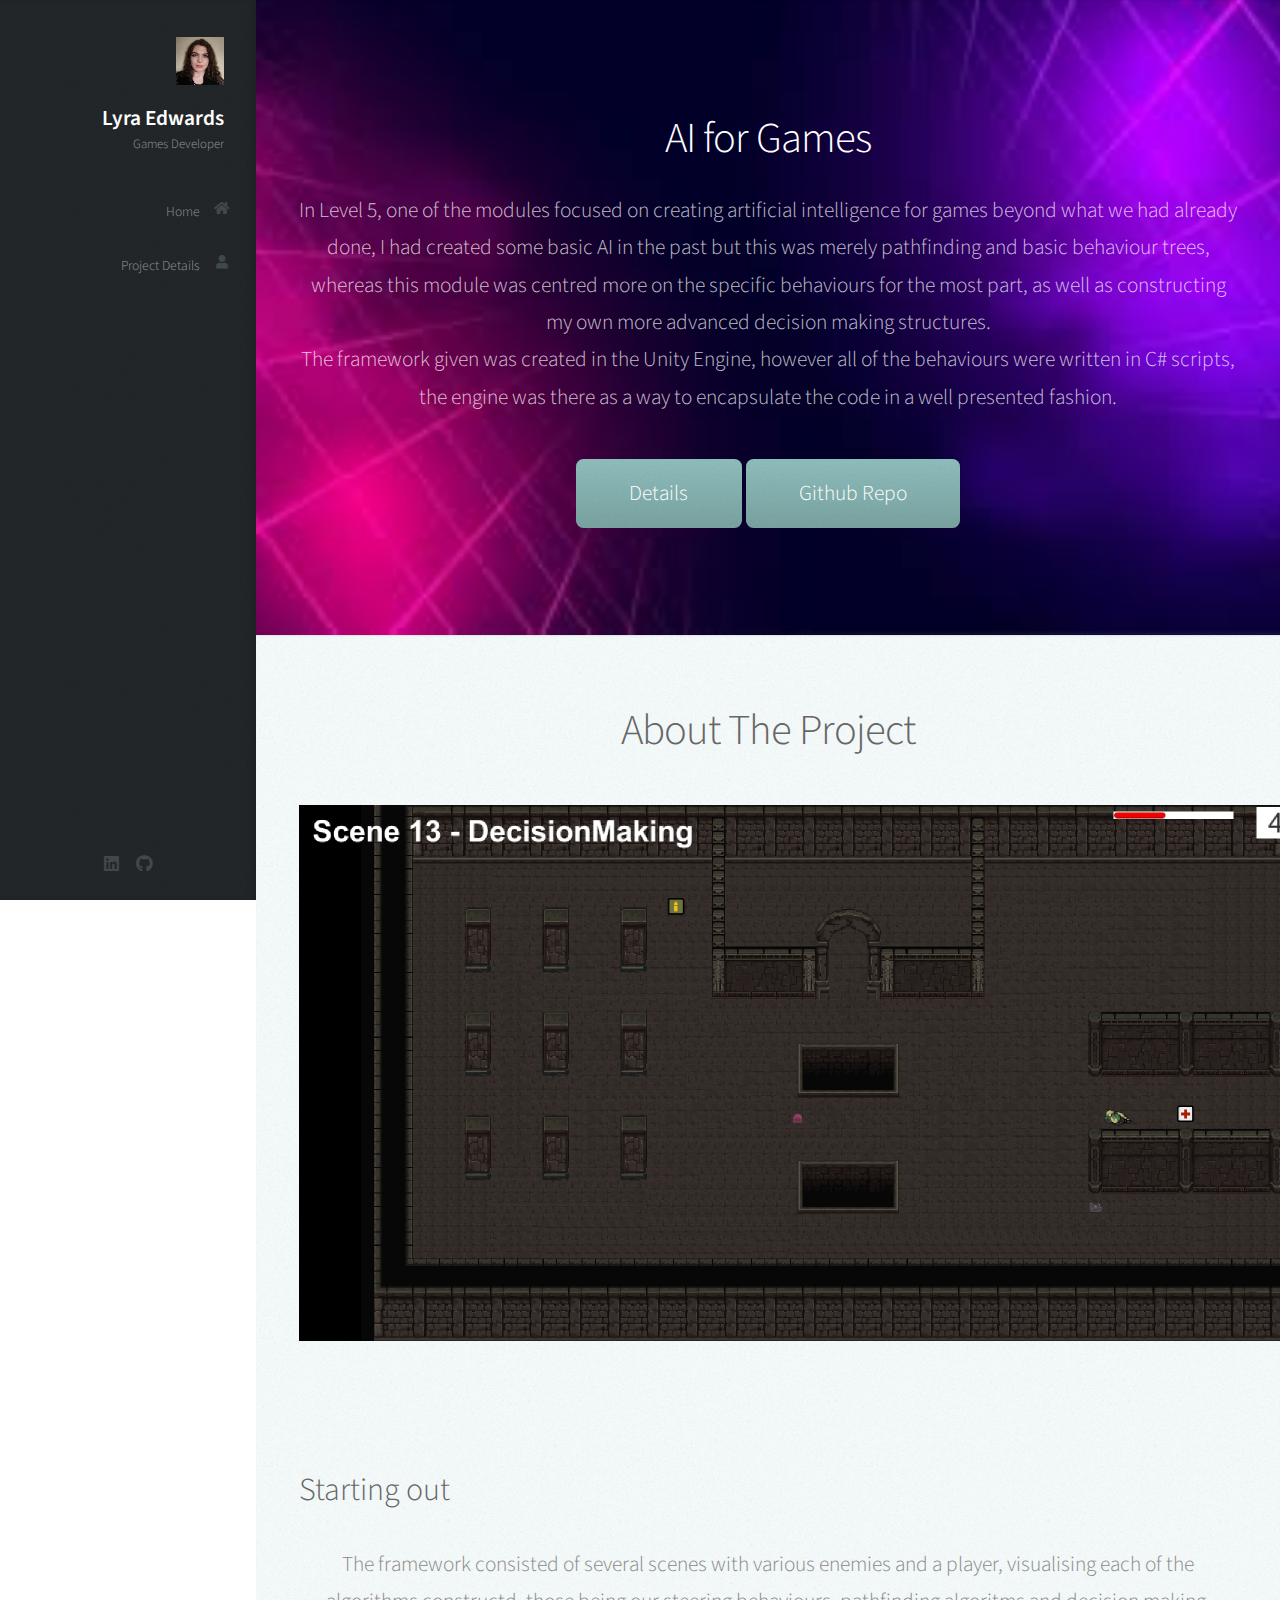
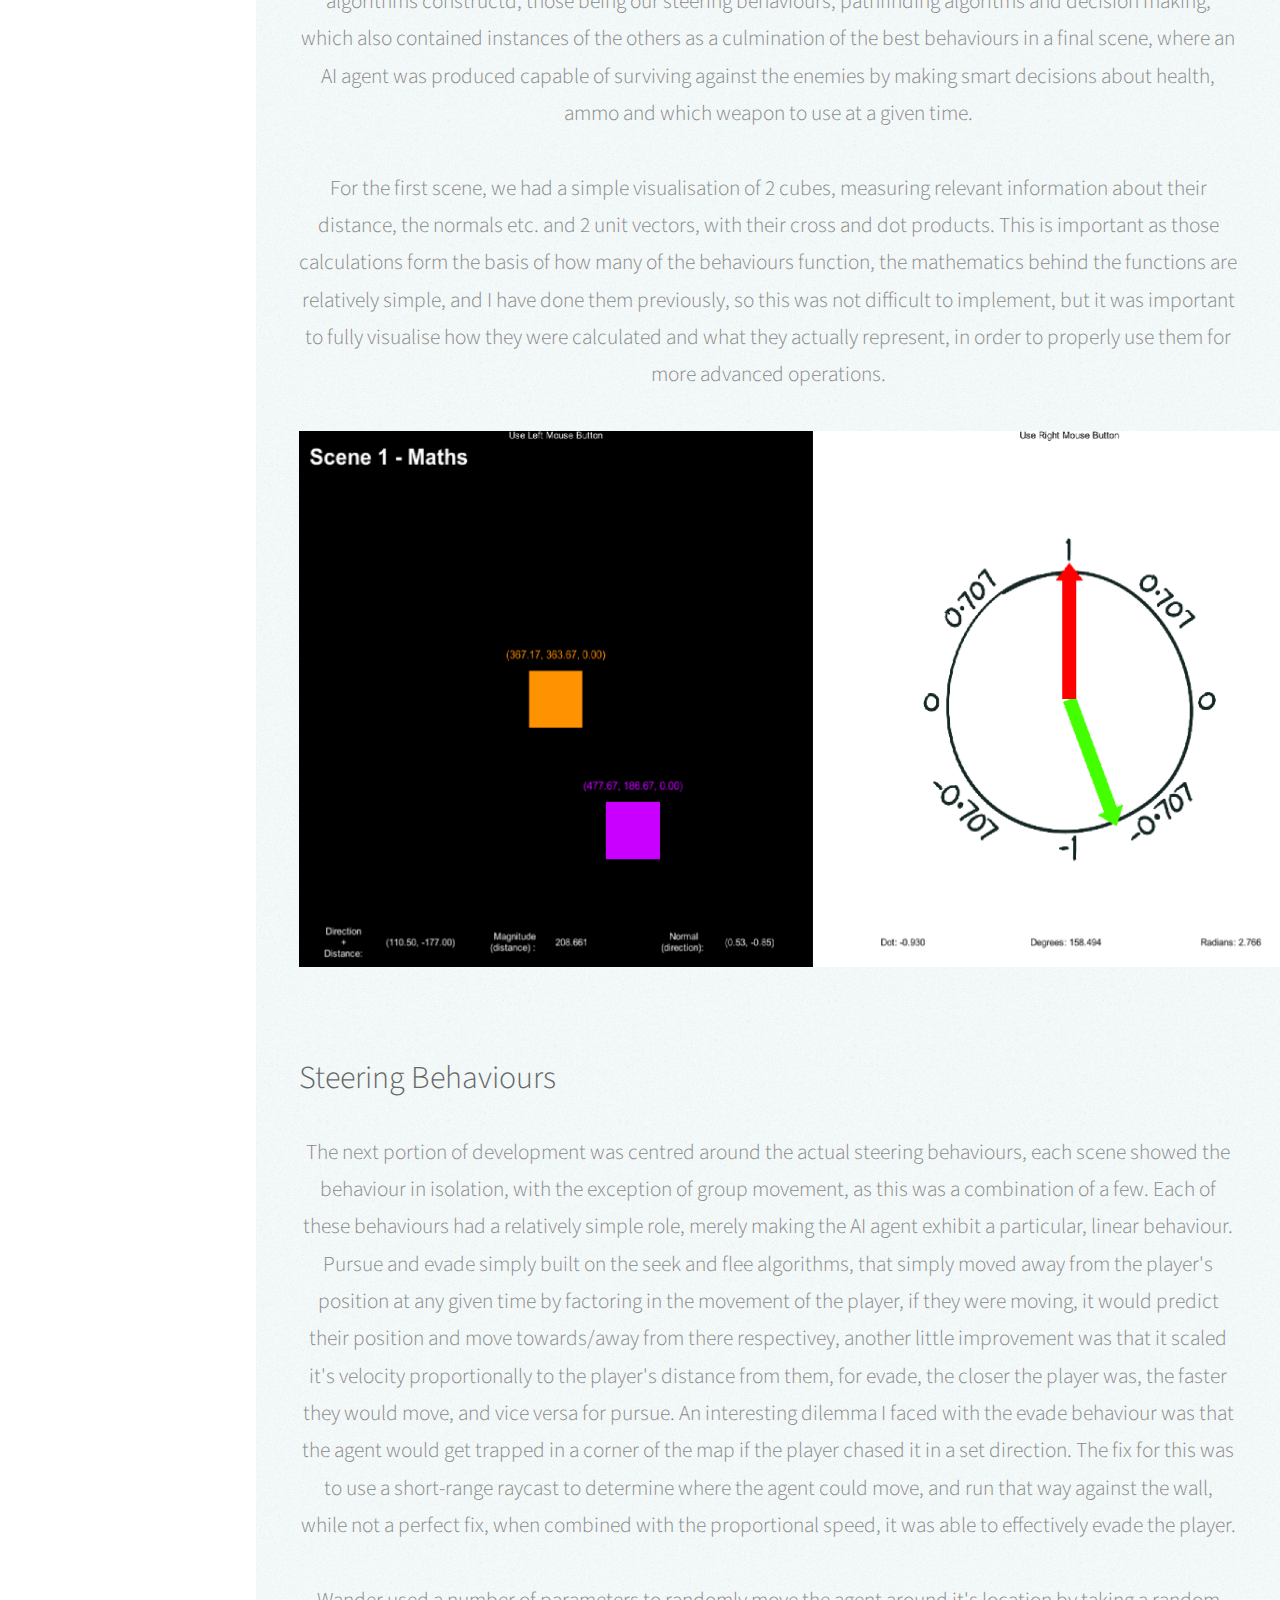
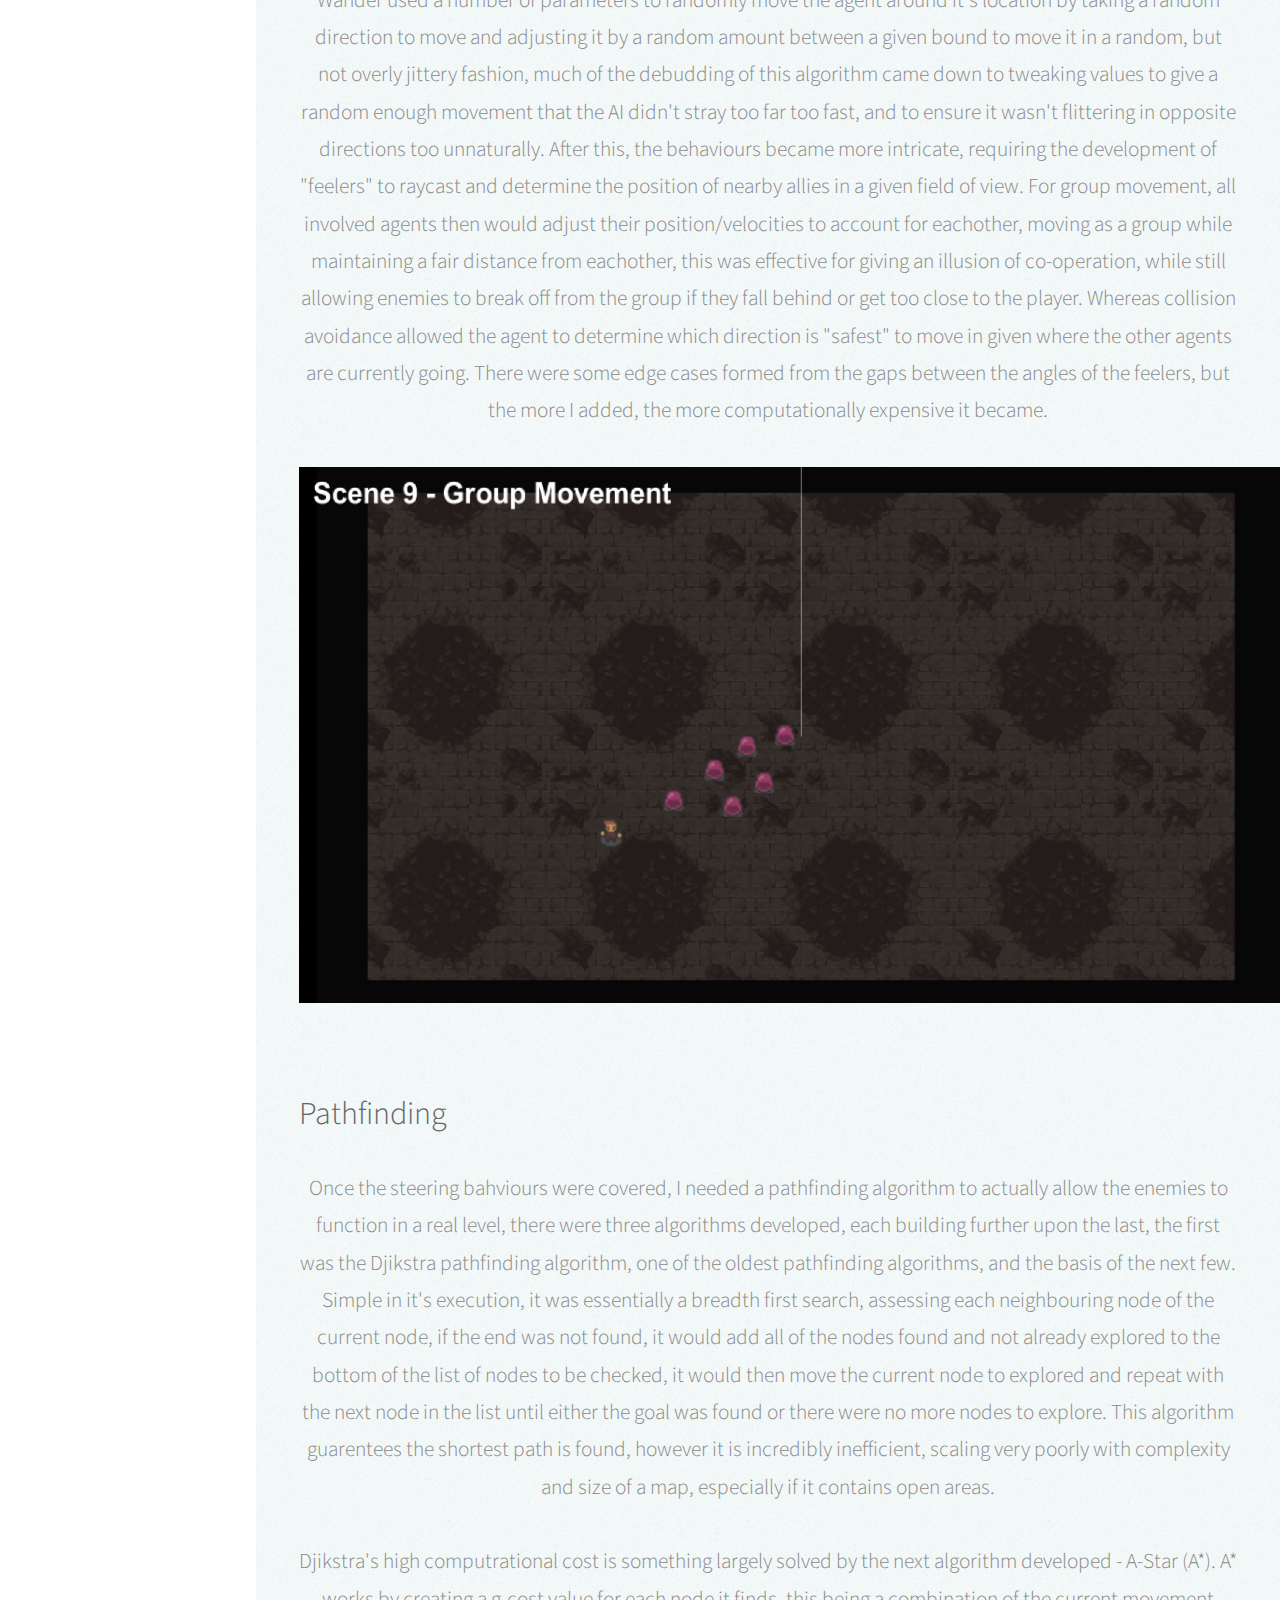
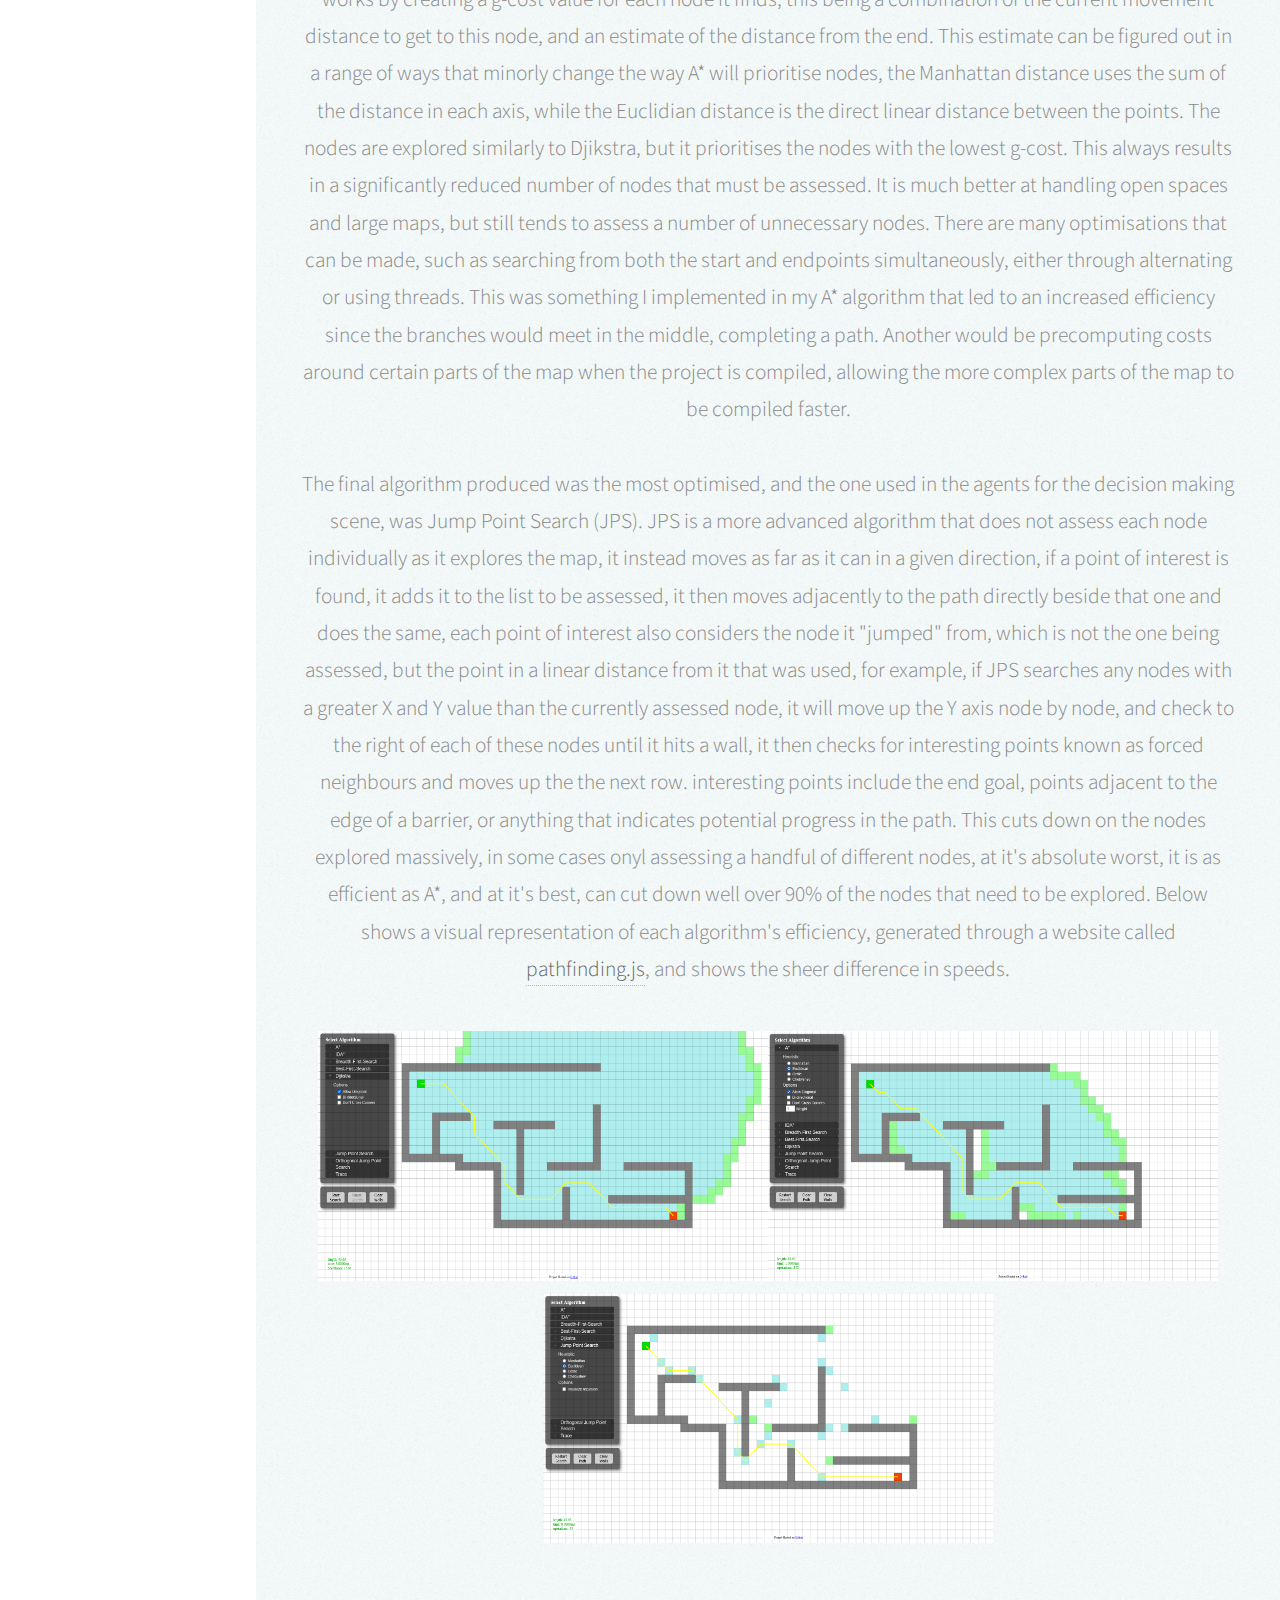
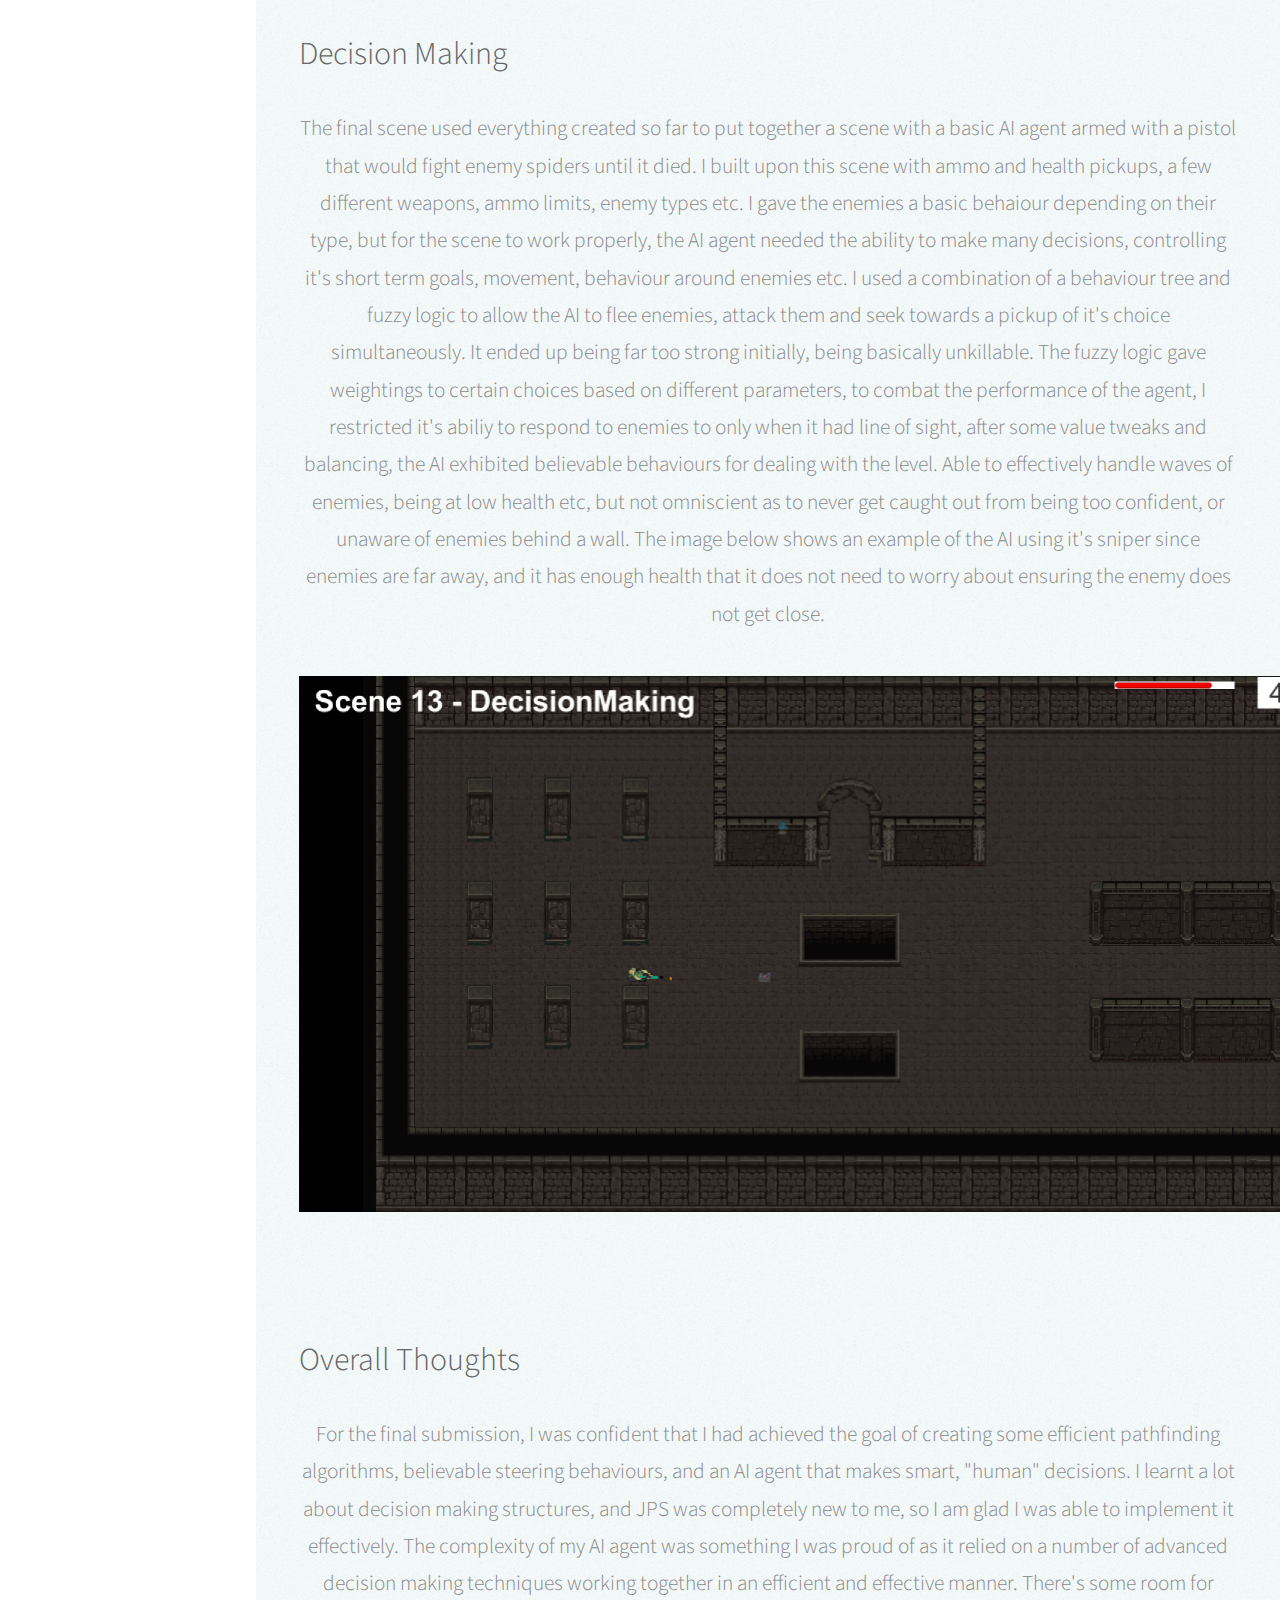
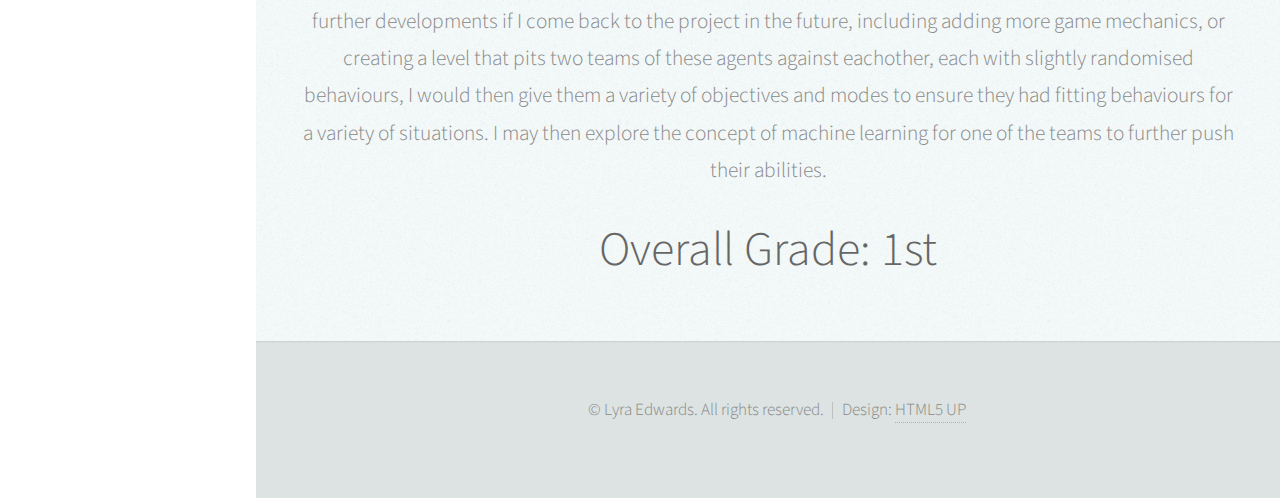
<file: AI.html>
<!DOCTYPE HTML>
<!--
	Prologue by HTML5 UP
	html5up.net | @ajlkn
	Free for personal and commercial use under the CCA 3.0 license (html5up.net/license)
-->
<html>
	<head>
		<title>Lyra Edwards</title>
		<meta charset="utf-8" />
		<meta name="viewport" content="width=device-width, initial-scale=1, user-scalable=no" />
		<link rel="stylesheet" href="assets/css/main.css" />
	</head>
	<body class="is-preload">

		<!-- Header -->
			<div id="header">

				<div class="top">

					<!-- Logo -->
						<div id="logo">
							<span class="image avatar48"><img src="images/LyraAvatar.jpg" alt="" /></span>
							<h1 id="title">Lyra Edwards</h1>
							<p>Games Developer</p>
						</div>

					<!-- Nav -->
						<nav id="nav">
							<ul>
								<li><a href="index.html" id="top-link"><span class="icon solid fa-home">Home</span></a></li>
								<li><a href="#about" id="about-link"><span class="icon solid fa-user">Project Details</span></a></li>
							</ul>
						</nav>

				</div>

				<div class="bottom">

					<!-- Social Icons -->
					<ul class="icons">
						<li><a href="https://www.linkedin.com/in/lyrantis/" class="icon brands fa-linkedin"><span class="label">Linkedin</span></a></li>
						<li><a href="https://github.com/Lyrantis" class="icon brands fa-github"><span class="label">Github</span></a></li>
					</ul>

				</div>

			</div>

		<!-- Main -->
			<div id="main">

				<!-- Intro -->
					<section id="top" class="one dark cover">
						<div class="container">

							<header>
								<h2>  <strong>AI for Games</strong></h2>
								<p>In Level 5, one of the modules focused on creating artificial intelligence for games beyond what we had already done, I had created some basic AI in the past but this was merely pathfinding and basic behaviour trees,
								whereas this module was centred more on the specific behaviours for the most part, as well as constructing my own more advanced decision making structures.<br />
								    The framework given was created in the Unity Engine, however all of the behaviours were written in C# scripts, the engine was there as a way to encapsulate the code in a well presented fashion.</p>
							</header>

							<footer>
								<a href="#about" class="button scrolly">Details</a>
								<a href="https://github.com/Lyrantis/AI-for-Games" class="button scrolly">Github Repo</a>
							</footer>

						</div>
					</section>
				
				<!-- About Me -->
				<section id="about" class="two">
					<div class="container">

						<header>
							<h2>About The Project</h2>
						</header>

						<div>
							<div>
								<img src="images/AI/DecisionMakingBasic.png" height="536" width="1025"/> <!-- REPLACE WITH VIDEO -->
							</div>
							<div>
								<br>

								<div>
									<br />
									<br />
									<header>
										<h3> <strong style="float: left">Starting out</strong></h3>
									</header>
									<br />
								</div>
								The framework consisted of several scenes with various enemies and a player, visualising each of the algorithms constructd, those being our steering behaviours, pathfinding algoritms and decision making,
								which also contained instances of the others as a culmination of the best behaviours in a final scene, where an AI agent was produced capable of surviving against the enemies by making smart decisions
								about health, ammo and which weapon to use at a given time.<br /><br />

								For the first scene, we had a simple visualisation of 2 cubes, measuring relevant information about their distance, the normals etc. and 2 unit vectors, with their cross and dot products. 
								This is important as those calculations form the basis of how many of the behaviours function, the mathematics behind the functions are relatively simple, and I have done them previously, 
								so this was not difficult to implement, but it was important to fully visualise how they were calculated and what they actually represent, in order to properly use them for more advanced operations.<br /><br />

								<img src="images/AI/Maths.png" height="536" width="1025" /> <!-- REPLACE WITH VIDEO -->
								<br />

								<div>
									<br />
									<br />
									<header>
										<h3> <strong style="float: left">Steering Behaviours</strong></h3>
									</header>
									<br />
								</div>

								The next portion of development was centred around the actual steering behaviours, each scene showed the behaviour in isolation, with the exception of group movement, as this was a combination of a few.
								Each of these behaviours had a relatively simple role, merely making the AI agent exhibit a particular, linear behaviour. Pursue and evade simply built on the seek and flee algorithms, that simply moved away
								from the player's position at any given time by factoring in the movement of the player, if they were moving, it would predict their position and move towards/away from there respectivey, another little
								improvement was that it scaled it's velocity proportionally to the player's distance from them, for evade, the closer the player was, the faster they would move, and vice versa for pursue. An interesting
								dilemma I faced with the evade behaviour was that the agent would get trapped in a corner of the map if the player chased it in a set direction. The fix for this was to use a short-range raycast to determine
								where the agent could move, and run that way against the wall, while not a perfect fix, when combined with the proportional speed, it was able to effectively evade the player.<br /><br />

								Wander used a number of parameters to randomly move the agent around it's location by taking a random direction to move and adjusting it by a random amount between a given bound to move it in a random, but
								not overly jittery fashion, much of the debudding of this algorithm came down to tweaking values to give a random enough movement that the AI didn't stray too far too fast, and to ensure it wasn't flittering
								in opposite directions too unnaturally. After this, the behaviours became more intricate, requiring the development of "feelers" to raycast and determine the position of nearby allies in a given field of view.
								For group movement, all involved agents then would adjust their position/velocities to account for eachother, moving as a group while maintaining a fair distance from eachother, this was effective for giving an illusion of
								co-operation, while still allowing enemies to break off from the group if they fall behind or get too close to the player. Whereas collision avoidance allowed the agent to determine which direction is "safest"
								to move in given where the other agents are currently going. There were some edge cases formed from the gaps between the angles of the feelers, but the more I added, the more computationally expensive it became.<br /><br />

								<div>
									<img src="images/AI/GroupMovement.png" height="536" width="1025" /> <!-- REPLACE WITH VIDEO -->
								</div>

								<div>
									<br />
									<br />
									<header>
										<h3> <strong style="float: left">Pathfinding</strong></h3>
									</header>
									<br />
								</div>

								Once the steering bahviours were covered, I needed a pathfinding algorithm to actually allow the enemies to function in a real level, there were three algorithms developed, each building further upon the last,
								the first was the Djikstra pathfinding algorithm, one of the oldest pathfinding algorithms, and the basis of the next few. Simple in it's execution, it was essentially a breadth first search, assessing each
								neighbouring node of the current node, if the end was not found, it would add all of the nodes found and not already explored to the bottom of the list of nodes to be checked, it would then move the current node
								to explored and repeat with the next node in the list until either the goal was found or there were no more nodes to explore. This algorithm guarentees the shortest path is found, however it is incredibly inefficient,
								scaling very poorly with complexity and size of a map, especially if it contains open areas.<br /><br />

								Djikstra's high computrational cost is something largely solved by the next algorithm developed - A-Star (A*). A* works by creating a g-cost value for each node it finds, this being a combination of the current movement
								distance to get to this node, and an estimate of the distance from the end. This estimate can be figured out in a range of ways that minorly change the way A* will prioritise nodes, the Manhattan distance uses the sum of the
								distance in each axis, while the Euclidian distance is the direct linear distance between the points. The nodes are explored similarly to Djikstra, but it prioritises the nodes with the lowest g-cost. This always results in a
								significantly reduced number of nodes that must be assessed. It is much better at handling open spaces and large maps, but still tends to assess a number of unnecessary nodes. There are many optimisations that can be made,
								such as searching from both the start and endpoints simultaneously, either through alternating or using threads. This was something I implemented in my A* algorithm that led to an increased efficiency since the branches would meet
								in the middle, completing a path. Another would be precomputing costs around certain parts of the map when the project is compiled, allowing the more complex parts of the map to be compiled faster.<br /><br />

								<p>
									The final algorithm produced was the most optimised, and the one used in the agents for the decision making scene, was Jump Point Search (JPS). JPS is a more advanced algorithm that does not assess each node individually as it explores
									the map, it instead moves as far as it can in a given direction, if a point of interest is found, it adds it to the list to be assessed, it then moves adjacently to the path directly beside that one and does the same, each
									point of interest also considers the node it "jumped" from, which is not the one being assessed, but the point in a linear distance from it that was used, for example, if JPS searches any nodes with a greater X and Y value than the
									currently assessed node, it will move up the Y axis node by node, and check to the right of each of these nodes until it hits a wall, it then checks for interesting points known as forced neighbours and moves up the the next row.
									interesting points include the end goal, points adjacent to the edge of a barrier, or anything that indicates potential progress in the path. This cuts down on the nodes explored massively, in some cases onyl assessing a handful of
									different nodes, at it's absolute worst, it is as efficient as A*, and at it's best, can cut down well over 90% of the nodes that need to be explored. Below shows a visual representation of each algorithm's efficiency, generated through
									a website called <strong><a href="https://qiao.github.io/PathFinding.js/visual/">pathfinding.js</a></strong>, and shows the sheer difference in speeds.
								</p>

								<div>
									<img src="images/AI/Pathfinding_Djikstra.png" width="450" height="250" /><img src="images/AI/Pathfinding_A-Star.png" width="450" height="250" /><img src="images/AI/PathfindingJPS.png" width="450" height="250" />  <!-- PATHFINDING COMPARISON IMAGES -->
								</div>

								<div>
									<br />
									<br />
									<header>
										<h3> <strong style="float: left">Decision Making</strong></h3>
									</header>
									<br />
								</div>

								<div>
									<p>
										The final scene used everything created so far to put together a scene with a basic AI agent armed with a pistol that would fight enemy spiders until it died. I built upon this scene with ammo and health pickups, a few different weapons,
										ammo limits, enemy types etc. I gave the enemies a basic behaiour depending on their type, but for the scene to work properly, the AI agent needed the ability to make many decisions, controlling it's short term goals, movement,
										behaviour around enemies etc. I used a combination of a behaviour tree and fuzzy logic to allow the AI to flee enemies, attack them and seek towards a pickup of it's choice simultaneously. It ended up being far too strong initially,
										being basically unkillable. The fuzzy logic gave weightings to certain choices based on different parameters, to combat the performance of the agent, I restricted it's abiliy to respond to enemies to only when it had line of sight,
										after some value tweaks and balancing, the AI exhibited believable behaviours for dealing with the level. Able to effectively handle waves of enemies, being at low health etc, but not omniscient as to never get caught out from being too
										confident, or unaware of enemies behind a wall. The image below shows an example of the AI using it's sniper since enemies are far away, and it has enough health that it does not need to worry about ensuring the enemy does not get close.
									</p>

									<div>
										<img src="images/AI/DecisionMakingSniper.png" height="536" width="1025" />
									</div>

									<br />

									<div>
										<br />
										<br />
										<header>
											<h3> <strong style="float: left">Overall Thoughts</strong></h3>
										</header>
										<br />
									</div>

									<p>
										For the final submission, I was confident that I had achieved the goal of creating some efficient pathfinding algorithms, believable steering behaviours, and an AI agent that makes smart, "human" decisions. I learnt a lot about decision making
										structures, and JPS was completely new to me, so I am glad I was able to implement it effectively. The complexity of my AI agent was something I was proud of as it relied on a number of advanced decision making techniques working together in an
										efficient and effective manner. There's some room for further developments if I come back to the project in the future, including adding more game mechanics, or creating a level that pits two teams of these agents against eachother, each with
										slightly randomised behaviours, I would then give them a variety of objectives and modes to ensure they had fitting behaviours for a variety of situations. I may then explore the concept of machine learning for one of the teams to further
										push their abilities.
									</p>

									<strong> <font size="50">Overall Grade: 1st</font></strong>
								</div>



							</div>
						</div>

					</div>
				</section>

			</div>


		<!-- Footer -->
			<div id="footer">

				<!-- Copyright -->
					<ul class="copyright">
						<li>&copy; Lyra Edwards. All rights reserved.</li><li>Design: <a href="https://html5up.net">HTML5 UP</a></li>
					</ul>

			</div>

		<!-- Scripts -->
			<script src="assets/js/jquery.min.js"></script>
			<script src="assets/js/jquery.scrolly.min.js"></script>
			<script src="assets/js/jquery.scrollex.min.js"></script>
			<script src="assets/js/browser.min.js"></script>
			<script src="assets/js/breakpoints.min.js"></script>
			<script src="assets/js/util.js"></script>
			<script src="assets/js/main.js"></script>

	</body>
</html>
</file>
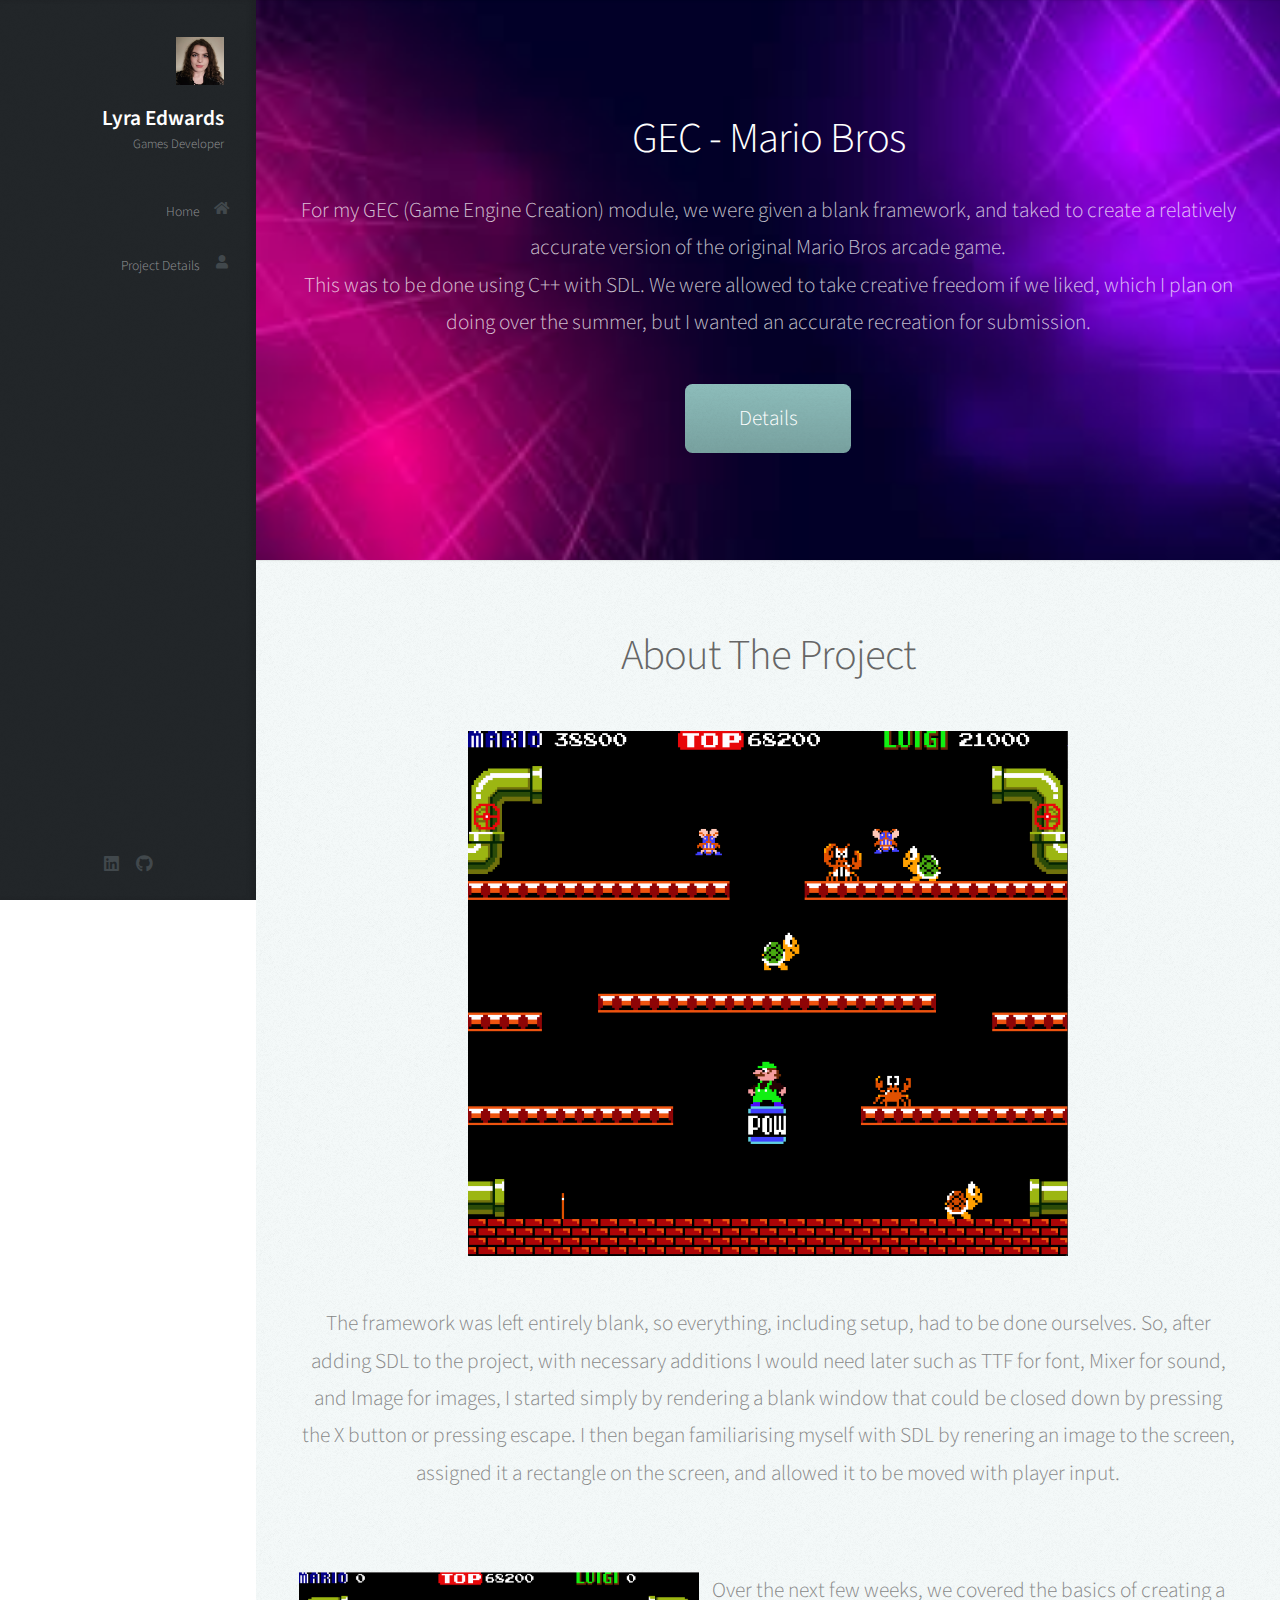
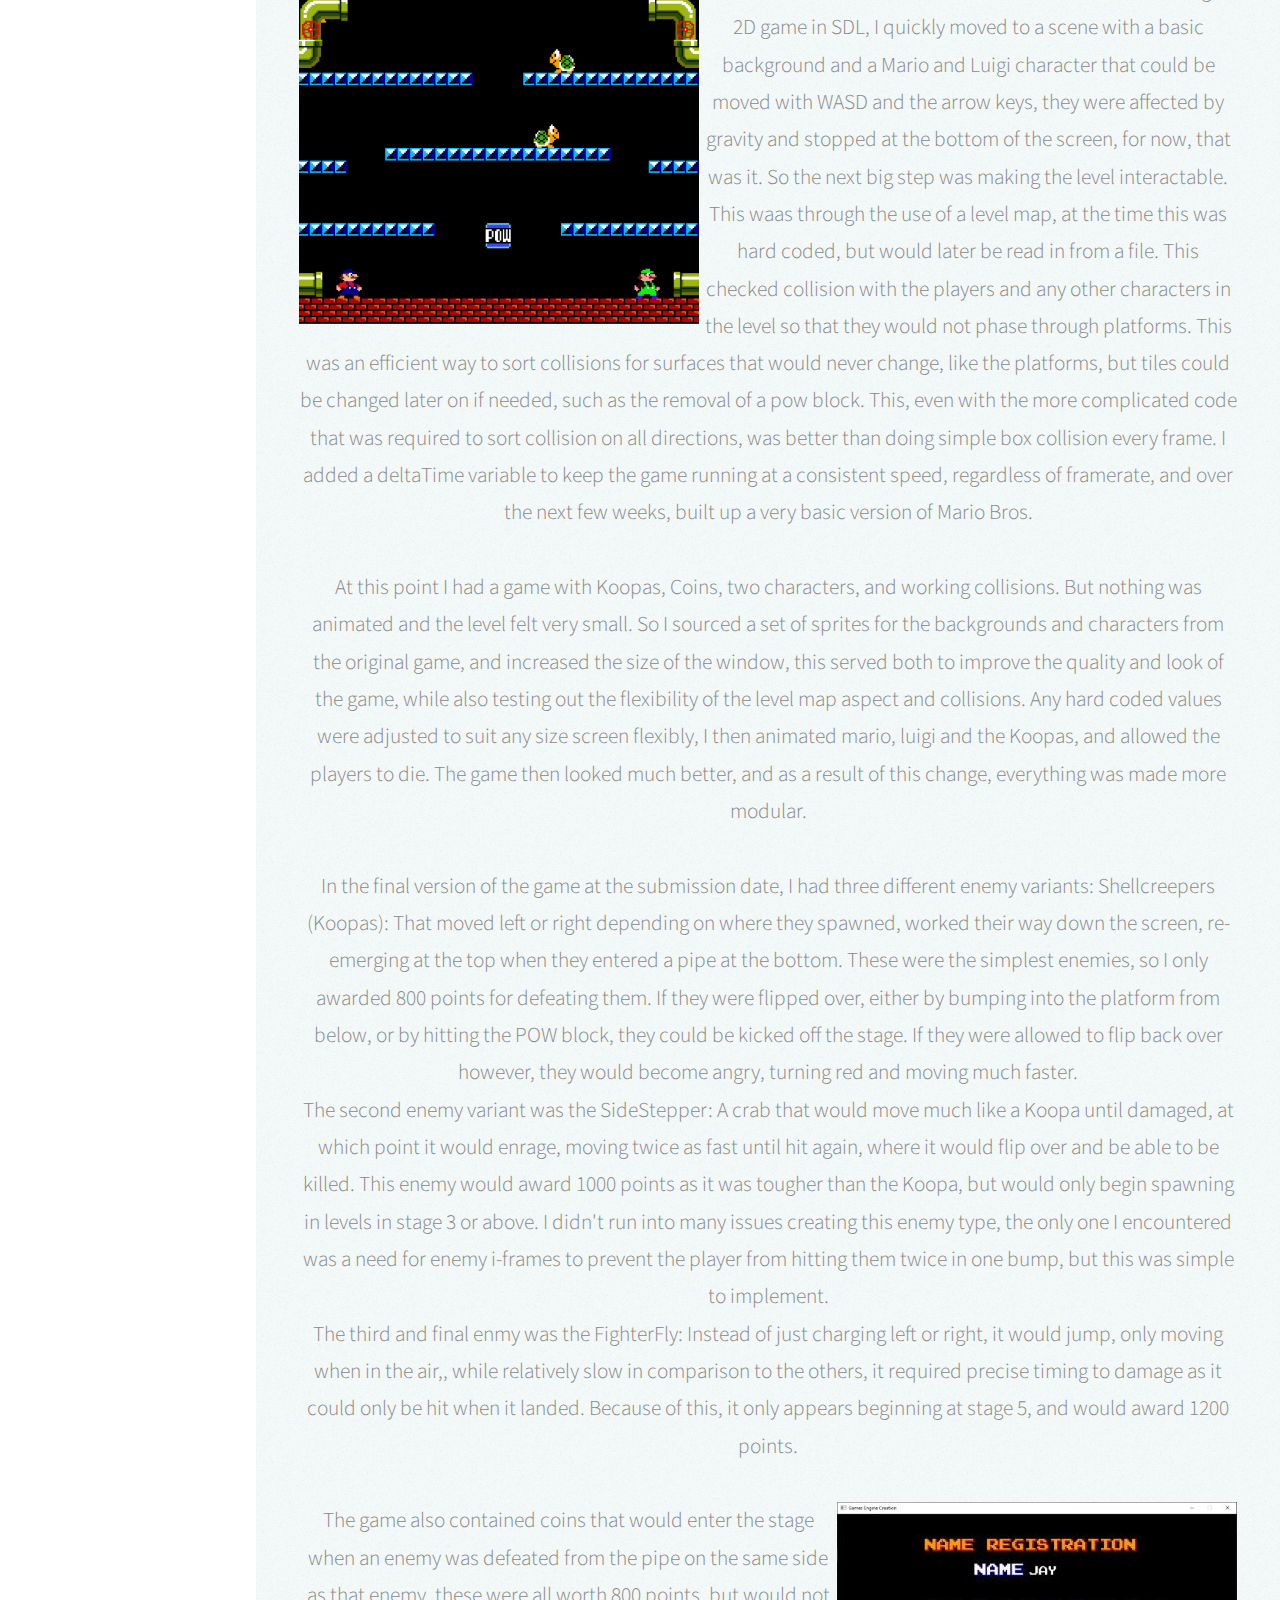
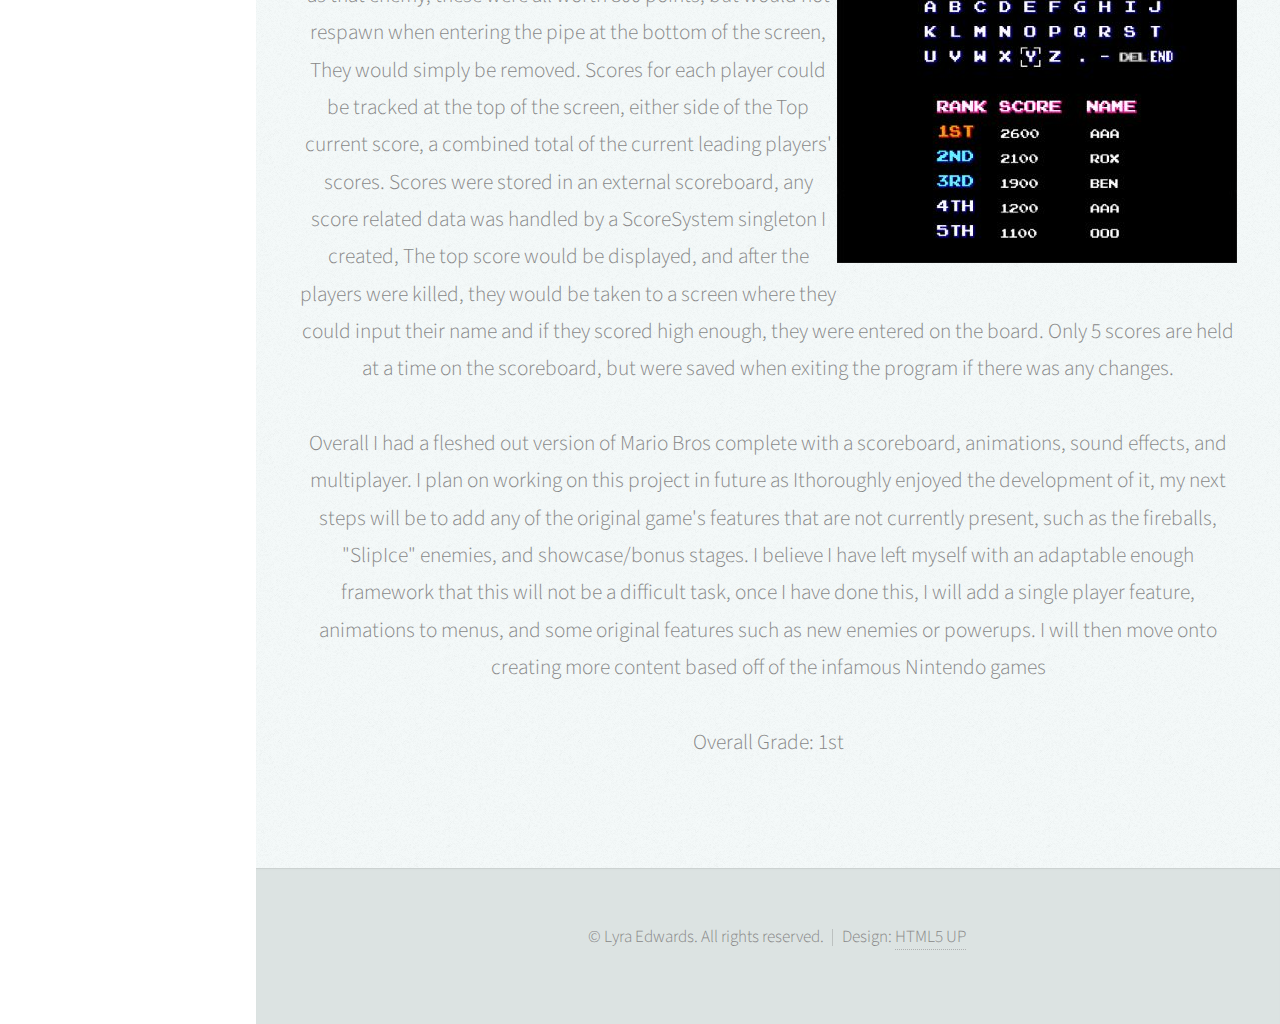
<file: AppliedMaths.html>
<!DOCTYPE HTML>
<!--
	Prologue by HTML5 UP
	html5up.net | @ajlkn
	Free for personal and commercial use under the CCA 3.0 license (html5up.net/license)
-->
<html>
	<head>
		<title>Lyra Edwards</title>
		<meta charset="utf-8" />
		<meta name="viewport" content="width=device-width, initial-scale=1, user-scalable=no" />
		<link rel="stylesheet" href="assets/css/main.css" />
	</head>
	<body class="is-preload">

		<!-- Header -->
			<div id="header">

				<div class="top">

					<!-- Logo -->
						<div id="logo">
							<span class="image avatar48"><img src="images/LyraAvatar.jpg" alt="" /></span>
							<h1 id="title">Lyra Edwards</h1>
							<p>Games Developer</p>
						</div>

					<!-- Nav -->
						<nav id="nav">
							<ul>
								<li><a href="index.html" id="top-link"><span class="icon solid fa-home">Home</span></a></li>
								<li><a href="#about" id="about-link"><span class="icon solid fa-user">Project Details</span></a></li>
							</ul>
						</nav>

				</div>

				<div class="bottom">

					<!-- Social Icons -->
					<ul class="icons">
						<li><a href="https://www.linkedin.com/in/lyrantis/" class="icon brands fa-linkedin"><span class="label">Linkedin</span></a></li>
						<li><a href="https://github.com/Lyrantis" class="icon brands fa-github"><span class="label">Github</span></a></li>
					</ul>

				</div>

			</div>

		<!-- Main -->
			<div id="main">

				<!-- Intro -->
					<section id="top" class="one dark cover">
						<div class="container">

							<header>
								<h2>  <strong>GEC - Mario Bros</strong></h2>
								<p>For my GEC (Game Engine Creation) module, we were given a blank framework, and taked to create a relatively accurate version of the original Mario Bros arcade game.<br />
								    This was to be done using C++ with SDL. We were allowed to take creative freedom if we liked, which I plan on doing over the summer, but I wanted an accurate recreation for submission.</p>
							</header>

							<footer>
								<a href="#about" class="button scrolly">Details</a>
							</footer>

						</div>
					</section>
				
				<!-- About Me -->
				<section id="about" class="two">
					<div class="container">

						<header>
							<h2>About The Project</h2>
						</header>

						<div>
							<div>
								<img src="images/MarioLevel7.png" />
							</div>
							<div>
								<br> <p>
	The framework was left entirely blank, so everything, including setup, had to be done ourselves. So, after adding SDL to the project, with necessary additions I would need later
	such as TTF for font, Mixer for sound, and Image for images, I started simply by rendering a blank window that could be closed down by pressing the X button or pressing escape.
	I then began familiarising myself with SDL by renering an image to the screen, assigned it a rectangle on the screen, and allowed it to be moved with player input.<br /><br />

	<div style="float: left">
		<img src="images/MarioLevel1.png" />
	</div>

	Over the next few weeks, we covered the basics of creating a 2D game in SDL, I quickly moved to a scene with a basic background and a Mario and Luigi character that could be moved
	with WASD and the arrow keys, they were affected by gravity and stopped at the bottom of the screen, for now, that was it. So the next big step was making the level interactable.
	This waas through the use of a level map, at the time this was hard coded, but would later be read in from a file. This checked collision with the players and any other characters
	in the level so that they would not phase through platforms. This was an efficient way to sort collisions for surfaces that would never change, like the platforms, but tiles could be
	changed later on if needed, such as the removal of a pow block. This, even with the more complicated code that was required to sort collision on all directions, was better than doing
	simple box collision every frame. I added a deltaTime variable to keep the game running at a consistent speed, regardless of framerate, and over the next few weeks, built up a very basic
	version of Mario Bros.<br /><br />

	At this point I had a game with Koopas, Coins, two characters, and working collisions. But nothing was animated and the level felt very small. So I sourced a set of sprites for the backgrounds
	and characters from the original game, and increased the size of the window, this served both to improve the quality and look of the game, while also testing out the flexibility of the
	level map aspect and collisions. Any hard coded values were adjusted to suit any size screen flexibly, I then animated mario, luigi and the Koopas, and allowed the players to die.
	The game then looked much better, and as a result of this change, everything was made more modular. <br /><br />

	In the final version of the game at the submission date, I had three different enemy variants: Shellcreepers (Koopas): That moved left or right depending on where they spawned, worked their way down the screen,
	re-emerging at the top when they entered a pipe at the bottom. These were the simplest enemies, so I only awarded 800 points for defeating them. If they were flipped over, either by bumping into the platform from below,
	or by hitting the POW block, they could be kicked off the stage. If they were allowed to flip back over however, they would become angry, turning red and moving much faster.<br />

	The second enemy variant was the SideStepper: A crab that would move much like a Koopa until damaged, at which point it would enrage, moving twice as fast until hit again, where it would flip over and be able to be killed.
	This enemy would award 1000 points as it was tougher than the Koopa, but would only begin spawning in levels in stage 3 or above. I didn't run into many issues creating this enemy type, the only one I encountered was
	a need for enemy i-frames to prevent the player from hitting them twice in one bump, but this was simple to implement.<br />

	The third and final enmy was the FighterFly: Instead of just charging left or right, it would jump, only moving when in the air,, while relatively slow in comparison to the others, it required precise timing to damage
	as it could only be hit when it landed. Because of this, it only appears beginning at stage 5, and would award 1200 points.<br /><br />

	<div style="float: right">
		<img src="images/MarioScoreScreen.jpg" />
	</div>

	The game also contained coins that would enter the stage when an enemy was defeated from the pipe on the same side as that enemy, these were all worth 800 points, but would not respawn when entering the pipe at the bottom of the screen,
	They would simply be removed. Scores for each player could be tracked at the top of the screen, either side of the Top current score, a combined total of the current leading players' scores. Scores were stored in an external scoreboard,
	any score related data was handled by a ScoreSystem singleton I created, The top score would be displayed, and after the players were killed, they would be taken to a screen where they could input their name and if they scored high enough,
	they were entered on the board. Only 5 scores are held at a time on the scoreboard, but were saved when exiting the program if there was any changes.<br /><br />

	Overall I had a fleshed out version of Mario Bros complete with a scoreboard, animations, sound effects, and multiplayer. I plan on working on this project in future as  Ithoroughly enjoyed the development of it, my next steps will be to
	add any of the original game's features that are not currently present, such as the fireballs, "SlipIce" enemies, and showcase/bonus stages. I believe I have left myself with an adaptable enough framework that this will not be a difficult task,
	once I have done this, I will add a single player feature, animations to menus, and some original features such as new enemies or powerups. I will then move onto creating more content based off of the infamous Nintendo games <br /><br />

	Overall Grade: 1st
																																				
</p>
							</div>
						</div>

					</div>
				</section>

			</div>


		<!-- Footer -->
			<div id="footer">

				<!-- Copyright -->
					<ul class="copyright">
						<li>&copy; Lyra Edwards. All rights reserved.</li><li>Design: <a href="https://html5up.net">HTML5 UP</a></li>
					</ul>

			</div>

		<!-- Scripts -->
			<script src="assets/js/jquery.min.js"></script>
			<script src="assets/js/jquery.scrolly.min.js"></script>
			<script src="assets/js/jquery.scrollex.min.js"></script>
			<script src="assets/js/browser.min.js"></script>
			<script src="assets/js/breakpoints.min.js"></script>
			<script src="assets/js/util.js"></script>
			<script src="assets/js/main.js"></script>

	</body>
</html>
</file>
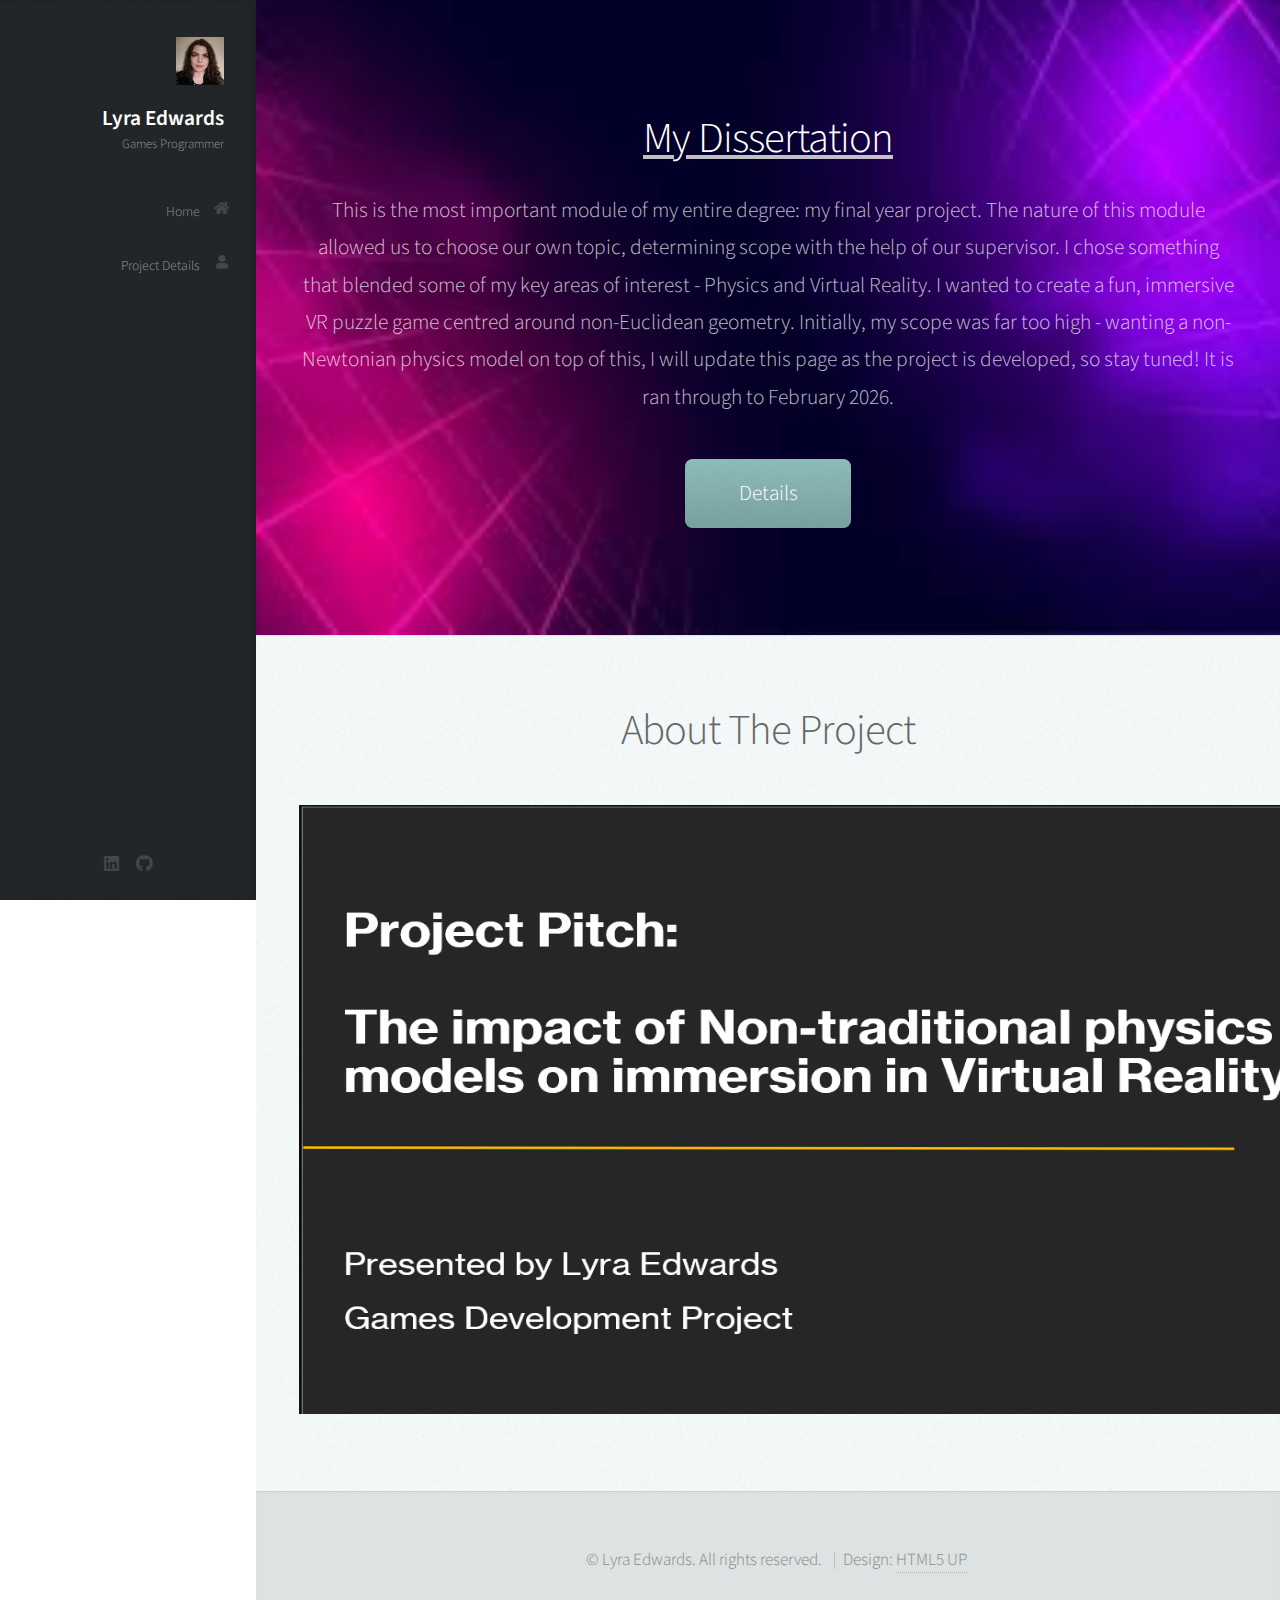
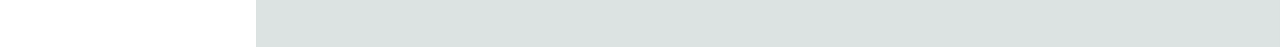
<file: FYP.html>
<!DOCTYPE HTML>
<!--
	Prologue by HTML5 UP
	html5up.net | @ajlkn
	Free for personal and commercial use under the CCA 3.0 license (html5up.net/license)
-->
<html>
<head>
	<title>Lyra Edwards</title>
	<meta charset="utf-8" />
	<meta name="viewport" content="width=device-width, initial-scale=1, user-scalable=no" />
	<link rel="stylesheet" href="assets/css/main.css" />
</head>
<body class="is-preload">

	<!-- Header -->
	<div id="header">

		<div class="top">

			<!-- Logo -->
			<div id="logo">
				<span class="image avatar48"><img src="images/LyraAvatar.jpg" alt="" /></span>
				<h1 id="title">Lyra Edwards</h1>
				<p>Games Programmer</p>
			</div>

			<!-- Nav -->
			<nav id="nav">
				<ul>
					<li><a href="index.html" id="top-link"><span class="icon solid fa-home">Home</span></a></li>
					<li><a href="#about" id="about-link"><span class="icon solid fa-user">Project Details</span></a></li>
				</ul>
			</nav>

		</div>

		<div class="bottom">

			<!-- Social Icons -->
			<ul class="icons">
				<li><a href="https://www.linkedin.com/in/lyrantis/" class="icon brands fa-linkedin"><span class="label">Linkedin</span></a></li>
				<li><a href="https://github.com/Lyrantis" class="icon brands fa-github"><span class="label">Github</span></a></li>
			</ul>

		</div>

	</div>

	<!-- Main -->
	<div id="main">

		<!-- Intro -->
		<section id="top" class="one dark cover">
			<div class="container">

				<header>
					<h2><u><strong>My Dissertation</strong></u></h2>
					<p>
						This is the most important module of my entire degree: my final year project. The nature of this module allowed us to choose our own 
						topic, determining scope with the help of our supervisor. I chose something that blended some of my key areas of interest - Physics and Virtual Reality. 
						I wanted to create a fun, immersive VR puzzle game centred around non-Euclidean geometry. Initially, my scope was far too high - wanting a non-Newtonian physics 
						model on top of this, I will update this page as the project is developed, so stay tuned! It is ran through to February 2026. 
					</p>
				</header>

				<footer>
					<a href="#about" class="button scrolly">Details</a>
				</footer>

			</div>
		</section>

		<!-- About Me -->
		<section id="about" class="two">
			<div class="container">

				<header>
					<h2>About The Project</h2>
				</header>

				<div>
					<div>
						<img src="images/FYP/Thumbnail.png" height="609" width="1231" />
					</div>
					<div>
						
					</div>
				</div>

			</div>
		</section>

	</div>


	<!-- Footer -->
	<div id="footer">

		<!-- Copyright -->
		<ul class="copyright">
			<li>&copy; Lyra Edwards. All rights reserved.</li>
			<li>Design: <a href="https://html5up.net">HTML5 UP</a></li>
		</ul>

	</div>

	<!-- Scripts -->
	<script src="assets/js/jquery.min.js"></script>
	<script src="assets/js/jquery.scrolly.min.js"></script>
	<script src="assets/js/jquery.scrollex.min.js"></script>
	<script src="assets/js/browser.min.js"></script>
	<script src="assets/js/breakpoints.min.js"></script>
	<script src="assets/js/util.js"></script>
	<script src="assets/js/main.js"></script>

</body>
</html>
</file>
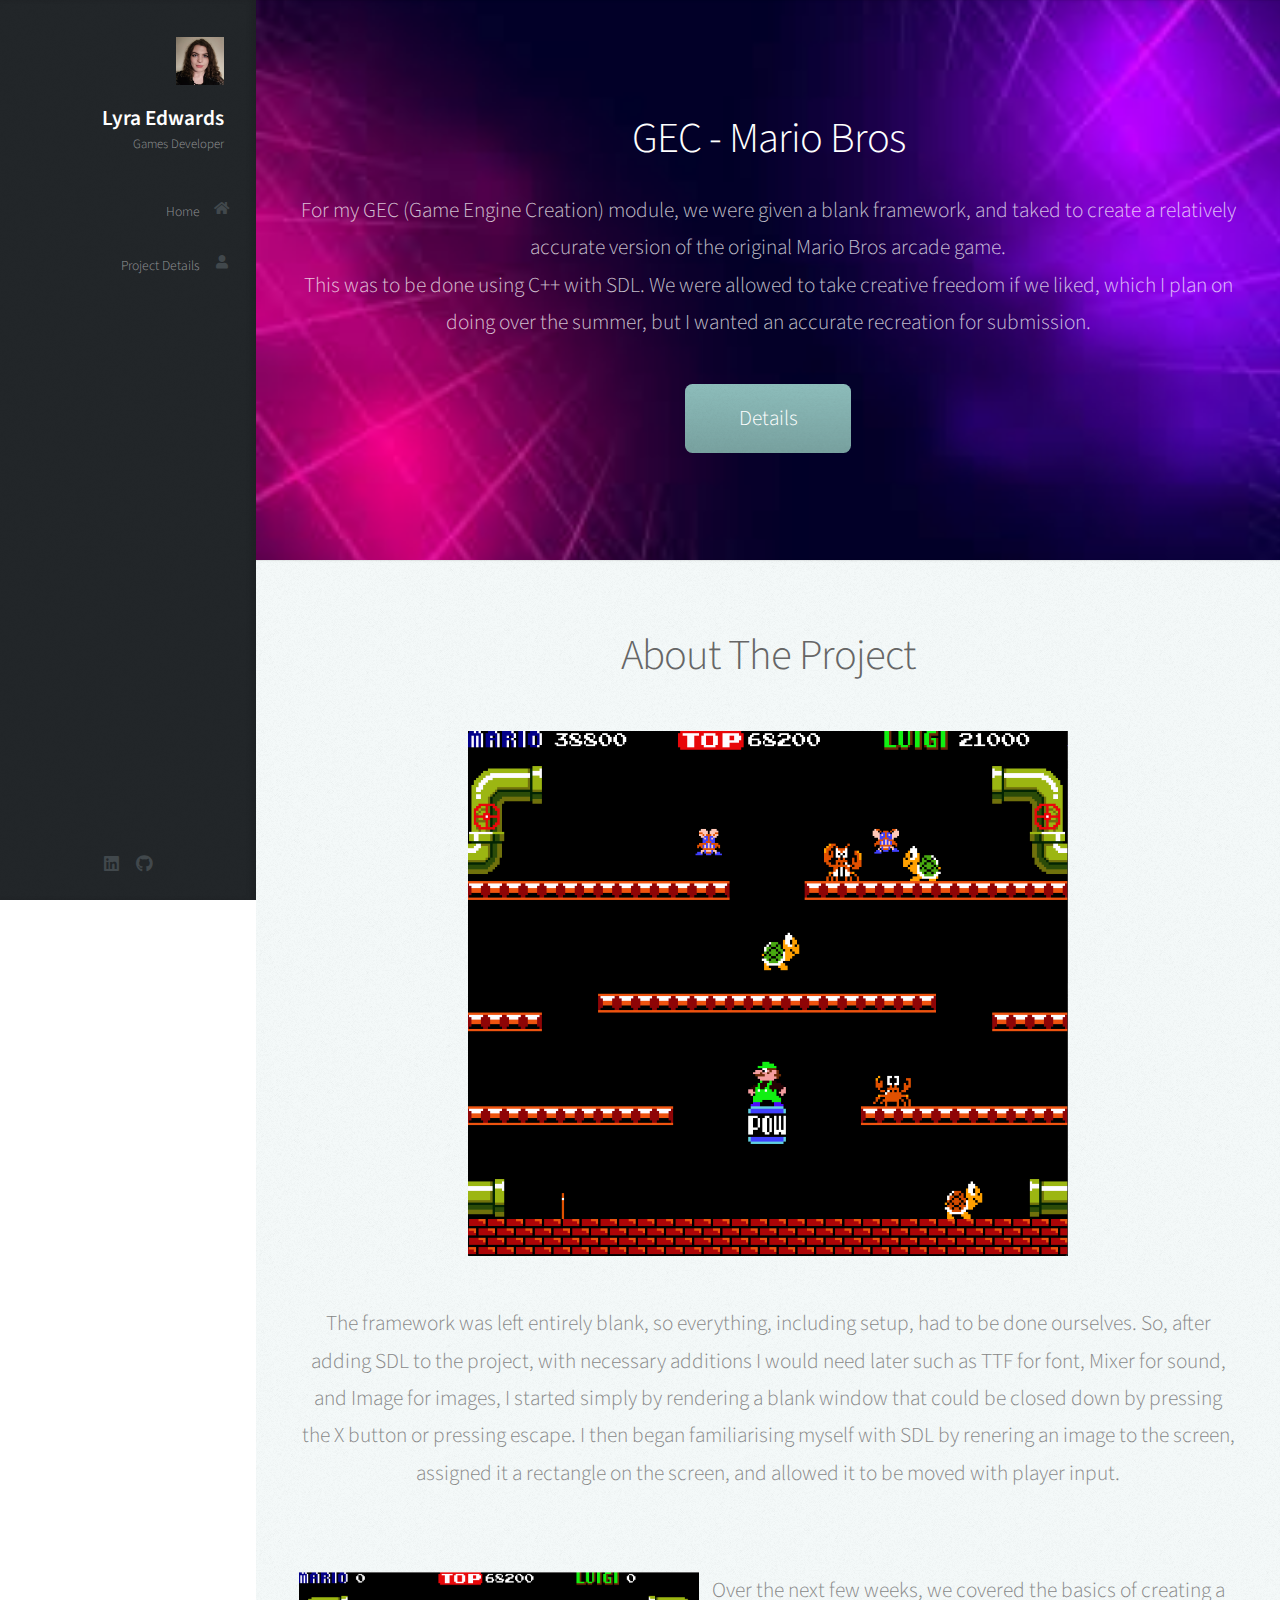
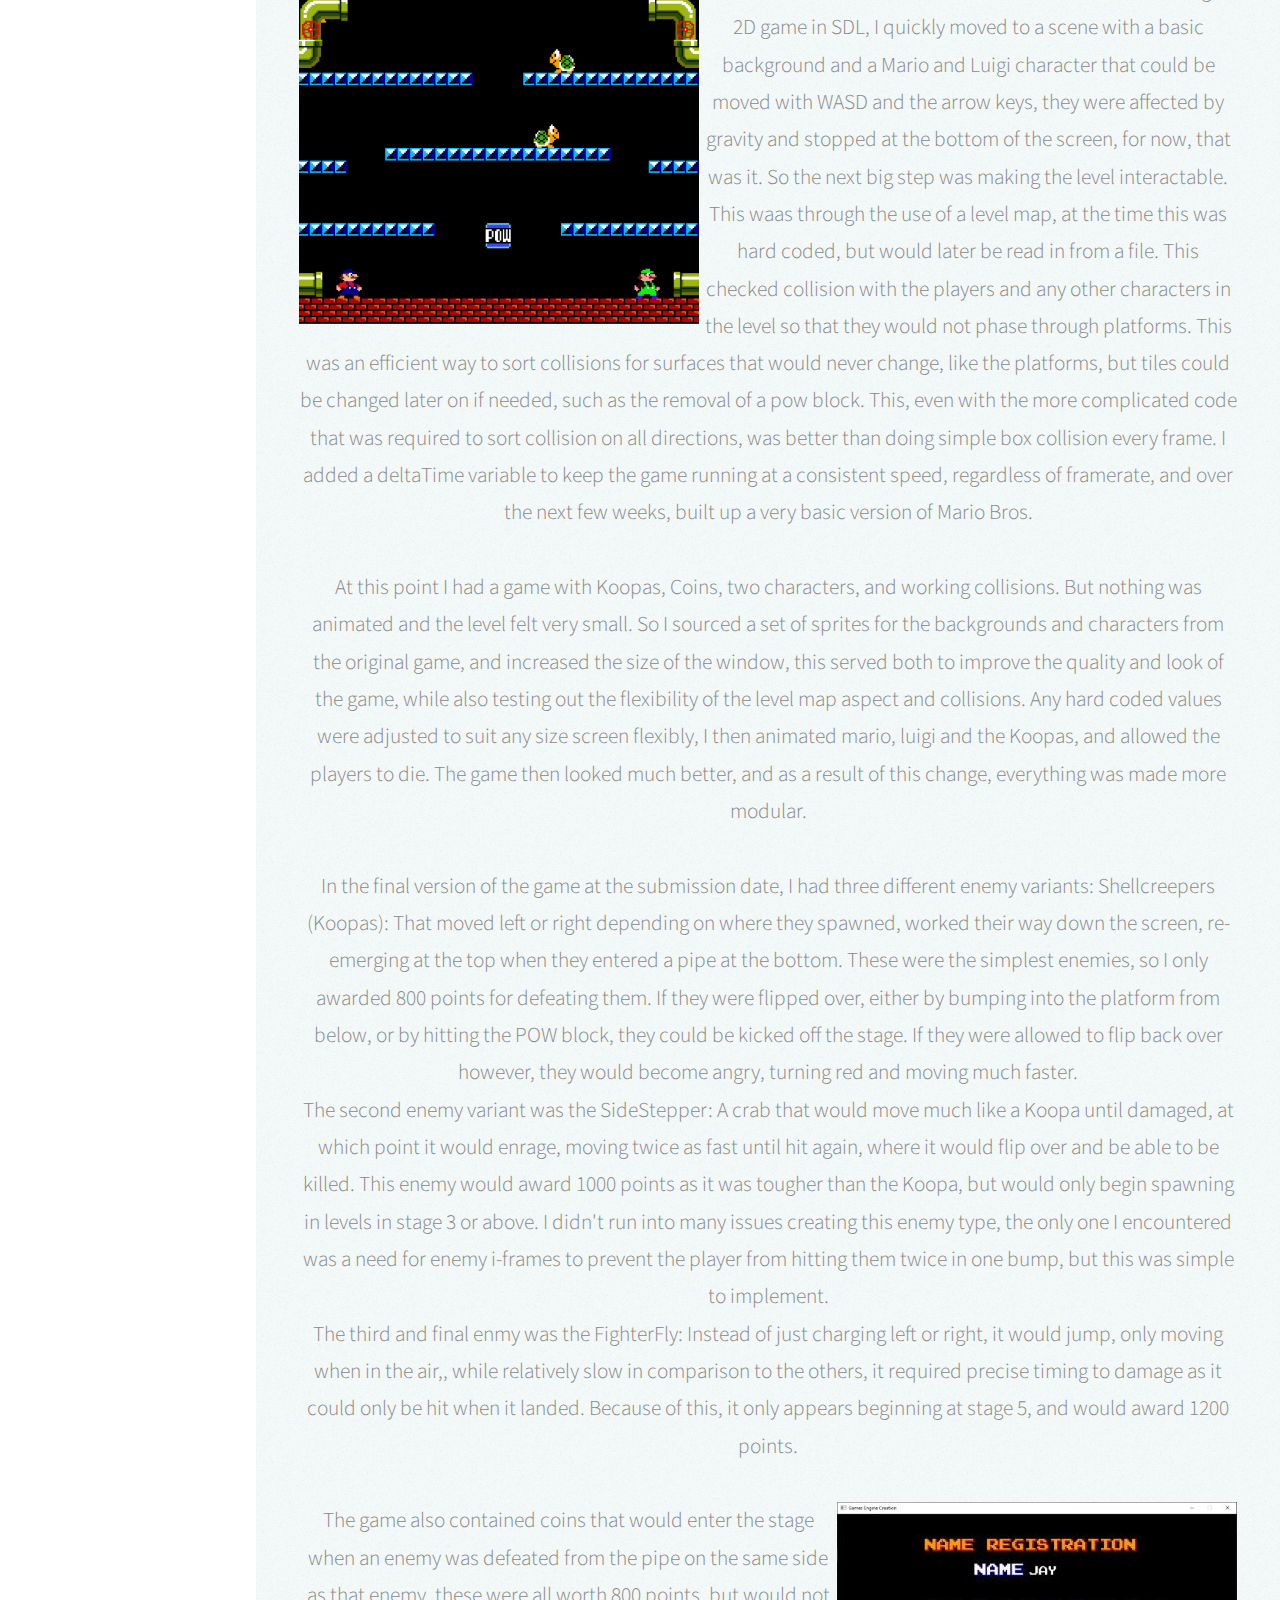
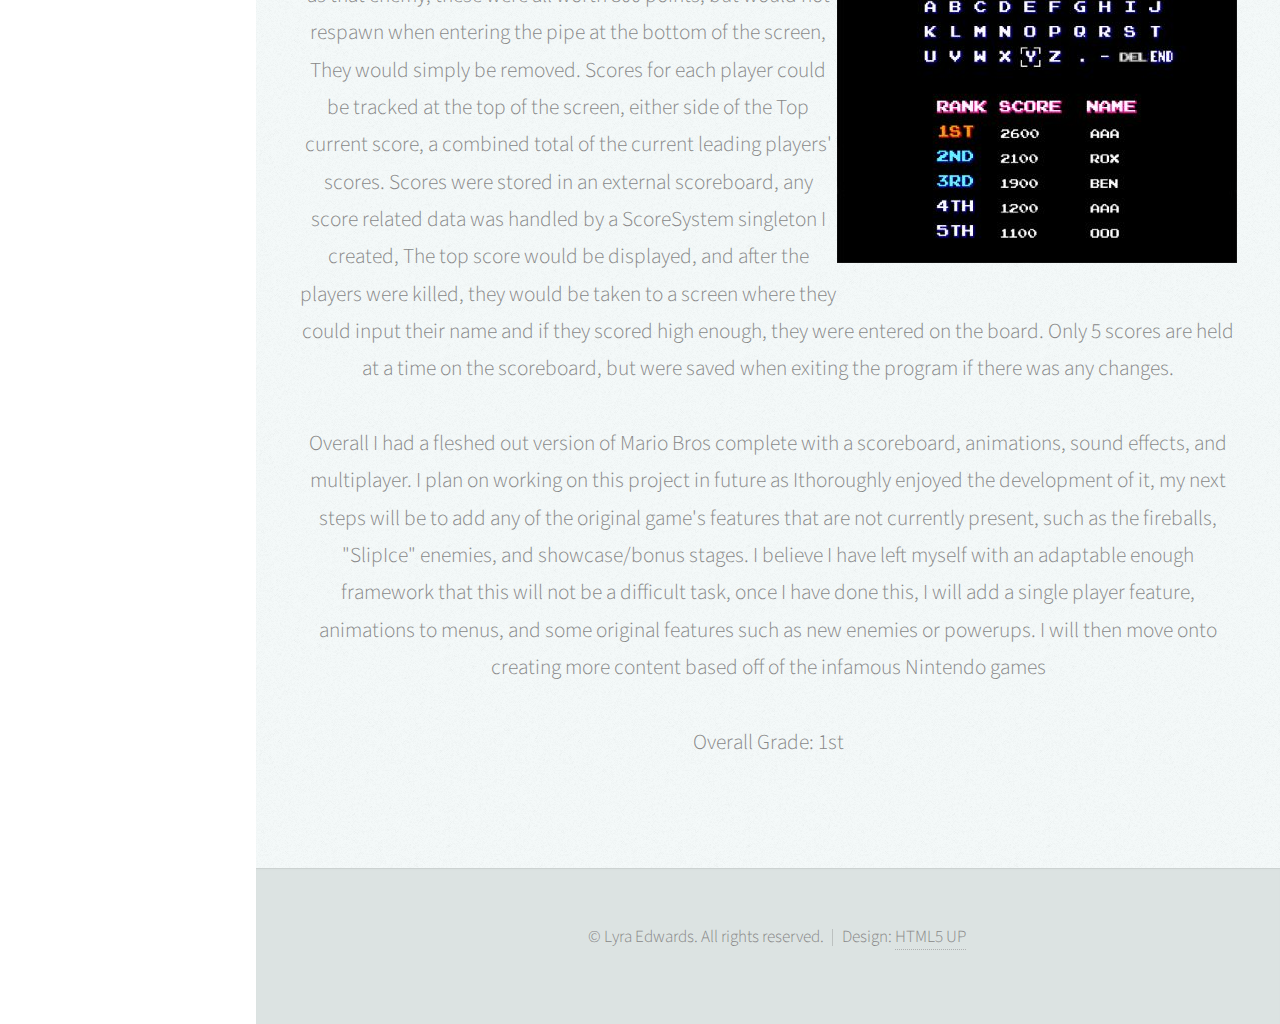
<file: GEC - Mario Bros.html>
<!DOCTYPE HTML>
<!--
	Prologue by HTML5 UP
	html5up.net | @ajlkn
	Free for personal and commercial use under the CCA 3.0 license (html5up.net/license)
-->
<html>
	<head>
		<title>Lyra Edwards</title>
		<meta charset="utf-8" />
		<meta name="viewport" content="width=device-width, initial-scale=1, user-scalable=no" />
		<link rel="stylesheet" href="assets/css/main.css" />
	</head>
	<body class="is-preload">

		<!-- Header -->
			<div id="header">

				<div class="top">

					<!-- Logo -->
						<div id="logo">
							<span class="image avatar48"><img src="images/LyraAvatar.jpg" alt="" /></span>
							<h1 id="title">Lyra Edwards</h1>
							<p>Games Developer</p>
						</div>

					<!-- Nav -->
						<nav id="nav">
							<ul>
								<li><a href="index.html" id="top-link"><span class="icon solid fa-home">Home</span></a></li>
								<li><a href="#about" id="about-link"><span class="icon solid fa-user">Project Details</span></a></li>
							</ul>
						</nav>

				</div>

				<div class="bottom">

					<!-- Social Icons -->
					<ul class="icons">
						<li><a href="https://www.linkedin.com/in/lyrantis/" class="icon brands fa-linkedin"><span class="label">Linkedin</span></a></li>
						<li><a href="https://github.com/Lyrantis" class="icon brands fa-github"><span class="label">Github</span></a></li>
					</ul>

				</div>

			</div>

		<!-- Main -->
			<div id="main">

				<!-- Intro -->
					<section id="top" class="one dark cover">
						<div class="container">

							<header>
								<h2>  <strong>GEC - Mario Bros</strong></h2>
								<p>For my GEC (Game Engine Creation) module, we were given a blank framework, and taked to create a relatively accurate version of the original Mario Bros arcade game.<br />
								    This was to be done using C++ with SDL. We were allowed to take creative freedom if we liked, which I plan on doing over the summer, but I wanted an accurate recreation for submission.</p>
							</header>

							<footer>
								<a href="#about" class="button scrolly">Details</a>
							</footer>

						</div>
					</section>
				
				<!-- About Me -->
				<section id="about" class="two">
					<div class="container">

						<header>
							<h2>About The Project</h2>
						</header>

						<div>
							<div>
								<img src="images/GEC Sem2/MarioLevel7.png" />
							</div>
							<div>
								<br> <p>
	The framework was left entirely blank, so everything, including setup, had to be done ourselves. So, after adding SDL to the project, with necessary additions I would need later
	such as TTF for font, Mixer for sound, and Image for images, I started simply by rendering a blank window that could be closed down by pressing the X button or pressing escape.
	I then began familiarising myself with SDL by renering an image to the screen, assigned it a rectangle on the screen, and allowed it to be moved with player input.<br /><br />

	<div style="float: left">
		<img src="images/GEC Sem2/MarioLevel1.png" />
	</div>

	Over the next few weeks, we covered the basics of creating a 2D game in SDL, I quickly moved to a scene with a basic background and a Mario and Luigi character that could be moved
	with WASD and the arrow keys, they were affected by gravity and stopped at the bottom of the screen, for now, that was it. So the next big step was making the level interactable.
	This waas through the use of a level map, at the time this was hard coded, but would later be read in from a file. This checked collision with the players and any other characters
	in the level so that they would not phase through platforms. This was an efficient way to sort collisions for surfaces that would never change, like the platforms, but tiles could be
	changed later on if needed, such as the removal of a pow block. This, even with the more complicated code that was required to sort collision on all directions, was better than doing
	simple box collision every frame. I added a deltaTime variable to keep the game running at a consistent speed, regardless of framerate, and over the next few weeks, built up a very basic
	version of Mario Bros.<br /><br />

	At this point I had a game with Koopas, Coins, two characters, and working collisions. But nothing was animated and the level felt very small. So I sourced a set of sprites for the backgrounds
	and characters from the original game, and increased the size of the window, this served both to improve the quality and look of the game, while also testing out the flexibility of the
	level map aspect and collisions. Any hard coded values were adjusted to suit any size screen flexibly, I then animated mario, luigi and the Koopas, and allowed the players to die.
	The game then looked much better, and as a result of this change, everything was made more modular. <br /><br />

	In the final version of the game at the submission date, I had three different enemy variants: Shellcreepers (Koopas): That moved left or right depending on where they spawned, worked their way down the screen,
	re-emerging at the top when they entered a pipe at the bottom. These were the simplest enemies, so I only awarded 800 points for defeating them. If they were flipped over, either by bumping into the platform from below,
	or by hitting the POW block, they could be kicked off the stage. If they were allowed to flip back over however, they would become angry, turning red and moving much faster.<br />

	The second enemy variant was the SideStepper: A crab that would move much like a Koopa until damaged, at which point it would enrage, moving twice as fast until hit again, where it would flip over and be able to be killed.
	This enemy would award 1000 points as it was tougher than the Koopa, but would only begin spawning in levels in stage 3 or above. I didn't run into many issues creating this enemy type, the only one I encountered was
	a need for enemy i-frames to prevent the player from hitting them twice in one bump, but this was simple to implement.<br />

	The third and final enmy was the FighterFly: Instead of just charging left or right, it would jump, only moving when in the air,, while relatively slow in comparison to the others, it required precise timing to damage
	as it could only be hit when it landed. Because of this, it only appears beginning at stage 5, and would award 1200 points.<br /><br />

	<div style="float: right">
		<img src="images/GEC Sem2/MarioScoreScreen.jpg" />
	</div>

	The game also contained coins that would enter the stage when an enemy was defeated from the pipe on the same side as that enemy, these were all worth 800 points, but would not respawn when entering the pipe at the bottom of the screen,
	They would simply be removed. Scores for each player could be tracked at the top of the screen, either side of the Top current score, a combined total of the current leading players' scores. Scores were stored in an external scoreboard,
	any score related data was handled by a ScoreSystem singleton I created, The top score would be displayed, and after the players were killed, they would be taken to a screen where they could input their name and if they scored high enough,
	they were entered on the board. Only 5 scores are held at a time on the scoreboard, but were saved when exiting the program if there was any changes.<br /><br />

	Overall I had a fleshed out version of Mario Bros complete with a scoreboard, animations, sound effects, and multiplayer. I plan on working on this project in future as  Ithoroughly enjoyed the development of it, my next steps will be to
	add any of the original game's features that are not currently present, such as the fireballs, "SlipIce" enemies, and showcase/bonus stages. I believe I have left myself with an adaptable enough framework that this will not be a difficult task,
	once I have done this, I will add a single player feature, animations to menus, and some original features such as new enemies or powerups. I will then move onto creating more content based off of the infamous Nintendo games <br /><br />

	Overall Grade: 1st
																																				
</p>
							</div>
						</div>

					</div>
				</section>

			</div>


		<!-- Footer -->
			<div id="footer">

				<!-- Copyright -->
					<ul class="copyright">
						<li>&copy; Lyra Edwards. All rights reserved.</li><li>Design: <a href="https://html5up.net">HTML5 UP</a></li>
					</ul>

			</div>

		<!-- Scripts -->
			<script src="assets/js/jquery.min.js"></script>
			<script src="assets/js/jquery.scrolly.min.js"></script>
			<script src="assets/js/jquery.scrollex.min.js"></script>
			<script src="assets/js/browser.min.js"></script>
			<script src="assets/js/breakpoints.min.js"></script>
			<script src="assets/js/util.js"></script>
			<script src="assets/js/main.js"></script>

	</body>
</html>
</file>
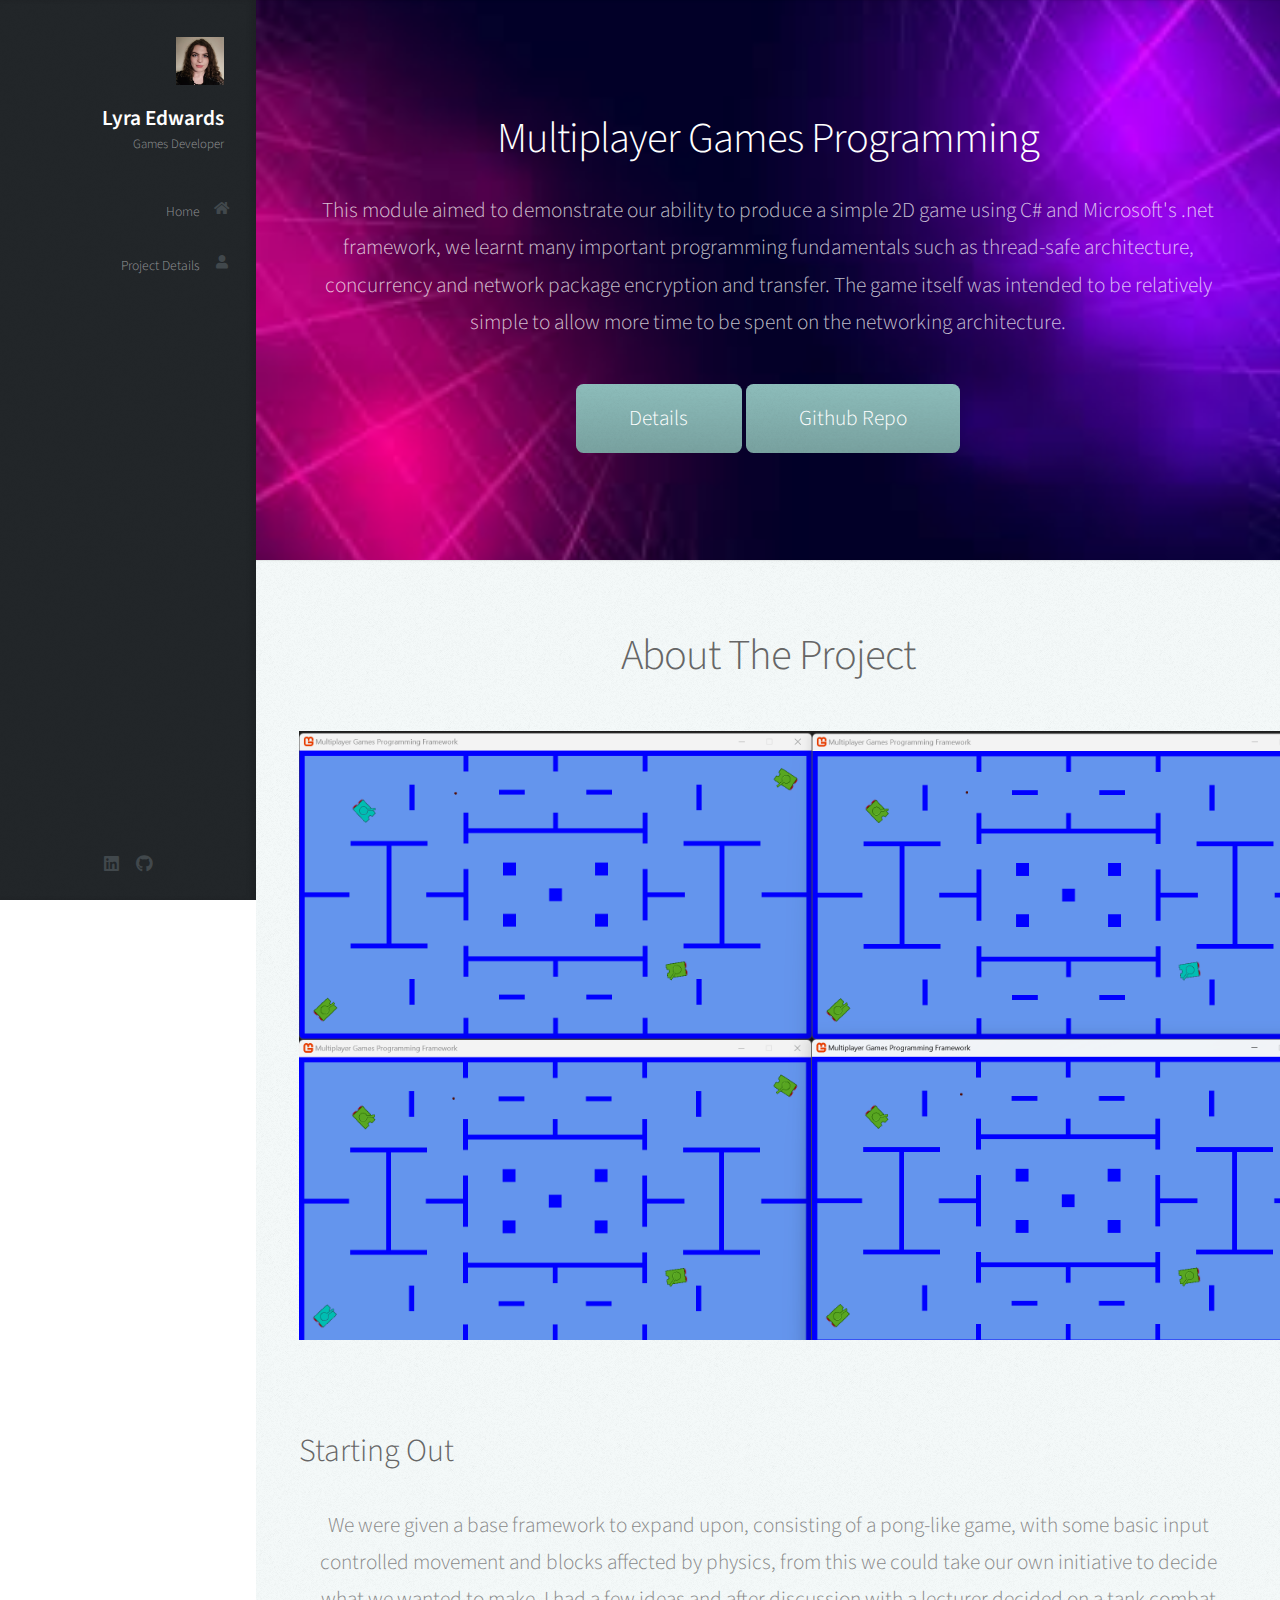
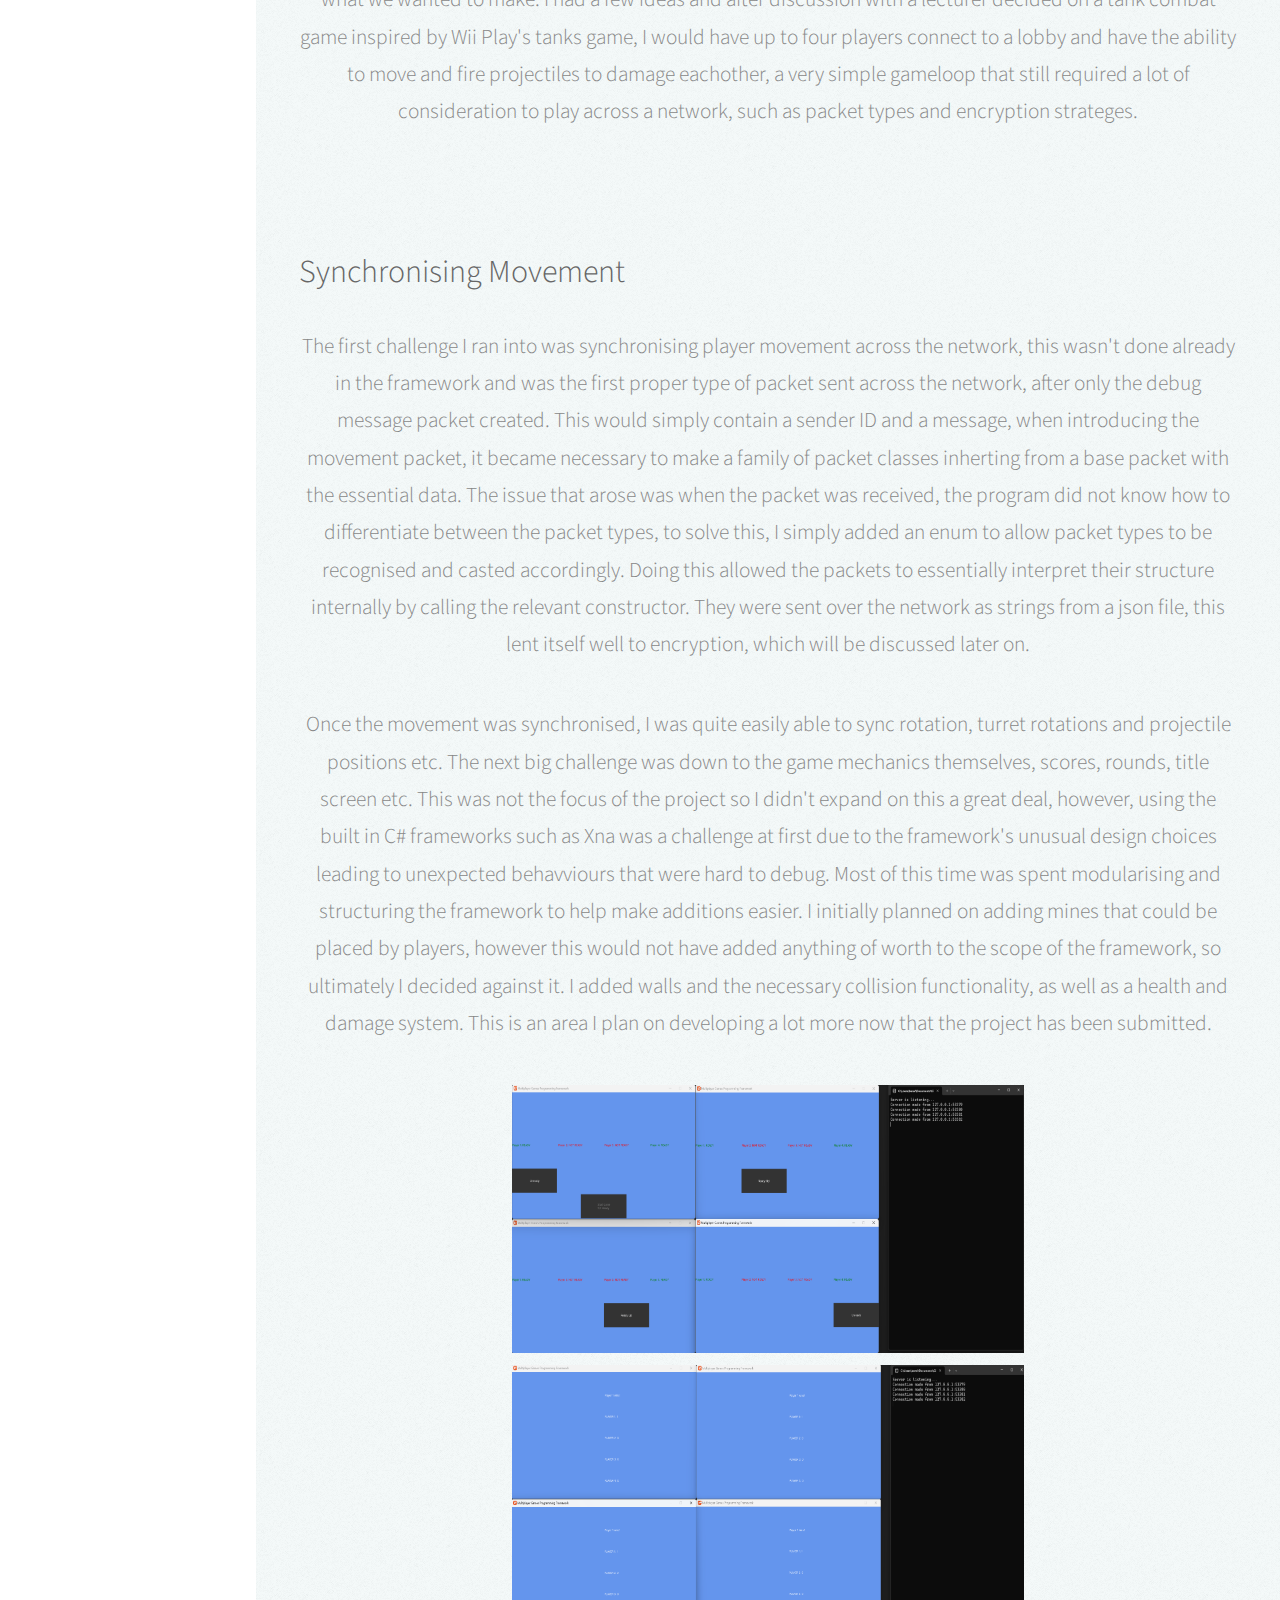
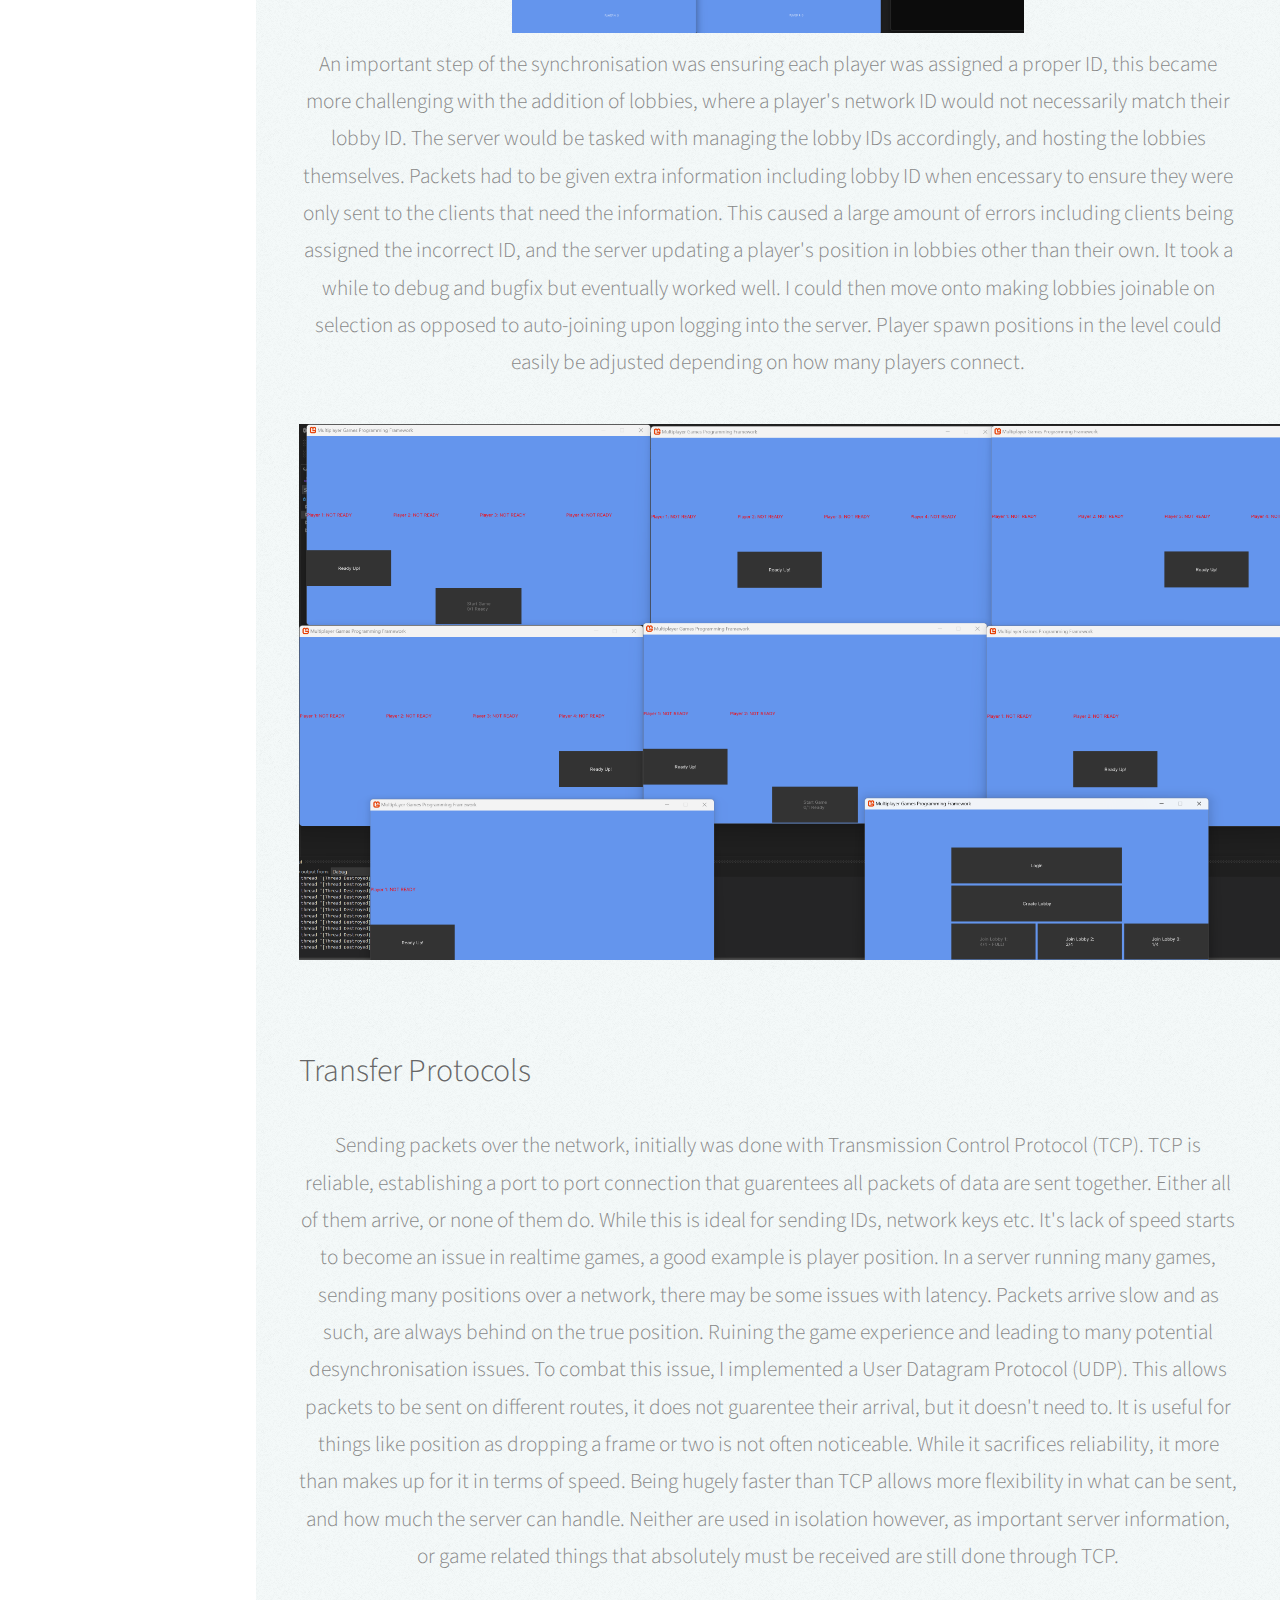
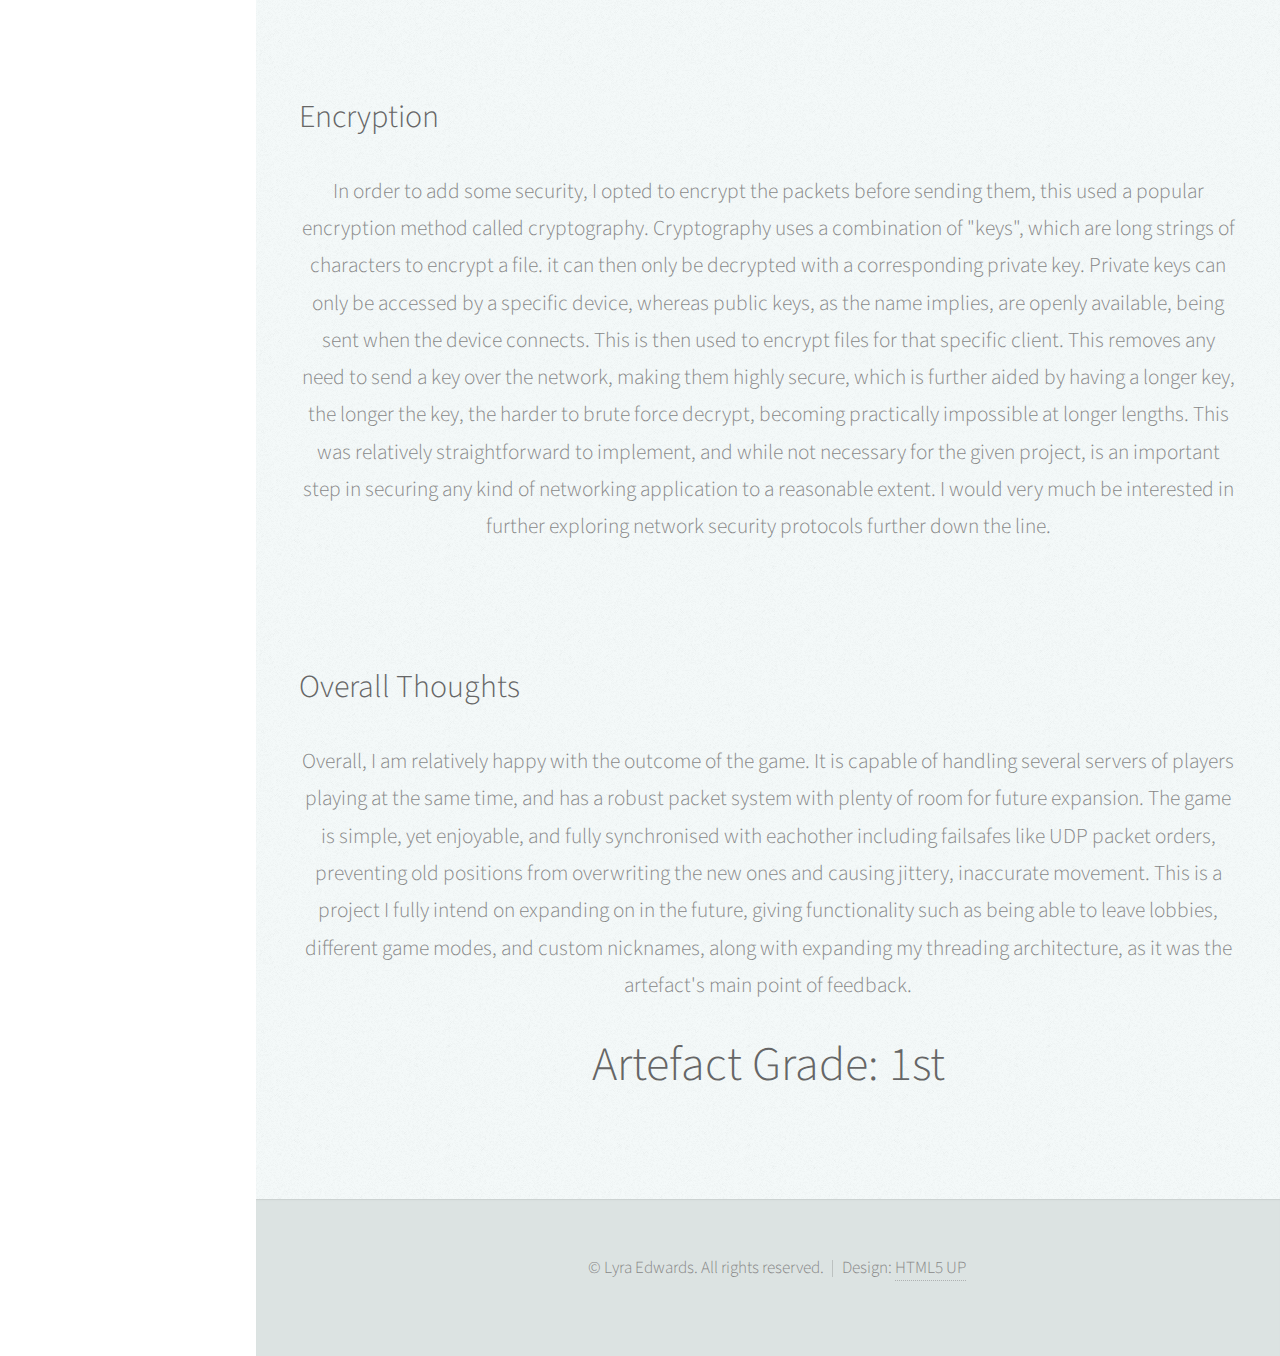
<file: Multiplayer.html>
<!DOCTYPE HTML>
<!--
	Prologue by HTML5 UP
	html5up.net | @ajlkn
	Free for personal and commercial use under the CCA 3.0 license (html5up.net/license)
-->
<html>
	<head>
		<title>Lyra Edwards</title>
		<meta charset="utf-8" />
		<meta name="viewport" content="width=device-width, initial-scale=1, user-scalable=no" />
		<link rel="stylesheet" href="assets/css/main.css" />
	</head>
	<body class="is-preload">

		<!-- Header -->
			<div id="header">

				<div class="top">

					<!-- Logo -->
						<div id="logo">
							<span class="image avatar48"><img src="images/LyraAvatar.jpg" alt="" /></span>
							<h1 id="title">Lyra Edwards</h1>
							<p>Games Developer</p>
						</div>

					<!-- Nav -->
						<nav id="nav">
							<ul>
								<li><a href="index.html" id="top-link"><span class="icon solid fa-home">Home</span></a></li>
								<li><a href="#about" id="about-link"><span class="icon solid fa-user">Project Details</span></a></li>
							</ul>
						</nav>

				</div>

				<div class="bottom">

					<!-- Social Icons -->
					<ul class="icons">
						<li><a href="https://www.linkedin.com/in/lyrantis/" class="icon brands fa-linkedin"><span class="label">Linkedin</span></a></li>
						<li><a href="https://github.com/Lyrantis" class="icon brands fa-github"><span class="label">Github</span></a></li>
					</ul>

				</div>

			</div>

		<!-- Main -->
			<div id="main">

				<!-- Intro -->
					<section id="top" class="one dark cover">
						<div class="container">

							<header>
								<h2>  <strong>Multiplayer Games Programming</strong></h2>
								<p>This module aimed to demonstrate our ability to produce a simple 2D game using C# and Microsoft's .net framework, we learnt many important
								programming fundamentals such as thread-safe architecture, concurrency and network package encryption and transfer. The game itself was intended 
								to be relatively simple to allow more time to be spent on the networking architecture.</p>
							</header>

							<footer>
								<a href="#about" class="button scrolly">Details</a>
								<a href="https://github.com/Lyrantis/MultiplayerGamesProgramming" class="button scrolly">Github Repo</a>
							</footer>

						</div>
					</section>
				
				<!-- About Me -->
				<section id="about" class="two">
					<div class="container">

						<header>
							<h2>About The Project</h2>
						</header>

						<div>
							<div>
								<img src="images/Multiplayer/GameScreen.png" height="609" width="1431" />
							</div>
							<div>
								<div>
									<br />
									<br />
									<header>
										<h3> <strong style="float: left">Starting Out</strong></h3>
									</header>
									<br />
								</div>
								<p>
									We were given a base framework to expand upon, consisting of a pong-like game, with some basic input controlled movement and blocks affected by physics, from this we could take
									our own initiative to decide what we wanted to make. I had a few ideas and after discussion with a lecturer decided on a tank combat game inspired by Wii Play's tanks game,
									I would have up to four players connect to a lobby and have the ability to move and fire projectiles to damage eachother, a very simple gameloop that still required a lot of
									consideration to play across a network, such as packet types and encryption strateges.
								<p />

								<div>
									<br />
									<br />
									<header>
										<h3> <strong style="float: left">Synchronising Movement</strong></h3>
									</header>
									<br />
								</div>

								<p>
									The first challenge I ran into was synchronising player movement across the network, this wasn't done already in the framework and was the first proper type of packet sent across
									the network, after only the debug message packet created. This would simply contain a sender ID and a message, when introducing the movement packet, it became necessary to make
									a family of packet classes inherting from a base packet with the essential data. The issue that arose was when the packet was received, the program did not know how to differentiate
									between the packet types, to solve this, I simply added an enum to allow packet types to be recognised and casted accordingly. Doing this allowed the packets to essentially interpret their
									structure internally by calling the relevant constructor. They were sent over the network as strings from a json file, this lent itself well to encryption, which will be discussed later on.
								<p />

								<p>
									Once the movement was synchronised, I was quite easily able to sync rotation, turret rotations and projectile positions etc. The next big challenge was down to the game mechanics themselves,
									scores, rounds, title screen etc. This was not the focus of the project so I didn't expand on this a great deal, however, using the built in C# frameworks such as Xna was a challenge at first due to the
									framework's unusual design choices leading to unexpected behavviours that were hard to debug. Most of this time was spent modularising and structuring the framework to help make additions easier. I
									initially planned on adding mines that could be placed by players, however this would not have added anything of worth to the scope of the framework, so ultimately I decided against it. I added walls
									and the necessary collision functionality, as well as a health and damage system. This is an area I plan on developing a lot more now that the project has been submitted.
								<p />

								<div>
									<img src="images/Multiplayer/LobbyScreen.png" height="268" width="512" /><img src="images/Multiplayer/RoundOverScreen.png" height="268" width="512" />
								</div>

								<div>
									<p>
										An important step of the synchronisation was ensuring each player was assigned a proper ID, this became more challenging with the addition of lobbies, where a player's network ID would not necessarily
										match their lobby ID. The server would be tasked with managing the lobby IDs accordingly, and hosting the lobbies themselves. Packets had to be given extra information including lobby ID when encessary to
										ensure they were only sent to the clients that need the information. This caused a large amount of errors including clients being assigned the incorrect ID, and the server updating a player's position in
										lobbies other than their own. It took a while to debug and bugfix but eventually worked well. I could then move onto making lobbies joinable on selection as opposed to auto-joining upon logging into the server.
										Player spawn positions in the level could easily be adjusted depending on how many players connect.
									<p />
								</div>
								

								<div>
									<img src="images/Multiplayer/MultipleLobbies.png" height="536" width="1025" />
								</div>

								<div>
									<br />
									<br />
									<header>
										<h3> <strong style="float: left">Transfer Protocols</strong></h3>
									</header>
									<br />
								</div>

								<p>
									Sending packets over the network, initially was done with Transmission Control Protocol (TCP). TCP is reliable, establishing a port to port connection that guarentees all packets of data are sent together.
									Either all of them arrive, or none of them do. While this is ideal for sending IDs, network keys etc. It's lack of speed starts to become an issue in realtime games, a good example is player position. In a
									server running many games, sending many positions over a network, there may be some issues with latency. Packets arrive slow and as such, are always behind on the true position. Ruining the game experience
									and leading to many potential desynchronisation issues. To combat this issue, I implemented a User Datagram Protocol (UDP). This allows packets to be sent on different routes, it does not guarentee their
									arrival, but it doesn't need to. It is useful for things like position as dropping a frame or two is not often noticeable. While it sacrifices reliability, it more than makes up for it in terms of speed.
									Being hugely faster than TCP allows more flexibility in what can be sent, and how much the server can handle. Neither are used in isolation however, as important server information, or game related things
									that absolutely must be received are still done through TCP.
								<p />

								<div>
									<br />
									<br />
									<header>
										<h3> <strong style="float: left">Encryption</strong></h3>
									</header>
									<br />
								</div>

								<p>
									In order to add some security, I opted to encrypt the packets before sending them, this used a popular encryption method called cryptography. Cryptography uses a combination of "keys", which are long strings
									of characters to encrypt a file. it can then only be decrypted with a corresponding private key. Private keys can only be accessed by a specific device, whereas public keys, as the name implies, are openly
									available, being sent when the device connects. This is then used to encrypt files for that specific client. This removes any need to send a key over the network, making them highly secure, which is
									further aided by having a longer key, the longer the key, the harder to brute force decrypt, becoming practically impossible at longer lengths. This was relatively straightforward to implement, and while
									not necessary for the given project, is an important step in securing any kind of networking application to a reasonable extent. I would very much be interested in further exploring network security
									protocols further down the line.
								</p>

								<div>
									<br />
									<br />
									<header>
										<h3> <strong style="float: left">Overall Thoughts</strong></h3>
									</header>
									<br />
								</div>

								<p>
									Overall, I am relatively happy with the outcome of the game. It is capable of handling several servers of players playing at the same time, and has a robust packet system with plenty of room for future
									expansion. The game is simple, yet enjoyable, and fully synchronised with eachother including failsafes like UDP packet orders, preventing old positions from overwriting the new ones and causing jittery,
									inaccurate movement. This is a project I fully intend on expanding on in the future, giving functionality such as being able to leave lobbies, different game modes, and custom nicknames, along with expanding
									my threading architecture, as it was the artefact's main point of feedback.
								<p />

								<strong> <font size="50">Artefact Grade: 1st</font></strong>

								</p>
							</div>
						</div>

					</div>
				</section>

			</div>


		<!-- Footer -->
			<div id="footer">

				<!-- Copyright -->
					<ul class="copyright">
						<li>&copy; Lyra Edwards. All rights reserved.</li><li>Design: <a href="https://html5up.net">HTML5 UP</a></li>
					</ul>

			</div>

		<!-- Scripts -->
			<script src="assets/js/jquery.min.js"></script>
			<script src="assets/js/jquery.scrolly.min.js"></script>
			<script src="assets/js/jquery.scrollex.min.js"></script>
			<script src="assets/js/browser.min.js"></script>
			<script src="assets/js/breakpoints.min.js"></script>
			<script src="assets/js/util.js"></script>
			<script src="assets/js/main.js"></script>

	</body>
</html>
</file>
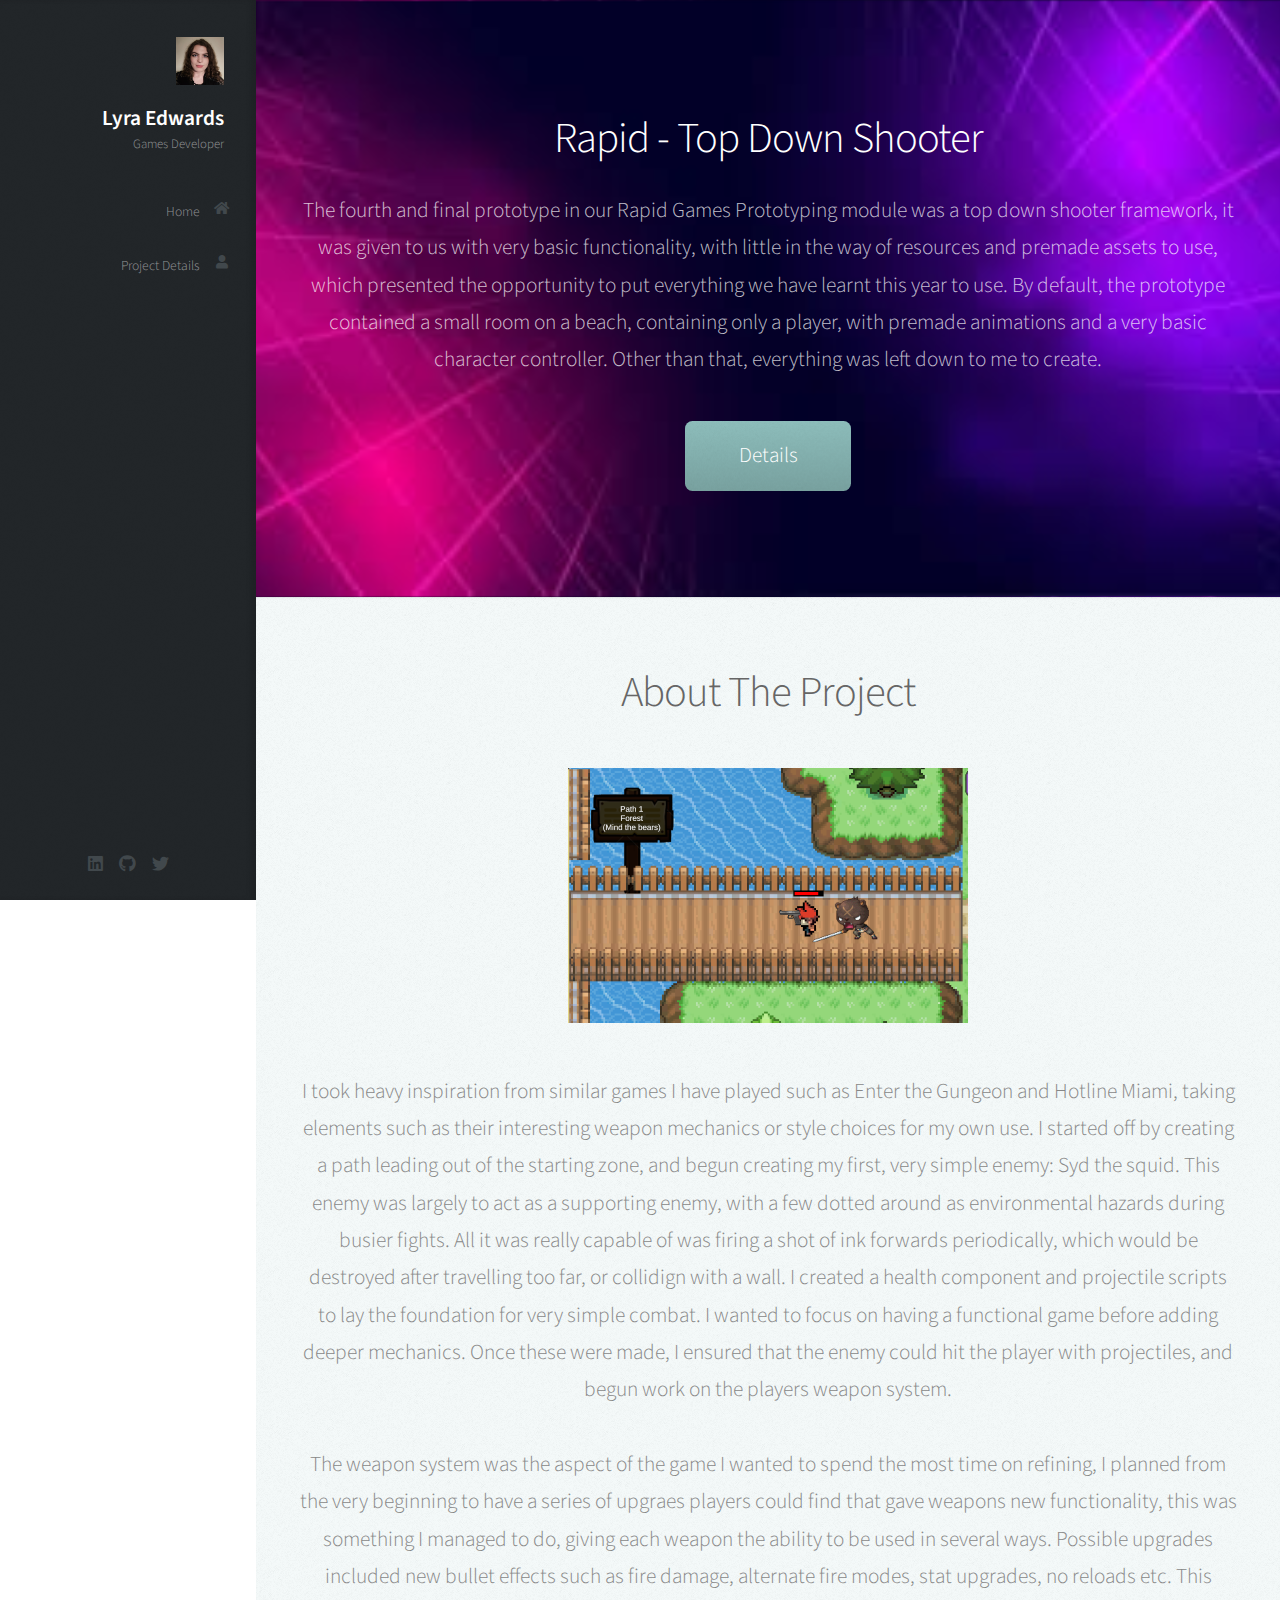
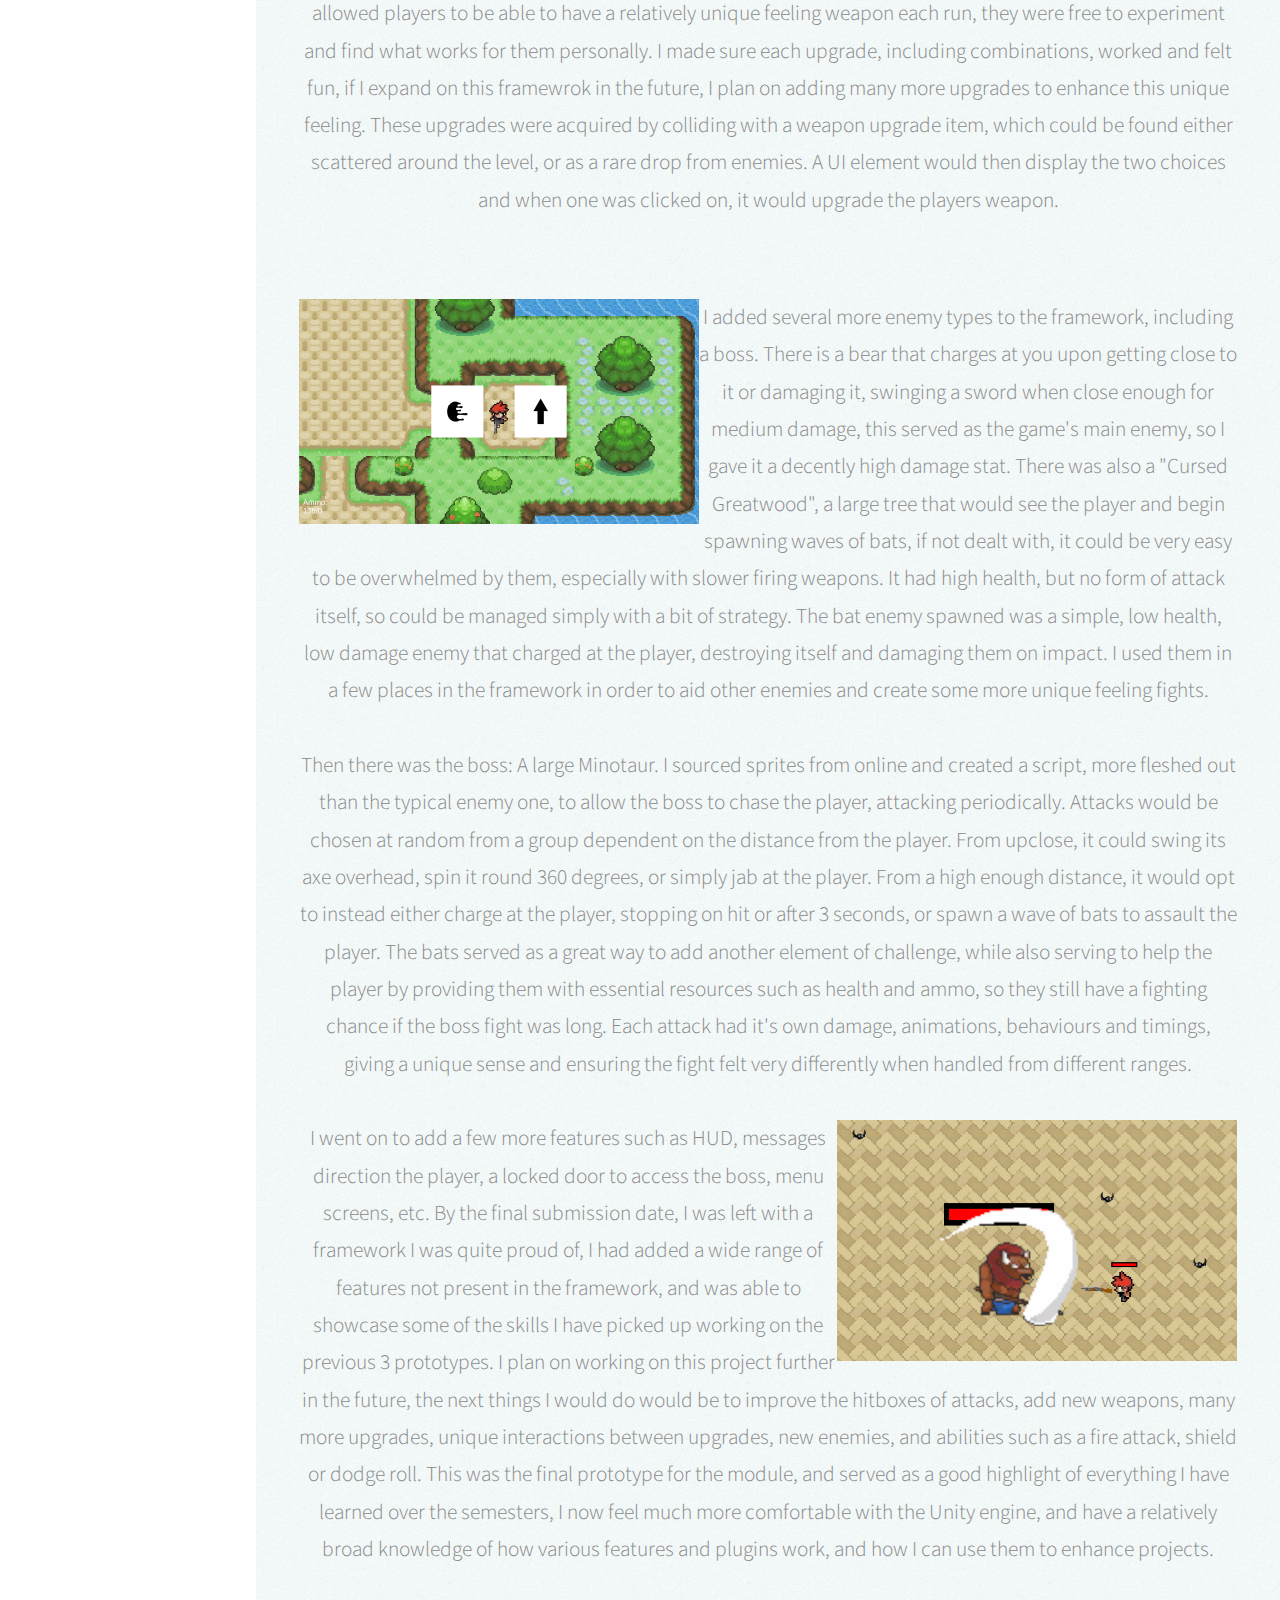
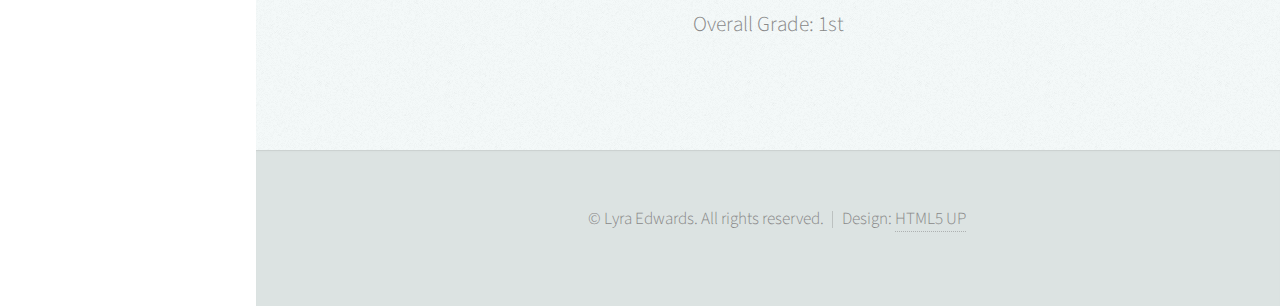
<file: Rapid - Top Down Shooter.html>
<!DOCTYPE HTML>
<!--
	Prologue by HTML5 UP
	html5up.net | @ajlkn
	Free for personal and commercial use under the CCA 3.0 license (html5up.net/license)
-->
<html>
	<head>
		<title>Lyra Edwards</title>
		<meta charset="utf-8" />
		<meta name="viewport" content="width=device-width, initial-scale=1, user-scalable=no" />
		<link rel="stylesheet" href="assets/css/main.css" />
	</head>
	<body class="is-preload">

		<!-- Header -->
			<div id="header">

				<div class="top">

					<!-- Logo -->
						<div id="logo">
							<span class="image avatar48"><img src="images/LyraAvatar.jpg" alt="" /></span>
							<h1 id="title">Lyra Edwards</h1>
							<p>Games Developer</p>
						</div>

					<!-- Nav -->
						<nav id="nav">
							<ul>
								<li><a href="index.html" id="top-link"><span class="icon solid fa-home">Home</span></a></li>
								<li><a href="#about" id="about-link"><span class="icon solid fa-user">Project Details</span></a></li>
							</ul>
						</nav>

				</div>

				<div class="bottom">

					<!-- Social Icons -->
					<ul class="icons">
						<li><a href="https://www.linkedin.com/in/ben-edwards-371951237/" class="icon brands fa-linkedin"><span class="label">Linkedin</span></a></li>
						<li><a href="https://github.com/LyraEdwards-0612" class="icon brands fa-github"><span class="label">Github</span></a></li>
						<li><a href="https://twitter.com/Bedwards0612" class="icon brands fa-twitter"><span class="label">Twitter</span></a></li>
					</ul>

				</div>

			</div>

		<!-- Main -->
			<div id="main">

				<!-- Intro -->
					<section id="top" class="one dark cover">
						<div class="container">

							<header>
								<h2>  <strong>Rapid - Top Down Shooter</strong></h2>
								<p>The fourth and final prototype in our Rapid Games Prototyping module was a top down shooter framework, it was given to us with very basic functionality, with little in the way of 
								resources and premade assets to use, which presented the opportunity to put everything we have learnt this year to use. By default, the prototype contained a small room on a beach,
								containing only a player, with premade animations and a very basic character controller. Other than that, everything was left down to me to create.</p>
							</header>

							<footer>
								<a href="#about" class="button scrolly">Details</a>
							</footer>

						</div>
					</section>
				
				<!-- About Me -->
				<section id="about" class="two">
					<div class="container">

						<header>
							<h2>About The Project</h2>
						</header>

						<div>
							<div>
								<img src="images/P4/P4 Gameplay 1.png" />
								
								
							</div>
							<div>
								<br> <p>
	I took heavy inspiration from similar games I have played such as Enter the Gungeon and Hotline Miami, taking elements such as their interesting weapon mechanics or
	style choices for my own use. I started off by creating a path leading out of the starting zone, and begun creating my first, very simple enemy: Syd the squid.
	This enemy was largely to act as a supporting enemy, with a few dotted around as environmental hazards during busier fights. All it was really capable of was
	firing a shot of ink forwards periodically, which would be destroyed after travelling too far, or collidign with a wall. I created a health component and projectile scripts to lay
	the foundation for very simple combat. I wanted to focus on having a functional game before adding deeper mechanics. Once these were made,
	I ensured that the enemy could hit the player with projectiles, and begun work on the players weapon system.<br /><br />

	The weapon system was the aspect of the game I wanted to spend the most time on refining, I planned from the very beginning to have a series of upgraes players could find that gave weapons new functionality,
	this was something I managed to do, giving each weapon the ability to be used in several ways. Possible upgrades included new bullet effects such as fire damage, alternate fire modes,
	stat upgrades, no reloads etc. This allowed players to be able to have a relatively unique feeling weapon each run, they were free to experiment and find what works for them personally.
	I made sure each upgrade, including combinations, worked and felt fun, if I expand on this framewrok in the future, I plan on adding many more upgrades to enhance this unique feeling.
	These upgrades were acquired by colliding with a weapon upgrade item, which could be found either scattered around the level, or as a rare drop from enemies. A UI element would then display
	the two choices and when one was clicked on, it would upgrade the players weapon.<br /><br />

	<div style="float: left">
		<img src="images/P4/P4 Upgrade Screen.png" />
	</div>

	I added several more enemy types to the framework, including a boss. There is a bear that charges at you upon getting close to it or damaging it, swinging a sword when close enough for medium damage, this served as
	the game's main enemy, so I gave it a decently high damage stat. There was also a "Cursed Greatwood", a large tree that would see the player and begin spawning waves of bats, if not dealt with,
	it could be very easy to be overwhelmed by them, especially with slower firing weapons. It had high health, but no form of attack itself, so could be managed simply with a bit of strategy.
	The bat enemy spawned was a simple, low health, low damage enemy that charged at the player, destroying itself and damaging them on impact. I used them in a few places in the framework in
	order to aid other enemies and create some more unique feeling fights. <br /><br />

	Then there was the boss: A large Minotaur. I sourced sprites from online and created a script, more fleshed out than the typical enemy one, to allow the boss to chase the player, attacking periodically. Attacks would be
	chosen at random from a group dependent on the distance from the player. From upclose, it could swing its axe overhead, spin it round 360 degrees, or simply jab at the player. From a high enough distance, it would
	opt to instead either charge at the player, stopping on hit or after 3 seconds, or spawn a wave of bats to assault the player. The bats served as a great way to add another element of challenge, while
	also serving to help the player by providing them with essential resources such as health and ammo, so they still have a fighting chance if the boss fight was long. Each attack had it's own damage, animations,
	behaviours and timings, giving a unique sense and ensuring the fight felt very differently when handled from different ranges. <br /><br />

	<div style="float: right">
		<img src="images/P4/P4 Boss Highlight.png" />
	</div>

	I went on to add a few more features such as HUD, messages  direction the player, a locked door to access the boss, menu screens, etc. By the final submission date, I was left with a framework I was quite proud of, I had added a wide range of
	features not present in the framework, and was able to showcase some of the skills I have picked up working on the previous 3 prototypes. I plan on working on this project further in the future, the next things I would do
	would be to improve the hitboxes of attacks, add new weapons, many more upgrades, unique interactions between upgrades, new enemies, and abilities such as a fire attack, shield or dodge roll. This was the final prototype for
	the module, and served as a good highlight of everything I have learned over the semesters, I now feel much more comfortable with the Unity engine, and have a relatively broad knowledge of how various features and plugins
	work, and how I can use them to enhance projects. <br /><br />

	Overall Grade: 1st
</p>
							</div>
						</div>

					</div>
				</section>

			</div>


		<!-- Footer -->
			<div id="footer">

				<!-- Copyright -->
					<ul class="copyright">
						<li>&copy; Lyra Edwards. All rights reserved.</li><li>Design: <a href="https://html5up.net">HTML5 UP</a></li>
					</ul>

			</div>

		<!-- Scripts -->
			<script src="assets/js/jquery.min.js"></script>
			<script src="assets/js/jquery.scrolly.min.js"></script>
			<script src="assets/js/jquery.scrollex.min.js"></script>
			<script src="assets/js/browser.min.js"></script>
			<script src="assets/js/breakpoints.min.js"></script>
			<script src="assets/js/util.js"></script>
			<script src="assets/js/main.js"></script>

	</body>
</html>
</file>
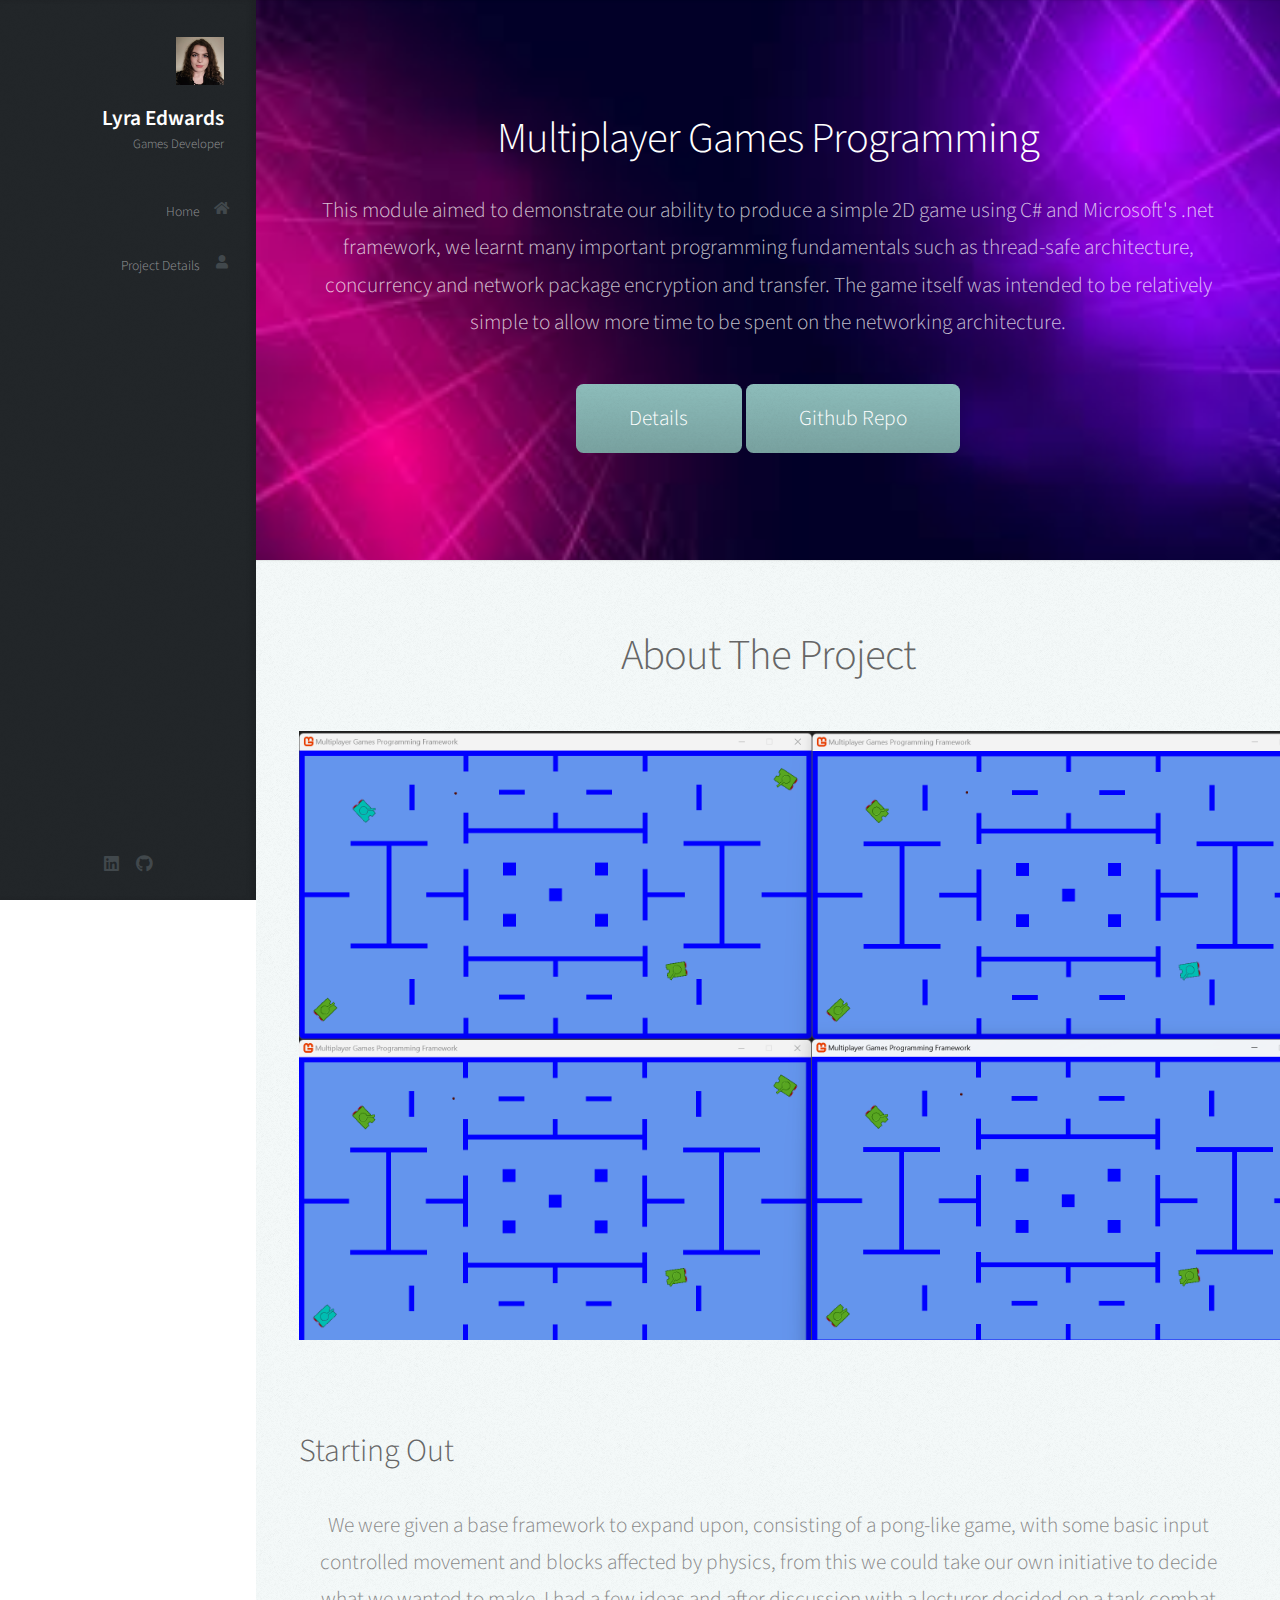
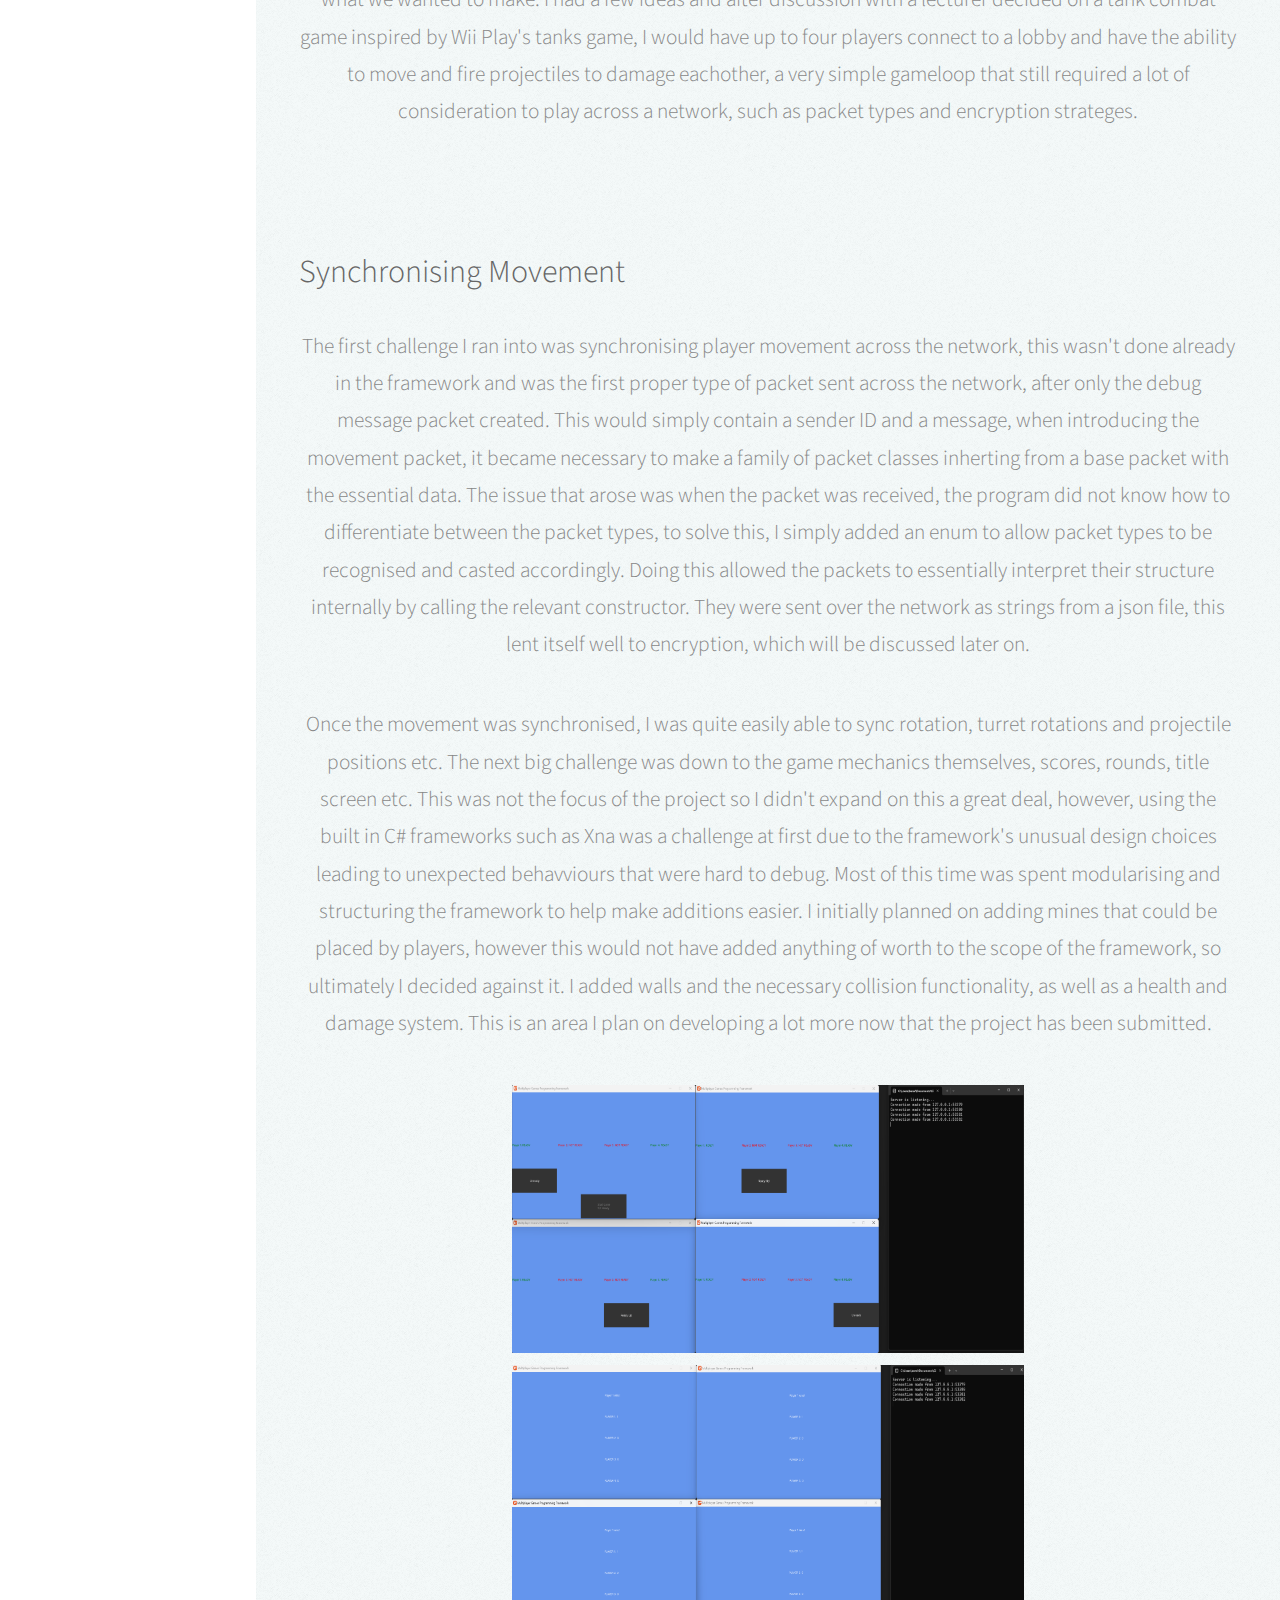
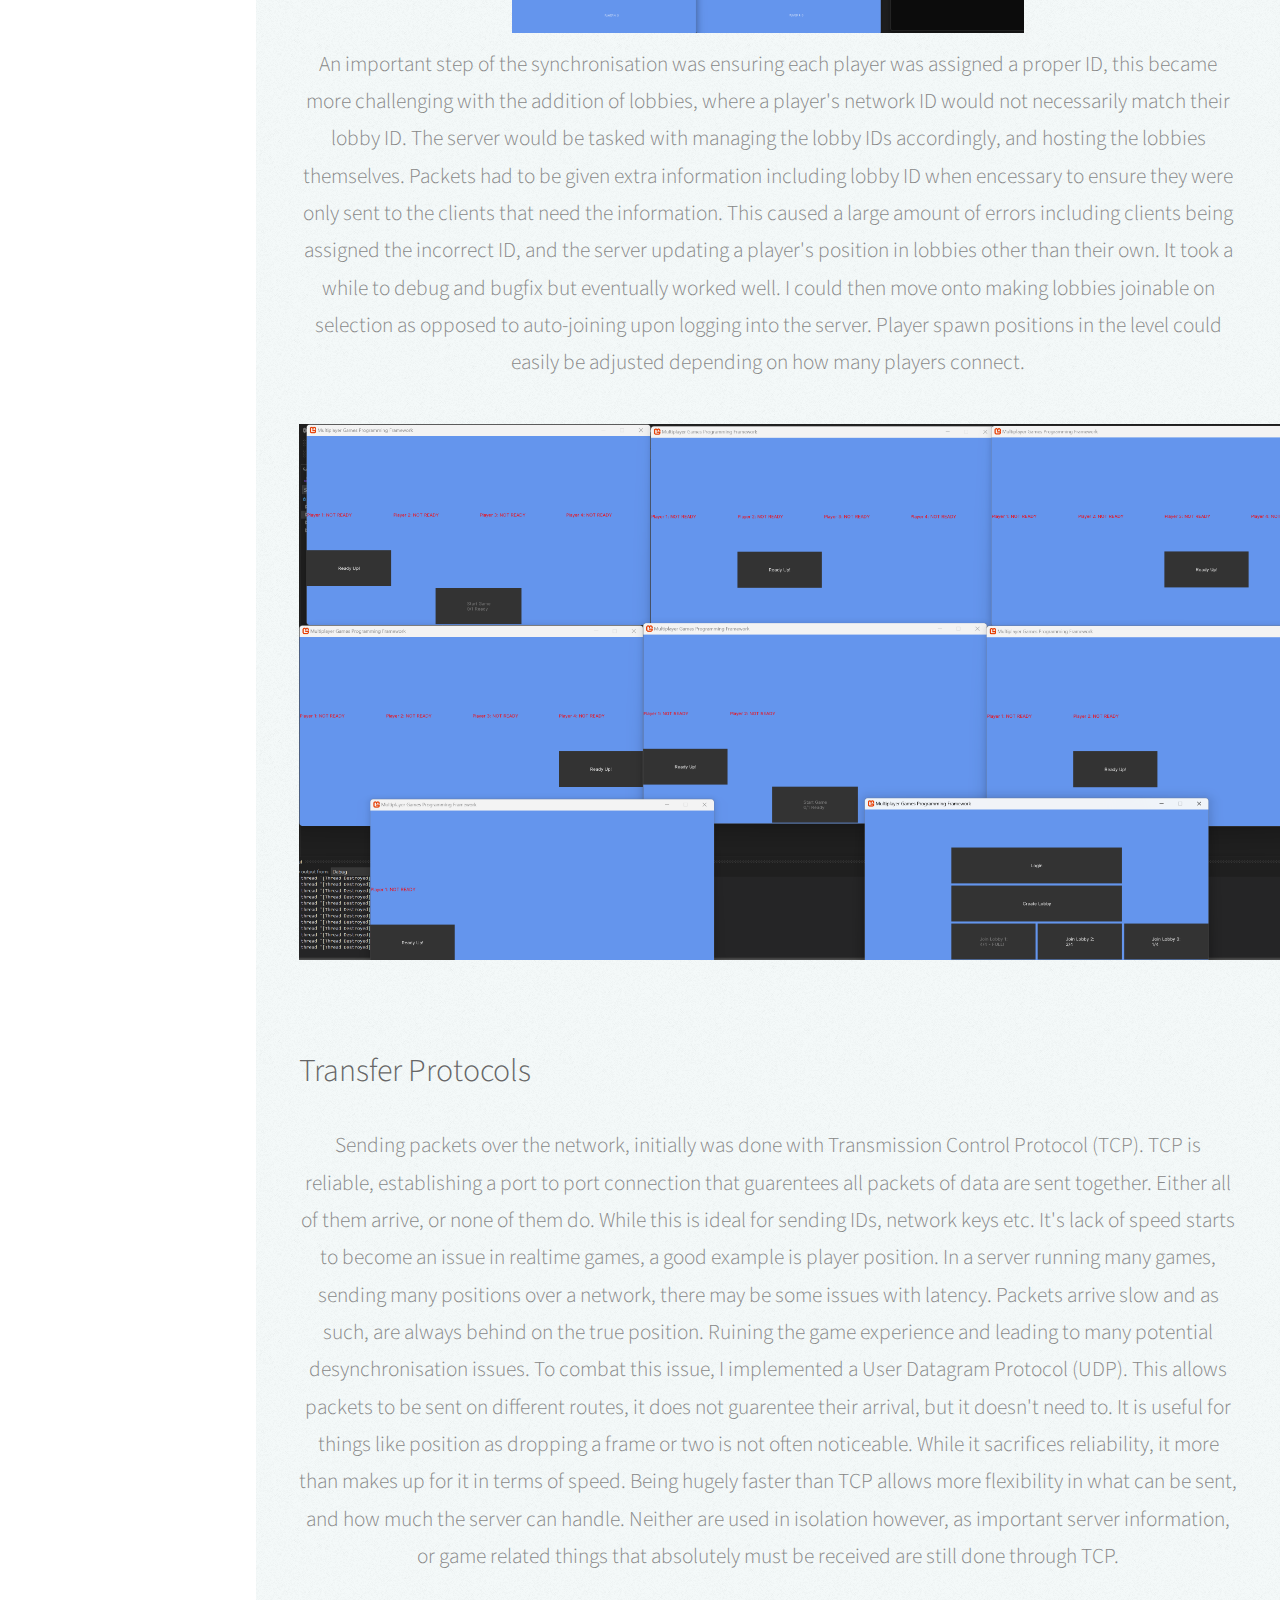
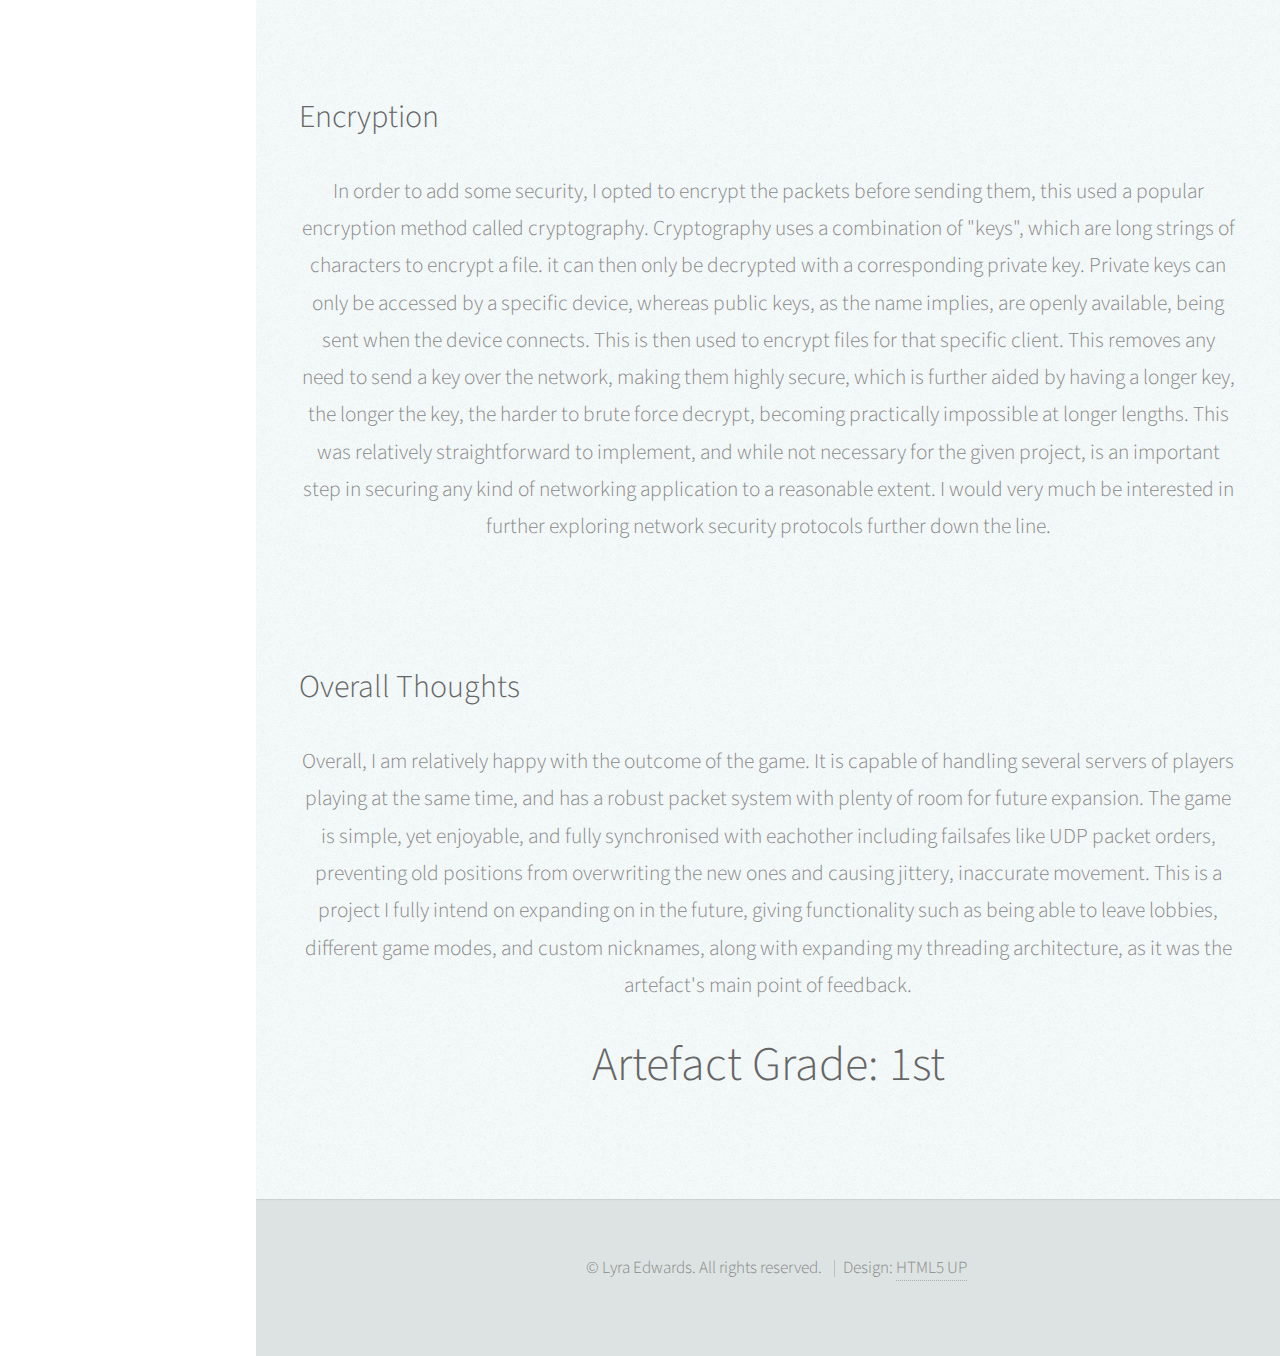
<file: RealTimeRendering.html>
<!DOCTYPE HTML>
<!--
	Prologue by HTML5 UP
	html5up.net | @ajlkn
	Free for personal and commercial use under the CCA 3.0 license (html5up.net/license)
-->
<html>
<head>
	<title>Lyra Edwards</title>
	<meta charset="utf-8" />
	<meta name="viewport" content="width=device-width, initial-scale=1, user-scalable=no" />
	<link rel="stylesheet" href="assets/css/main.css" />
</head>
<body class="is-preload">

	<!-- Header -->
	<div id="header">

		<div class="top">

			<!-- Logo -->
			<div id="logo">
				<span class="image avatar48"><img src="images/LyraAvatar.jpg" alt="" /></span>
				<h1 id="title">Lyra Edwards</h1>
				<p>Games Developer</p>
			</div>

			<!-- Nav -->
			<nav id="nav">
				<ul>
					<li><a href="index.html" id="top-link"><span class="icon solid fa-home">Home</span></a></li>
					<li><a href="#about" id="about-link"><span class="icon solid fa-user">Project Details</span></a></li>
				</ul>
			</nav>

		</div>

		<div class="bottom">

			<!-- Social Icons -->
			<ul class="icons">
				<li><a href="https://www.linkedin.com/in/lyrantis/" class="icon brands fa-linkedin"><span class="label">Linkedin</span></a></li>
				<li><a href="https://github.com/Lyrantis" class="icon brands fa-github"><span class="label">Github</span></a></li>
			</ul>

		</div>

	</div>

	<!-- Main -->
	<div id="main">

		<!-- Intro -->
		<section id="top" class="one dark cover">
			<div class="container">

				<header>
					<h2>  <strong>Multiplayer Games Programming</strong></h2>
					<p>
						This module aimed to demonstrate our ability to produce a simple 2D game using C# and Microsoft's .net framework, we learnt many important
						programming fundamentals such as thread-safe architecture, concurrency and network package encryption and transfer. The game itself was intended
						to be relatively simple to allow more time to be spent on the networking architecture.
					</p>
				</header>

				<footer>
					<a href="#about" class="button scrolly">Details</a>
					<a href="https://github.com/Lyrantis/MultiplayerGamesProgramming" class="button scrolly">Github Repo</a>
				</footer>

			</div>
		</section>

		<!-- About Me -->
		<section id="about" class="two">
			<div class="container">

				<header>
					<h2>About The Project</h2>
				</header>

				<div>
					<div>
						<img src="images/Multiplayer/GameScreen.png" height="609" width="1431" />
					</div>
					<div>
						<div>
							<br />
							<br />
							<header>
								<h3> <strong style="float: left">Starting Out</strong></h3>
							</header>
							<br />
						</div>
						<p>
							We were given a base framework to expand upon, consisting of a pong-like game, with some basic input controlled movement and blocks affected by physics, from this we could take
							our own initiative to decide what we wanted to make. I had a few ideas and after discussion with a lecturer decided on a tank combat game inspired by Wii Play's tanks game,
							I would have up to four players connect to a lobby and have the ability to move and fire projectiles to damage eachother, a very simple gameloop that still required a lot of
							consideration to play across a network, such as packet types and encryption strateges.
						<p />

						<div>
							<br />
							<br />
							<header>
								<h3> <strong style="float: left">Synchronising Movement</strong></h3>
							</header>
							<br />
						</div>

						<p>
							The first challenge I ran into was synchronising player movement across the network, this wasn't done already in the framework and was the first proper type of packet sent across
							the network, after only the debug message packet created. This would simply contain a sender ID and a message, when introducing the movement packet, it became necessary to make
							a family of packet classes inherting from a base packet with the essential data. The issue that arose was when the packet was received, the program did not know how to differentiate
							between the packet types, to solve this, I simply added an enum to allow packet types to be recognised and casted accordingly. Doing this allowed the packets to essentially interpret their
							structure internally by calling the relevant constructor. They were sent over the network as strings from a json file, this lent itself well to encryption, which will be discussed later on.
						<p />

						<p>
							Once the movement was synchronised, I was quite easily able to sync rotation, turret rotations and projectile positions etc. The next big challenge was down to the game mechanics themselves,
							scores, rounds, title screen etc. This was not the focus of the project so I didn't expand on this a great deal, however, using the built in C# frameworks such as Xna was a challenge at first due to the
							framework's unusual design choices leading to unexpected behavviours that were hard to debug. Most of this time was spent modularising and structuring the framework to help make additions easier. I
							initially planned on adding mines that could be placed by players, however this would not have added anything of worth to the scope of the framework, so ultimately I decided against it. I added walls
							and the necessary collision functionality, as well as a health and damage system. This is an area I plan on developing a lot more now that the project has been submitted.
						<p />

						<div>
							<img src="images/Multiplayer/LobbyScreen.png" height="268" width="512" /><img src="images/Multiplayer/RoundOverScreen.png" height="268" width="512" />
						</div>

						<div>
							<p>
								An important step of the synchronisation was ensuring each player was assigned a proper ID, this became more challenging with the addition of lobbies, where a player's network ID would not necessarily
								match their lobby ID. The server would be tasked with managing the lobby IDs accordingly, and hosting the lobbies themselves. Packets had to be given extra information including lobby ID when encessary to
								ensure they were only sent to the clients that need the information. This caused a large amount of errors including clients being assigned the incorrect ID, and the server updating a player's position in
								lobbies other than their own. It took a while to debug and bugfix but eventually worked well. I could then move onto making lobbies joinable on selection as opposed to auto-joining upon logging into the server.
								Player spawn positions in the level could easily be adjusted depending on how many players connect.
							<p />
						</div>


						<div>
							<img src="images/Multiplayer/MultipleLobbies.png" height="536" width="1025" />
						</div>

						<div>
							<br />
							<br />
							<header>
								<h3> <strong style="float: left">Transfer Protocols</strong></h3>
							</header>
							<br />
						</div>

						<p>
							Sending packets over the network, initially was done with Transmission Control Protocol (TCP). TCP is reliable, establishing a port to port connection that guarentees all packets of data are sent together.
							Either all of them arrive, or none of them do. While this is ideal for sending IDs, network keys etc. It's lack of speed starts to become an issue in realtime games, a good example is player position. In a
							server running many games, sending many positions over a network, there may be some issues with latency. Packets arrive slow and as such, are always behind on the true position. Ruining the game experience
							and leading to many potential desynchronisation issues. To combat this issue, I implemented a User Datagram Protocol (UDP). This allows packets to be sent on different routes, it does not guarentee their
							arrival, but it doesn't need to. It is useful for things like position as dropping a frame or two is not often noticeable. While it sacrifices reliability, it more than makes up for it in terms of speed.
							Being hugely faster than TCP allows more flexibility in what can be sent, and how much the server can handle. Neither are used in isolation however, as important server information, or game related things
							that absolutely must be received are still done through TCP.
						<p />

						<div>
							<br />
							<br />
							<header>
								<h3> <strong style="float: left">Encryption</strong></h3>
							</header>
							<br />
						</div>

						<p>
							In order to add some security, I opted to encrypt the packets before sending them, this used a popular encryption method called cryptography. Cryptography uses a combination of "keys", which are long strings
							of characters to encrypt a file. it can then only be decrypted with a corresponding private key. Private keys can only be accessed by a specific device, whereas public keys, as the name implies, are openly
							available, being sent when the device connects. This is then used to encrypt files for that specific client. This removes any need to send a key over the network, making them highly secure, which is
							further aided by having a longer key, the longer the key, the harder to brute force decrypt, becoming practically impossible at longer lengths. This was relatively straightforward to implement, and while
							not necessary for the given project, is an important step in securing any kind of networking application to a reasonable extent. I would very much be interested in further exploring network security
							protocols further down the line.
						</p>

						<div>
							<br />
							<br />
							<header>
								<h3> <strong style="float: left">Overall Thoughts</strong></h3>
							</header>
							<br />
						</div>

						<p>
							Overall, I am relatively happy with the outcome of the game. It is capable of handling several servers of players playing at the same time, and has a robust packet system with plenty of room for future
							expansion. The game is simple, yet enjoyable, and fully synchronised with eachother including failsafes like UDP packet orders, preventing old positions from overwriting the new ones and causing jittery,
							inaccurate movement. This is a project I fully intend on expanding on in the future, giving functionality such as being able to leave lobbies, different game modes, and custom nicknames, along with expanding
							my threading architecture, as it was the artefact's main point of feedback.
						<p />

						<strong> <font size="50">Artefact Grade: 1st</font></strong>

						</p>
					</div>
				</div>

			</div>
		</section>

	</div>


	<!-- Footer -->
	<div id="footer">

		<!-- Copyright -->
		<ul class="copyright">
			<li>&copy; Lyra Edwards. All rights reserved.</li>
			<li>Design: <a href="https://html5up.net">HTML5 UP</a></li>
		</ul>

	</div>

	<!-- Scripts -->
	<script src="assets/js/jquery.min.js"></script>
	<script src="assets/js/jquery.scrolly.min.js"></script>
	<script src="assets/js/jquery.scrollex.min.js"></script>
	<script src="assets/js/browser.min.js"></script>
	<script src="assets/js/breakpoints.min.js"></script>
	<script src="assets/js/util.js"></script>
	<script src="assets/js/main.js"></script>

</body>
</html>
</file>
<file: assets/css/main.css>
@import url("fontawesome-all.min.css");
@import url("https://fonts.googleapis.com/css?family=Source+Sans+Pro:300,300italic,400,600");

/*
	Prologue by HTML5 UP
	html5up.net | @ajlkn
	Free for personal and commercial use under the CCA 3.0 license (html5up.net/license)
*/

html, body, div, span, applet, object,
iframe, h1, h2, h3, h4, h5, h6, p, blockquote,
pre, a, abbr, acronym, address, big, cite,
code, del, dfn, em, img, ins, kbd, q, s, samp,
small, strike, strong, sub, sup, tt, var, b,
u, i, center, dl, dt, dd, ol, ul, li, fieldset,
form, label, legend, table, caption, tbody,
tfoot, thead, tr, th, td, article, aside,
canvas, details, embed, figure, figcaption,
footer, header, hgroup, menu, nav, output, ruby,
section, summary, time, mark, audio, video {
	margin: 0;
	padding: 0;
	border: 0;
	font-size: 100%;
	font: inherit;
	vertical-align: baseline;}

article, aside, details, figcaption, figure,
footer, header, hgroup, menu, nav, section {
	display: block;}

body {
	line-height: 1;
}

ol, ul {
	list-style: none;
}

blockquote, q {
	quotes: none;
}

	blockquote:before, blockquote:after, q:before, q:after {
		content: '';
		content: none;
	}

table {
	border-collapse: collapse;
	border-spacing: 0;
}

body {
	-webkit-text-size-adjust: none;
}

mark {
	background-color: transparent;
	color: inherit;
}

input::-moz-focus-inner {
	border: 0;
	padding: 0;
}

input, select, textarea {
	-moz-appearance: none;
	-webkit-appearance: none;
	-ms-appearance: none;
	appearance: none;
}

/* Basic */

	html {
		box-sizing: border-box;
	}

	*, *:before, *:after {
		box-sizing: inherit;
	}

	body {
		background: #fff;
		font-family: 'Source Sans Pro', sans-serif;
		font-size: 19pt;
		font-weight: 300;
		line-height: 1.75em;
		color: #888;
	}

		body.is-preload *, body.is-preload *:before, body.is-preload *:after {
			-moz-animation: none !important;
			-webkit-animation: none !important;
			-ms-animation: none !important;
			animation: none !important;
			-moz-transition: none !important;
			-webkit-transition: none !important;
			-ms-transition: none !important;
			transition: none !important;
		}

	input, textarea, select {
		font-family: 'Source Sans Pro', sans-serif;
		font-size: 19pt;
		font-weight: 300;
		line-height: 1.75em;
		color: #888;
	}

	h1, h2, h3, h4, h5, h6 {
		font-weight: 300;
		color: #666;
		line-height: 1.5em;
	}

	h1 a, h2 a, h3 a, h4 a, h5 a, h6 a {
		color: inherit;
		text-decoration: none;
	}

		h1 a strong, h2 a strong, h3 a strong, h4 a strong, h5 a strong, h6 a strong {
			color: #333;
		}

	h2 {
		font-size: 2em;
		letter-spacing: -1px;
	}

		h2.alt {
			color: #888;
		}

			h2.alt strong {
				color: #666;
			}

	h3 {
		font-size: 1.5em;
	}

	header {
		margin: 0 0 2em 0;
	}

		header > p {
			margin: 1em 0 0 0;
		}

	footer {
		margin: 2em 0 0 0;
	}

	strong, b {
		font-weight: 300;
		color: #666;
	}

	em, i {
		font-style: italic;
	}

	a {
		text-decoration: none;
		color: inherit;
		border-bottom: dotted 1px rgba(128, 128, 128, 0.5);
		-moz-transition: color 0.35s ease-in-out, border-bottom-color 0.35s ease-in-out;
		-webkit-transition: color 0.35s ease-in-out, border-bottom-color 0.35s ease-in-out;
		-ms-transition: color 0.35s ease-in-out, border-bottom-color 0.35s ease-in-out;
		transition: color 0.35s ease-in-out, border-bottom-color 0.35s ease-in-out;
		outline: 0;
	}

		a:hover {
			color: #E27689;
			border-bottom-color: rgba(255, 255, 255, 0);
		}

	sub {
		position: relative;
		top: 0.5em;
		font-size: 0.8em;
	}

	sup {
		position: relative;
		top: -0.5em;
		font-size: 0.8em;
	}

	hr {
		border: 0;
		border-top: solid 1px #ddd;
	}

	blockquote {
		border-left: solid 0.5em #ddd;
		padding: 1em 0 1em 2em;
		font-style: italic;
	}

	p, ul, ol, dl, table {
		margin-bottom: 2em;
	}

	br.clear {
		clear: both;
	}

/* Container */

	.container {
		margin: 0 auto;
		max-width: 100%;
		width: 1400px;
	}

		@media screen and (min-width: 961px) and (max-width: 1880px) {

			.container {
				width: 1200px;
			}

		}

		@media screen and (min-width: 961px) and (max-width: 1620px) {

			.container {
				width: 960px;
			}

		}

		@media screen and (min-width: 961px) and (max-width: 1320px) {

			.container {
				width: 100%;
			}

		}

		@media screen and (max-width: 960px) {

			.container {
				width: 100%;
			}

		}

		@media screen and (max-width: 736px) {

			.container {
				width: 100%;
			}

		}

/* Row */

	.row {
		display: flex;
		flex-wrap: wrap;
		box-sizing: border-box;
		align-items: stretch;
	}

		.row > * {
			box-sizing: border-box;
		}

		.row.gtr-uniform > * > :last-child {
			margin-bottom: 0;
		}

		.row.aln-left {
			justify-content: flex-start;
		}

		.row.aln-center {
			justify-content: center;
		}

		.row.aln-right {
			justify-content: flex-end;
		}

		.row.aln-top {
			align-items: flex-start;
		}

		.row.aln-middle {
			align-items: center;
		}

		.row.aln-bottom {
			align-items: flex-end;
		}

		.row > .imp {
			order: -1;
		}

		.row > .col-1 {
			width: 8.33333%;
		}

		.row > .off-1 {
			margin-left: 8.33333%;
		}

		.row > .col-2 {
			width: 16.66667%;
		}

		.row > .off-2 {
			margin-left: 16.66667%;
		}

		.row > .col-3 {
			width: 25%;
		}

		.row > .off-3 {
			margin-left: 25%;
		}

		.row > .col-4 {
			width: 33.33333%;
		}

		.row > .off-4 {
			margin-left: 33.33333%;
		}

		.row > .col-5 {
			width: 41.66667%;
		}

		.row > .off-5 {
			margin-left: 41.66667%;
		}

		.row > .col-6 {
			width: 50%;
		}

		.row > .off-6 {
			margin-left: 50%;
		}

		.row > .col-7 {
			width: 58.33333%;
		}

		.row > .off-7 {
			margin-left: 58.33333%;
		}

		.row > .col-8 {
			width: 66.66667%;
		}

		.row > .off-8 {
			margin-left: 66.66667%;
		}

		.row > .col-9 {
			width: 75%;
		}

		.row > .off-9 {
			margin-left: 75%;
		}

		.row > .col-10 {
			width: 83.33333%;
		}

		.row > .off-10 {
			margin-left: 83.33333%;
		}

		.row > .col-11 {
			width: 91.66667%;
		}

		.row > .off-11 {
			margin-left: 91.66667%;
		}

		.row > .col-12 {
			width: 100%;
		}

		.row > .off-12 {
			margin-left: 100%;
		}

		.row.gtr-0 {
			margin-top: 0px;
			margin-left: 0px;
		}

			.row.gtr-0 > * {
				padding: 0px 0 0 0px;
			}

			.row.gtr-0.gtr-uniform {
				margin-top: 0px;
			}

				.row.gtr-0.gtr-uniform > * {
					padding-top: 0px;
				}

		.row.gtr-25 {
			margin-top: -10px;
			margin-left: -10px;
		}

			.row.gtr-25 > * {
				padding: 10px 0 0 10px;
			}

			.row.gtr-25.gtr-uniform {
				margin-top: -10px;
			}

				.row.gtr-25.gtr-uniform > * {
					padding-top: 10px;
				}

		.row.gtr-50 {
			margin-top: -20px;
			margin-left: -20px;
		}

			.row.gtr-50 > * {
				padding: 20px 0 0 20px;
			}

			.row.gtr-50.gtr-uniform {
				margin-top: -20px;
			}

				.row.gtr-50.gtr-uniform > * {
					padding-top: 20px;
				}

		.row {
			margin-top: -40px;
			margin-left: -40px;
		}

			.row > * {
				padding: 40px 0 0 40px;
			}

			.row.gtr-uniform {
				margin-top: -40px;
			}

				.row.gtr-uniform > * {
					padding-top: 40px;
				}

		.row.gtr-150 {
			margin-top: -60px;
			margin-left: -60px;
		}

			.row.gtr-150 > * {
				padding: 60px 0 0 60px;
			}

			.row.gtr-150.gtr-uniform {
				margin-top: -60px;
			}

				.row.gtr-150.gtr-uniform > * {
					padding-top: 60px;
				}

		.row.gtr-200 {
			margin-top: -80px;
			margin-left: -80px;
		}

			.row.gtr-200 > * {
				padding: 80px 0 0 80px;
			}

			.row.gtr-200.gtr-uniform {
				margin-top: -80px;
			}

				.row.gtr-200.gtr-uniform > * {
					padding-top: 80px;
				}

		@media screen and (min-width: 961px) and (max-width: 1880px) {

			.row {
				display: flex;
				flex-wrap: wrap;
				box-sizing: border-box;
				align-items: stretch;
			}

				.row > * {
					box-sizing: border-box;
				}

				.row.gtr-uniform > * > :last-child {
					margin-bottom: 0;
				}

				.row.aln-left {
					justify-content: flex-start;
				}

				.row.aln-center {
					justify-content: center;
				}

				.row.aln-right {
					justify-content: flex-end;
				}

				.row.aln-top {
					align-items: flex-start;
				}

				.row.aln-middle {
					align-items: center;
				}

				.row.aln-bottom {
					align-items: flex-end;
				}

				.row > .imp-wide {
					order: -1;
				}

				.row > .col-1-wide {
					width: 8.33333%;
				}

				.row > .off-1-wide {
					margin-left: 8.33333%;
				}

				.row > .col-2-wide {
					width: 16.66667%;
				}

				.row > .off-2-wide {
					margin-left: 16.66667%;
				}

				.row > .col-3-wide {
					width: 25%;
				}

				.row > .off-3-wide {
					margin-left: 25%;
				}

				.row > .col-4-wide {
					width: 33.33333%;
				}

				.row > .off-4-wide {
					margin-left: 33.33333%;
				}

				.row > .col-5-wide {
					width: 41.66667%;
				}

				.row > .off-5-wide {
					margin-left: 41.66667%;
				}

				.row > .col-6-wide {
					width: 50%;
				}

				.row > .off-6-wide {
					margin-left: 50%;
				}

				.row > .col-7-wide {
					width: 58.33333%;
				}

				.row > .off-7-wide {
					margin-left: 58.33333%;
				}

				.row > .col-8-wide {
					width: 66.66667%;
				}

				.row > .off-8-wide {
					margin-left: 66.66667%;
				}

				.row > .col-9-wide {
					width: 75%;
				}

				.row > .off-9-wide {
					margin-left: 75%;
				}

				.row > .col-10-wide {
					width: 83.33333%;
				}

				.row > .off-10-wide {
					margin-left: 83.33333%;
				}

				.row > .col-11-wide {
					width: 91.66667%;
				}

				.row > .off-11-wide {
					margin-left: 91.66667%;
				}

				.row > .col-12-wide {
					width: 100%;
				}

				.row > .off-12-wide {
					margin-left: 100%;
				}

				.row.gtr-0 {
					margin-top: 0px;
					margin-left: 0px;
				}

					.row.gtr-0 > * {
						padding: 0px 0 0 0px;
					}

					.row.gtr-0.gtr-uniform {
						margin-top: 0px;
					}

						.row.gtr-0.gtr-uniform > * {
							padding-top: 0px;
						}

				.row.gtr-25 {
					margin-top: -10px;
					margin-left: -10px;
				}

					.row.gtr-25 > * {
						padding: 10px 0 0 10px;
					}

					.row.gtr-25.gtr-uniform {
						margin-top: -10px;
					}

						.row.gtr-25.gtr-uniform > * {
							padding-top: 10px;
						}

				.row.gtr-50 {
					margin-top: -20px;
					margin-left: -20px;
				}

					.row.gtr-50 > * {
						padding: 20px 0 0 20px;
					}

					.row.gtr-50.gtr-uniform {
						margin-top: -20px;
					}

						.row.gtr-50.gtr-uniform > * {
							padding-top: 20px;
						}

				.row {
					margin-top: -40px;
					margin-left: -40px;
				}

					.row > * {
						padding: 40px 0 0 40px;
					}

					.row.gtr-uniform {
						margin-top: -40px;
					}

						.row.gtr-uniform > * {
							padding-top: 40px;
						}

				.row.gtr-150 {
					margin-top: -60px;
					margin-left: -60px;
				}

					.row.gtr-150 > * {
						padding: 60px 0 0 60px;
					}

					.row.gtr-150.gtr-uniform {
						margin-top: -60px;
					}

						.row.gtr-150.gtr-uniform > * {
							padding-top: 60px;
						}

				.row.gtr-200 {
					margin-top: -80px;
					margin-left: -80px;
				}

					.row.gtr-200 > * {
						padding: 80px 0 0 80px;
					}

					.row.gtr-200.gtr-uniform {
						margin-top: -80px;
					}

						.row.gtr-200.gtr-uniform > * {
							padding-top: 80px;
						}

		}

		@media screen and (min-width: 961px) and (max-width: 1620px) {

			.row {
				display: flex;
				flex-wrap: wrap;
				box-sizing: border-box;
				align-items: stretch;
			}

				.row > * {
					box-sizing: border-box;
				}

				.row.gtr-uniform > * > :last-child {
					margin-bottom: 0;
				}

				.row.aln-left {
					justify-content: flex-start;
				}

				.row.aln-center {
					justify-content: center;
				}

				.row.aln-right {
					justify-content: flex-end;
				}

				.row.aln-top {
					align-items: flex-start;
				}

				.row.aln-middle {
					align-items: center;
				}

				.row.aln-bottom {
					align-items: flex-end;
				}

				.row > .imp-normal {
					order: -1;
				}

				.row > .col-1-normal {
					width: 8.33333%;
				}

				.row > .off-1-normal {
					margin-left: 8.33333%;
				}

				.row > .col-2-normal {
					width: 16.66667%;
				}

				.row > .off-2-normal {
					margin-left: 16.66667%;
				}

				.row > .col-3-normal {
					width: 25%;
				}

				.row > .off-3-normal {
					margin-left: 25%;
				}

				.row > .col-4-normal {
					width: 33.33333%;
				}

				.row > .off-4-normal {
					margin-left: 33.33333%;
				}

				.row > .col-5-normal {
					width: 41.66667%;
				}

				.row > .off-5-normal {
					margin-left: 41.66667%;
				}

				.row > .col-6-normal {
					width: 50%;
				}

				.row > .off-6-normal {
					margin-left: 50%;
				}

				.row > .col-7-normal {
					width: 58.33333%;
				}

				.row > .off-7-normal {
					margin-left: 58.33333%;
				}

				.row > .col-8-normal {
					width: 66.66667%;
				}

				.row > .off-8-normal {
					margin-left: 66.66667%;
				}

				.row > .col-9-normal {
					width: 75%;
				}

				.row > .off-9-normal {
					margin-left: 75%;
				}

				.row > .col-10-normal {
					width: 83.33333%;
				}

				.row > .off-10-normal {
					margin-left: 83.33333%;
				}

				.row > .col-11-normal {
					width: 91.66667%;
				}

				.row > .off-11-normal {
					margin-left: 91.66667%;
				}

				.row > .col-12-normal {
					width: 100%;
				}

				.row > .off-12-normal {
					margin-left: 100%;
				}

				.row.gtr-0 {
					margin-top: 0px;
					margin-left: 0px;
				}

					.row.gtr-0 > * {
						padding: 0px 0 0 0px;
					}

					.row.gtr-0.gtr-uniform {
						margin-top: 0px;
					}

						.row.gtr-0.gtr-uniform > * {
							padding-top: 0px;
						}

				.row.gtr-25 {
					margin-top: -10px;
					margin-left: -10px;
				}

					.row.gtr-25 > * {
						padding: 10px 0 0 10px;
					}

					.row.gtr-25.gtr-uniform {
						margin-top: -10px;
					}

						.row.gtr-25.gtr-uniform > * {
							padding-top: 10px;
						}

				.row.gtr-50 {
					margin-top: -20px;
					margin-left: -20px;
				}

					.row.gtr-50 > * {
						padding: 20px 0 0 20px;
					}

					.row.gtr-50.gtr-uniform {
						margin-top: -20px;
					}

						.row.gtr-50.gtr-uniform > * {
							padding-top: 20px;
						}

				.row {
					margin-top: -40px;
					margin-left: -40px;
				}

					.row > * {
						padding: 40px 0 0 40px;
					}

					.row.gtr-uniform {
						margin-top: -40px;
					}

						.row.gtr-uniform > * {
							padding-top: 40px;
						}

				.row.gtr-150 {
					margin-top: -60px;
					margin-left: -60px;
				}

					.row.gtr-150 > * {
						padding: 60px 0 0 60px;
					}

					.row.gtr-150.gtr-uniform {
						margin-top: -60px;
					}

						.row.gtr-150.gtr-uniform > * {
							padding-top: 60px;
						}

				.row.gtr-200 {
					margin-top: -80px;
					margin-left: -80px;
				}

					.row.gtr-200 > * {
						padding: 80px 0 0 80px;
					}

					.row.gtr-200.gtr-uniform {
						margin-top: -80px;
					}

						.row.gtr-200.gtr-uniform > * {
							padding-top: 80px;
						}

		}

		@media screen and (min-width: 961px) and (max-width: 1320px) {

			.row {
				display: flex;
				flex-wrap: wrap;
				box-sizing: border-box;
				align-items: stretch;
			}

				.row > * {
					box-sizing: border-box;
				}

				.row.gtr-uniform > * > :last-child {
					margin-bottom: 0;
				}

				.row.aln-left {
					justify-content: flex-start;
				}

				.row.aln-center {
					justify-content: center;
				}

				.row.aln-right {
					justify-content: flex-end;
				}

				.row.aln-top {
					align-items: flex-start;
				}

				.row.aln-middle {
					align-items: center;
				}

				.row.aln-bottom {
					align-items: flex-end;
				}

				.row > .imp-narrow {
					order: -1;
				}

				.row > .col-1-narrow {
					width: 8.33333%;
				}

				.row > .off-1-narrow {
					margin-left: 8.33333%;
				}

				.row > .col-2-narrow {
					width: 16.66667%;
				}

				.row > .off-2-narrow {
					margin-left: 16.66667%;
				}

				.row > .col-3-narrow {
					width: 25%;
				}

				.row > .off-3-narrow {
					margin-left: 25%;
				}

				.row > .col-4-narrow {
					width: 33.33333%;
				}

				.row > .off-4-narrow {
					margin-left: 33.33333%;
				}

				.row > .col-5-narrow {
					width: 41.66667%;
				}

				.row > .off-5-narrow {
					margin-left: 41.66667%;
				}

				.row > .col-6-narrow {
					width: 50%;
				}

				.row > .off-6-narrow {
					margin-left: 50%;
				}

				.row > .col-7-narrow {
					width: 58.33333%;
				}

				.row > .off-7-narrow {
					margin-left: 58.33333%;
				}

				.row > .col-8-narrow {
					width: 66.66667%;
				}

				.row > .off-8-narrow {
					margin-left: 66.66667%;
				}

				.row > .col-9-narrow {
					width: 75%;
				}

				.row > .off-9-narrow {
					margin-left: 75%;
				}

				.row > .col-10-narrow {
					width: 83.33333%;
				}

				.row > .off-10-narrow {
					margin-left: 83.33333%;
				}

				.row > .col-11-narrow {
					width: 91.66667%;
				}

				.row > .off-11-narrow {
					margin-left: 91.66667%;
				}

				.row > .col-12-narrow {
					width: 100%;
				}

				.row > .off-12-narrow {
					margin-left: 100%;
				}

				.row.gtr-0 {
					margin-top: 0px;
					margin-left: 0px;
				}

					.row.gtr-0 > * {
						padding: 0px 0 0 0px;
					}

					.row.gtr-0.gtr-uniform {
						margin-top: 0px;
					}

						.row.gtr-0.gtr-uniform > * {
							padding-top: 0px;
						}

				.row.gtr-25 {
					margin-top: -5px;
					margin-left: -5px;
				}

					.row.gtr-25 > * {
						padding: 5px 0 0 5px;
					}

					.row.gtr-25.gtr-uniform {
						margin-top: -5px;
					}

						.row.gtr-25.gtr-uniform > * {
							padding-top: 5px;
						}

				.row.gtr-50 {
					margin-top: -10px;
					margin-left: -10px;
				}

					.row.gtr-50 > * {
						padding: 10px 0 0 10px;
					}

					.row.gtr-50.gtr-uniform {
						margin-top: -10px;
					}

						.row.gtr-50.gtr-uniform > * {
							padding-top: 10px;
						}

				.row {
					margin-top: -20px;
					margin-left: -20px;
				}

					.row > * {
						padding: 20px 0 0 20px;
					}

					.row.gtr-uniform {
						margin-top: -20px;
					}

						.row.gtr-uniform > * {
							padding-top: 20px;
						}

				.row.gtr-150 {
					margin-top: -30px;
					margin-left: -30px;
				}

					.row.gtr-150 > * {
						padding: 30px 0 0 30px;
					}

					.row.gtr-150.gtr-uniform {
						margin-top: -30px;
					}

						.row.gtr-150.gtr-uniform > * {
							padding-top: 30px;
						}

				.row.gtr-200 {
					margin-top: -40px;
					margin-left: -40px;
				}

					.row.gtr-200 > * {
						padding: 40px 0 0 40px;
					}

					.row.gtr-200.gtr-uniform {
						margin-top: -40px;
					}

						.row.gtr-200.gtr-uniform > * {
							padding-top: 40px;
						}

		}

		@media screen and (max-width: 960px) {

			.row {
				display: flex;
				flex-wrap: wrap;
				box-sizing: border-box;
				align-items: stretch;
			}

				.row > * {
					box-sizing: border-box;
				}

				.row.gtr-uniform > * > :last-child {
					margin-bottom: 0;
				}

				.row.aln-left {
					justify-content: flex-start;
				}

				.row.aln-center {
					justify-content: center;
				}

				.row.aln-right {
					justify-content: flex-end;
				}

				.row.aln-top {
					align-items: flex-start;
				}

				.row.aln-middle {
					align-items: center;
				}

				.row.aln-bottom {
					align-items: flex-end;
				}

				.row > .imp-narrower {
					order: -1;
				}

				.row > .col-1-narrower {
					width: 8.33333%;
				}

				.row > .off-1-narrower {
					margin-left: 8.33333%;
				}

				.row > .col-2-narrower {
					width: 16.66667%;
				}

				.row > .off-2-narrower {
					margin-left: 16.66667%;
				}

				.row > .col-3-narrower {
					width: 25%;
				}

				.row > .off-3-narrower {
					margin-left: 25%;
				}

				.row > .col-4-narrower {
					width: 33.33333%;
				}

				.row > .off-4-narrower {
					margin-left: 33.33333%;
				}

				.row > .col-5-narrower {
					width: 41.66667%;
				}

				.row > .off-5-narrower {
					margin-left: 41.66667%;
				}

				.row > .col-6-narrower {
					width: 50%;
				}

				.row > .off-6-narrower {
					margin-left: 50%;
				}

				.row > .col-7-narrower {
					width: 58.33333%;
				}

				.row > .off-7-narrower {
					margin-left: 58.33333%;
				}

				.row > .col-8-narrower {
					width: 66.66667%;
				}

				.row > .off-8-narrower {
					margin-left: 66.66667%;
				}

				.row > .col-9-narrower {
					width: 75%;
				}

				.row > .off-9-narrower {
					margin-left: 75%;
				}

				.row > .col-10-narrower {
					width: 83.33333%;
				}

				.row > .off-10-narrower {
					margin-left: 83.33333%;
				}

				.row > .col-11-narrower {
					width: 91.66667%;
				}

				.row > .off-11-narrower {
					margin-left: 91.66667%;
				}

				.row > .col-12-narrower {
					width: 100%;
				}

				.row > .off-12-narrower {
					margin-left: 100%;
				}

				.row.gtr-0 {
					margin-top: 0px;
					margin-left: 0px;
				}

					.row.gtr-0 > * {
						padding: 0px 0 0 0px;
					}

					.row.gtr-0.gtr-uniform {
						margin-top: 0px;
					}

						.row.gtr-0.gtr-uniform > * {
							padding-top: 0px;
						}

				.row.gtr-25 {
					margin-top: -5px;
					margin-left: -5px;
				}

					.row.gtr-25 > * {
						padding: 5px 0 0 5px;
					}

					.row.gtr-25.gtr-uniform {
						margin-top: -5px;
					}

						.row.gtr-25.gtr-uniform > * {
							padding-top: 5px;
						}

				.row.gtr-50 {
					margin-top: -10px;
					margin-left: -10px;
				}

					.row.gtr-50 > * {
						padding: 10px 0 0 10px;
					}

					.row.gtr-50.gtr-uniform {
						margin-top: -10px;
					}

						.row.gtr-50.gtr-uniform > * {
							padding-top: 10px;
						}

				.row {
					margin-top: -20px;
					margin-left: -20px;
				}

					.row > * {
						padding: 20px 0 0 20px;
					}

					.row.gtr-uniform {
						margin-top: -20px;
					}

						.row.gtr-uniform > * {
							padding-top: 20px;
						}

				.row.gtr-150 {
					margin-top: -30px;
					margin-left: -30px;
				}

					.row.gtr-150 > * {
						padding: 30px 0 0 30px;
					}

					.row.gtr-150.gtr-uniform {
						margin-top: -30px;
					}

						.row.gtr-150.gtr-uniform > * {
							padding-top: 30px;
						}

				.row.gtr-200 {
					margin-top: -40px;
					margin-left: -40px;
				}

					.row.gtr-200 > * {
						padding: 40px 0 0 40px;
					}

					.row.gtr-200.gtr-uniform {
						margin-top: -40px;
					}

						.row.gtr-200.gtr-uniform > * {
							padding-top: 40px;
						}

		}

		@media screen and (max-width: 736px) {

			.row {
				display: flex;
				flex-wrap: wrap;
				box-sizing: border-box;
				align-items: stretch;
			}

				.row > * {
					box-sizing: border-box;
				}

				.row.gtr-uniform > * > :last-child {
					margin-bottom: 0;
				}

				.row.aln-left {
					justify-content: flex-start;
				}

				.row.aln-center {
					justify-content: center;
				}

				.row.aln-right {
					justify-content: flex-end;
				}

				.row.aln-top {
					align-items: flex-start;
				}

				.row.aln-middle {
					align-items: center;
				}

				.row.aln-bottom {
					align-items: flex-end;
				}

				.row > .imp-mobile {
					order: -1;
				}

				.row > .col-1-mobile {
					width: 8.33333%;
				}

				.row > .off-1-mobile {
					margin-left: 8.33333%;
				}

				.row > .col-2-mobile {
					width: 16.66667%;
				}

				.row > .off-2-mobile {
					margin-left: 16.66667%;
				}

				.row > .col-3-mobile {
					width: 25%;
				}

				.row > .off-3-mobile {
					margin-left: 25%;
				}

				.row > .col-4-mobile {
					width: 33.33333%;
				}

				.row > .off-4-mobile {
					margin-left: 33.33333%;
				}

				.row > .col-5-mobile {
					width: 41.66667%;
				}

				.row > .off-5-mobile {
					margin-left: 41.66667%;
				}

				.row > .col-6-mobile {
					width: 50%;
				}

				.row > .off-6-mobile {
					margin-left: 50%;
				}

				.row > .col-7-mobile {
					width: 58.33333%;
				}

				.row > .off-7-mobile {
					margin-left: 58.33333%;
				}

				.row > .col-8-mobile {
					width: 66.66667%;
				}

				.row > .off-8-mobile {
					margin-left: 66.66667%;
				}

				.row > .col-9-mobile {
					width: 75%;
				}

				.row > .off-9-mobile {
					margin-left: 75%;
				}

				.row > .col-10-mobile {
					width: 83.33333%;
				}

				.row > .off-10-mobile {
					margin-left: 83.33333%;
				}

				.row > .col-11-mobile {
					width: 91.66667%;
				}

				.row > .off-11-mobile {
					margin-left: 91.66667%;
				}

				.row > .col-12-mobile {
					width: 100%;
				}

				.row > .off-12-mobile {
					margin-left: 100%;
				}

				.row.gtr-0 {
					margin-top: 0px;
					margin-left: 0px;
				}

					.row.gtr-0 > * {
						padding: 0px 0 0 0px;
					}

					.row.gtr-0.gtr-uniform {
						margin-top: 0px;
					}

						.row.gtr-0.gtr-uniform > * {
							padding-top: 0px;
						}

				.row.gtr-25 {
					margin-top: -5px;
					margin-left: -5px;
				}

					.row.gtr-25 > * {
						padding: 5px 0 0 5px;
					}

					.row.gtr-25.gtr-uniform {
						margin-top: -5px;
					}

						.row.gtr-25.gtr-uniform > * {
							padding-top: 5px;
						}

				.row.gtr-50 {
					margin-top: -10px;
					margin-left: -10px;
				}

					.row.gtr-50 > * {
						padding: 10px 0 0 10px;
					}

					.row.gtr-50.gtr-uniform {
						margin-top: -10px;
					}

						.row.gtr-50.gtr-uniform > * {
							padding-top: 10px;
						}

				.row {
					margin-top: -20px;
					margin-left: -20px;
				}

					.row > * {
						padding: 20px 0 0 20px;
					}

					.row.gtr-uniform {
						margin-top: -20px;
					}

						.row.gtr-uniform > * {
							padding-top: 20px;
						}

				.row.gtr-150 {
					margin-top: -30px;
					margin-left: -30px;
				}

					.row.gtr-150 > * {
						padding: 30px 0 0 30px;
					}

					.row.gtr-150.gtr-uniform {
						margin-top: -30px;
					}

						.row.gtr-150.gtr-uniform > * {
							padding-top: 30px;
						}

				.row.gtr-200 {
					margin-top: -40px;
					margin-left: -40px;
				}

					.row.gtr-200 > * {
						padding: 40px 0 0 40px;
					}

					.row.gtr-200.gtr-uniform {
						margin-top: -40px;
					}

						.row.gtr-200.gtr-uniform > * {
							padding-top: 40px;
						}

		}

/* Sections/Article */

	section, article {
		margin-bottom: 3em;
	}

		section > :last-child,
		section > .container, section:last-child, article > :last-child,
		article > .container, article:last-child {
			margin-bottom: 0;
		}

		.row > section, .row > article {
			margin-bottom: 0;
		}

/* Image */

	.image {
		display: inline-block;
		border: 0;
	}

		.image img {
			display: block;
			width: 100%;
		}

		.image.avatar48 {
			width: 48px;
			height: 48px;
			background: #f00;
		}

			.image.avatar48 img {
				width: 48px;
				height: 48px;
			}

		.image.fit {
			display: block;
			width: 100%;
		}

		.image.featured {
			display: block;
			width: 100%;
			margin: 0 0 2em 0;
		}

		.image.left {
			float: left;
			margin: 0 2em 2em 0;
		}

		.image.centered {
			display: block;
			margin: 0 0 2em 0;
		}

			.image.centered img {
				margin: 0 auto;
				width: auto;
			}

/* List */

	ul {
		list-style: disc;
		padding-left: 1em;
	}

		ul li {
			padding-left: 0.5em;
		}

	ol {
		list-style: decimal;
		padding-left: 1.25em;
	}

		ol li {
			padding-left: 0.25em;
		}

/* Icons */

	ul.icons {
		cursor: default;
		list-style: none;
		padding-left: 0;
	}

		ul.icons li {
			display: inline-block;
			padding-left: 0;
		}

		ul.icons a {
			display: inline-block;
			width: 2em;
			height: 2em;
			line-height: 2em;
			text-align: center;
			border: 0;
		}

/* Form */

	form label {
		display: block;
		text-align: left;
		margin-bottom: 0.5em;
	}

	form input[type="text"],
	form input[type="email"],
	form input[type="password"],
	form select,
	form textarea {
		position: relative;
		-webkit-appearance: none;
		display: block;
		border: 0;
		outline: 0;
		background: #fff;
		background: rgba(255, 255, 255, 0.75);
		width: 100%;
		border-radius: 0.35em;
		padding: 0.75em 1em 0.75em 1em;
		box-shadow: inset 0 0.1em 0.1em 0 rgba(0, 0, 0, 0.05);
		border: solid 1px rgba(0, 0, 0, 0.15);
		-moz-transition: all 0.35s ease-in-out;
		-webkit-transition: all 0.35s ease-in-out;
		-ms-transition: all 0.35s ease-in-out;
		transition: all 0.35s ease-in-out;
	}

		form input[type="text"]:focus,
		form input[type="email"]:focus,
		form input[type="password"]:focus,
		form select:focus,
		form textarea:focus {
			box-shadow: 0 0 2px 1px #8ebebc;
			background: #fff;
		}

	form input[type="text"],
	form input[type="email"],
	form input[type="password"],
	form select {
		line-height: 1.25em;
	}

	form textarea {
		min-height: 14em;
	}

	form ::-webkit-input-placeholder {
		color: #555 !important;
	}

	form :-moz-placeholder {
		color: #555 !important;
	}

	form ::-moz-placeholder {
		color: #555 !important;
	}

	form :-ms-input-placeholder {
		color: #555 !important;
	}

	form ::-moz-focus-inner {
		border: 0;
	}

/* Table */

	table {
		width: 100%;
		text-align: left;
	}

		table tbody tr:nth-child(2n+2) {
			background: #f4f4f4;
		}

		table td {
			padding: 0.5em 1em 0.5em 1em;
		}

		table th {
			text-align: left;
			padding: 0.5em 1em 0.5em 1em;
			color: #fff;
			background: #222729 url("images/overlay.png");
		}

		table thead {
			background: #444;
			color: #fff;
		}

		table tfoot {
			background: #eee;
		}

/* Button */

	input[type="button"],
	input[type="submit"],
	input[type="reset"],
	button,
	.button {
		position: relative;
		display: inline-block;
		border-radius: 0.35em;
		color: #fff !important;
		text-decoration: none;
		padding: 0.75em 2.5em 0.75em 2.5em;
		background-color: #8ebebc;
		border: 0;
		cursor: pointer;
		background-image: -moz-linear-gradient(top, rgba(0, 0, 0, 0), rgba(0, 0, 0, 0.15)), url("images/overlay.png");
		background-image: -webkit-linear-gradient(top, rgba(0, 0, 0, 0), rgba(0, 0, 0, 0.15)), url("images/overlay.png");
		background-image: -ms-linear-gradient(top, rgba(0, 0, 0, 0), rgba(0, 0, 0, 0.15)), url("images/overlay.png");
		background-image: linear-gradient(top, rgba(0, 0, 0, 0), rgba(0, 0, 0, 0.15)), url("images/overlay.png");
		-moz-transition: background-color 0.35s ease-in-out;
		-webkit-transition: background-color 0.35s ease-in-out;
		-ms-transition: background-color 0.35s ease-in-out;
		transition: background-color 0.35s ease-in-out;
	}

		input[type="button"]:hover,
		input[type="submit"]:hover,
		input[type="reset"]:hover,
		button:hover,
		.button:hover {
			background-color: #9ececc;
		}

		input[type="button"]:active,
		input[type="submit"]:active,
		input[type="reset"]:active,
		button:active,
		.button:active {
			background-color: #7eaeac;
		}

/* Item */

	.item {
		box-shadow: 0 0.05em 0.15em 0 rgba(0, 0, 0, 0.05);
		margin-bottom: 40px;
	}

		.item header {
			background: #fff;
			margin: 0;
			padding: 1em 0 1em 0;
			font-size: 0.8em;
		}

			.item header h3 {
				font-size: 1em;
			}

/* Icons */

	.icon {
		text-decoration: none;
		text-decoration: none;
	}

		.icon:before {
			-moz-osx-font-smoothing: grayscale;
			-webkit-font-smoothing: antialiased;
			display: inline-block;
			font-style: normal;
			font-variant: normal;
			text-rendering: auto;
			line-height: 1;
			text-transform: none !important;
			font-family: 'Font Awesome 5 Free';
			font-weight: 400;
		}

		.icon:before {
			line-height: inherit;
		}

		.icon > .label {
			display: none;
		}

		.icon.solid:before {
			font-weight: 900;
		}

		.icon.brands:before {
			font-family: 'Font Awesome 5 Brands';
		}

/* Header */

	#header {
		display: -moz-flex;
		display: -webkit-flex;
		display: -ms-flex;
		display: flex;
		-moz-flex-direction: column;
		-webkit-flex-direction: column;
		-ms-flex-direction: column;
		flex-direction: column;
		-moz-justify-content: space-between;
		-webkit-justify-content: space-between;
		-ms-justify-content: space-between;
		justify-content: space-between;
		background: #222629 url("images/overlay.png");
		box-shadow: inset -0.25em 0 0.25em 0 rgba(0, 0, 0, 0.1);
		color: #fff;
		height: 100%;
		left: 0;
		overflow-y: auto;
		position: fixed;
		text-align: right;
		top: 0;
		width: 375px;
	}

		#header .top {
			-moz-flex-grow: 1;
			-webkit-flex-grow: 1;
			-ms-flex-grow: 1;
			flex-grow: 1;
		}

		#header .bottom {
			-moz-flex-shrink: 0;
			-webkit-flex-shrink: 0;
			-ms-flex-shrink: 0;
			flex-shrink: 0;
			padding: 1.5em 0 0.75em 0;
		}

			#header .bottom > :last-child {
				margin-bottom: 0;
			}

		#header .icons {
			font-size: 0.8em;
			text-align: center;
		}

			#header .icons a {
				color: #41484c;
				-moz-transition: color 0.35s ease-in-out;
				-webkit-transition: color 0.35s ease-in-out;
				-ms-transition: color 0.35s ease-in-out;
				transition: color 0.35s ease-in-out;
			}

				#header .icons a:hover {
					color: #fff;
				}

	#logo {
		position: relative;
		margin: 1.75em 1.5em 1.5em 1.5em;
		min-height: 48px;
		cursor: default;
	}

		#logo h1 {
			position: relative;
			color: #fff;
			font-weight: 600;
			font-size: 1em;
			line-height: 1em;
		}

		#logo p {
			position: relative;
			display: block;
			font-size: 0.6em;
			color: rgba(255, 255, 255, 0.5);
			line-height: 1.25em;
			margin: 0.5em 0 0 0;
		}

		#logo .image {
			position: absolute;
			left: 0;
			top: 0;
		}

	#nav ul {
		list-style: none;
		padding-left: 0;
		margin-bottom: 0;
	}

		#nav ul li {
			padding-left: 0;
		}

			#nav ul li a {
				display: block;
				padding: 0.5em 1.5em 0.5em 1.5em;
				color: rgba(255, 255, 255, 0.5);
				text-decoration: none;
				outline: 0;
				border: 0;
				-moz-transition: none;
				-webkit-transition: none;
				-ms-transition: none;
				transition: none;
			}

				#nav ul li a span {
					position: relative;
					display: block;
					font-size: 0.8em;
				}

					#nav ul li a span:before {
						position: absolute;
						left: 0;
						color: #41484c;
						text-align: center;
						width: 1.25em;
						line-height: 1.75em;
					}

				#nav ul li a.active {
					background: rgba(0, 0, 0, 0.15);
					box-shadow: inset 0 0 0.25em 0 rgba(0, 0, 0, 0.125);
					color: #fff;
				}

					#nav ul li a.active span:before {
						color: #e27689;
					}

/* Footer */

	#footer {
		margin-left: 375px;
		text-align: center;
		background-color: #dce3e2;
		padding: 3em 0 4em 0;
		box-shadow: inset 0 1px 0 0 rgba(0, 0, 0, 0.05), inset 0 0.1em 0.1em 0 rgba(0, 0, 0, 0.025);
		font-size: 0.8em;
	}

		#footer .copyright {
			cursor: default;
			margin: 0;
		}

			#footer .copyright li {
				display: inline-block;
				line-height: 1em;
				border-left: solid 1px rgba(128, 128, 128, 0.35);
				padding: 0 0 0 0.5em;
				margin: 0 0 0 0.5em;
			}

				#footer .copyright li:first-child {
					border-left: 0;
					padding-left: 0;
					margin-left: 0;
				}

/* Main */

	#main {
		margin-left: 375px;
	}

		#main > section {
			margin: 0;
			overflow: hidden;
			padding: 4em 0;
			box-shadow: inset 0 1px 0 0 rgba(0, 0, 0, 0.05), inset 0 0.1em 0.1em 0 rgba(0, 0, 0, 0.025);
			text-align: center;
			background-image: url("images/overlay.png");
		}

			#main > section.dark {
				color: #ddd;
				color: rgba(255, 255, 255, 0.75);
			}

				#main > section.dark h2, #main > section.dark h3, #main > section.dark h4, #main > section.dark h5, #main > section.dark h6 {
					color: inherit;
				}

				#main > section.dark strong {
					color: #fff;
					border-color: inherit;
				}

				#main > section.dark a {
					color: #fff;
					border-color: inherit;
				}

					#main > section.dark a:hover {
						border-bottom-color: rgba(255, 255, 255, 0);
					}

			#main > section.cover {
				padding: 10em 0;
				background-size: cover;
				background-position: center center;
			}

			#main > section.one {
				background-color: #81918E;
				background-image: url("../../images/NeonGridBackground.jpg");
			}

			#main > section.two {
				background-color: #f5fafa;
			}

			#main > section.three {
				background-color: #ecf1f1;
			}

			#main > section.four {
				background-color: #e8edec;
			}

/* Wide */

	@media screen and (min-width: 961px) and (max-width: 1880px) {

		/* Basic */

			body, input, textarea, select {
				font-size: 17pt;
			}

		/* Header */

			#header {
				width: 300px;
			}

		/* Footer */

			#footer {
				margin-left: 300px;
			}

		/* Main */

			#main {
				margin-left: 300px;
			}

	}

/* Normal */

	@media screen and (min-width: 961px) and (max-width: 1620px) {

		/* Main */

			#main > section {
				padding: 3em 0;
			}

			#main section.cover {
				padding: 5em 0;
			}

	}

/* Narrow */

	@media screen and (min-width: 961px) and (max-width: 1320px) {

		/* Basic */

			body, input, textarea, select {
				font-size: 16pt;
			}

			.container {
				padding: 0 2em 0 2em;
			}

		/* Icons */

			ul.icons li a {
				width: 1.75em;
			}

		/* Item */

			.item {
				margin-bottom: 20px;
			}

		/* Header */

			#header {
				width: 20%;
			}

			#logo .image {
				position: relative;
				margin: 0 0 0.5em 0;
			}

			#nav ul li a {
				font-size: 0.8em;
				padding-top: 0.5em;
				padding-bottom: 0.5em;
			}

				#nav ul li a span {
					padding-right: 2.25em;
				}

					#nav ul li a span:before {
						left: 100%;
						margin-left: -1.25em;
						line-height: 2.25em;
					}

		/* Footer */

			#footer {
				margin-left: 20%;
			}

		/* Main */

			#main {
				margin-left: 20%;
			}

	}

/* Narrower */

	#headerToggle {
		display: none;
	}

	@media screen and (max-width: 960px) {

		/* Basic */

			html, body {
				overflow-x: hidden;
			}

			body, input, textarea, select {
				font-size: 16pt;
			}

			header br {
				display: none;
			}

			.container {
				padding: 0 2em 0 2em;
			}

		/* Item */

			.item {
				margin-bottom: 15px;
			}

		/* Icons */

			ul.icons a {
				width: 1.75em;
				font-size: 1.25em;
			}

		/* Header */

			#header {
				-moz-backface-visibility: hidden;
				-webkit-backface-visibility: hidden;
				-ms-backface-visibility: hidden;
				backface-visibility: hidden;
				-moz-transform: translateX(-275px);
				-webkit-transform: translateX(-275px);
				-ms-transform: translateX(-275px);
				transform: translateX(-275px);
				-moz-transition: -moz-transform 0.5s ease;
				-webkit-transition: -webkit-transform 0.5s ease;
				-ms-transition: -ms-transform 0.5s ease;
				transition: transform 0.5s ease;
				-webkit-overflow-scrolling: touch;
				display: block;
				height: 100%;
				left: 0;
				overflow-y: auto;
				position: fixed;
				top: 0;
				width: 275px;
				z-index: 10002;
				width: 275px;
				background: #222729 url("images/overlay.png");
				box-shadow: inset -0.25em 0 0.25em 0 rgba(0, 0, 0, 0.125);
			}

				#header .top {
					position: relative;
				}

				#header .bottom {
					border-top: solid 1px rgba(255, 255, 255, 0.05);
					box-shadow: 0 -1px 0 0 rgba(0, 0, 0, 0.15);
					padding-top: 2em;
					margin-top: 2em;
					position: relative;
				}

			#logo {
				margin: 1.5em 1.25em 1.25em 1.25em;
			}

			#nav ul li a {
				padding: 0.5em 1.25em 0.5em 1.25em;
			}

			#headerToggle {
				-moz-backface-visibility: hidden;
				-webkit-backface-visibility: hidden;
				-ms-backface-visibility: hidden;
				backface-visibility: hidden;
				-moz-transition: -moz-transform 0.5s ease;
				-webkit-transition: -webkit-transform 0.5s ease;
				-ms-transition: -ms-transform 0.5s ease;
				transition: transform 0.5s ease;
				display: block;
				height: 2.25em;
				left: 0;
				position: fixed;
				top: 0;
				width: 3.25em;
				z-index: 10001;
			}

				#headerToggle .toggle {
					text-decoration: none;
					position: absolute;
					left: 0;
					top: 0;
					width: 100%;
					height: 100%;
					outline: 0;
					border: 0;
				}

					#headerToggle .toggle:before {
						-moz-osx-font-smoothing: grayscale;
						-webkit-font-smoothing: antialiased;
						display: inline-block;
						font-style: normal;
						font-variant: normal;
						text-rendering: auto;
						line-height: 1;
						text-transform: none !important;
						font-family: 'Font Awesome 5 Free';
						font-weight: 900;
					}

					#headerToggle .toggle:before {
						text-decoration: none;
						content: '\f0c9';
						color: #fff;
						font-size: 18px;
						background: rgba(128, 136, 144, 0.5);
						border-radius: 0.35em;
						text-align: center;
						position: absolute;
						left: 0.5em;
						top: 0.5em;
						display: block;
						width: 3.25em;
						height: 2.25em;
						line-height: 2.25em;
					}

			body.header-visible #main {
				-moz-transform: translateX(275px);
				-webkit-transform: translateX(275px);
				-ms-transform: translateX(275px);
				transform: translateX(275px);
			}

			body.header-visible #headerToggle {
				-moz-transform: translateX(275px);
				-webkit-transform: translateX(275px);
				-ms-transform: translateX(275px);
				transform: translateX(275px);
			}

			body.header-visible #header {
				-moz-transform: translateX(0);
				-webkit-transform: translateX(0);
				-ms-transform: translateX(0);
				transform: translateX(0);
			}

		/* Footer */

			#footer {
				margin-left: 0;
			}

		/* Main */

			#main {
				-moz-backface-visibility: hidden;
				-webkit-backface-visibility: hidden;
				-ms-backface-visibility: hidden;
				backface-visibility: hidden;
				-moz-transition: -moz-transform 0.5s ease;
				-webkit-transition: -webkit-transform 0.5s ease;
				-ms-transition: -ms-transform 0.5s ease;
				transition: transform 0.5s ease;
				padding-bottom: 1px;
				margin-left: 0;
			}

				#main > section {
					padding: 3em 0;
				}

				#main section.cover {
					padding: 4em 0;
				}

	}

/* Mobile */

	@media screen and (max-width: 736px) {

		/* Basic */

			body, input, textarea, select {
				font-size: 14pt;
			}

			h2 {
				font-size: 1.5em;
				letter-spacing: 0;
				font-weight: 300;
			}

			.container {
				padding: 0 15px 0 15px;
			}

		/* List */

			ul.icons a {
				width: 2em;
				font-size: 1.25em;
			}

		/* Main */

			#main > section {
				padding: 2em 0;
			}

			#main section.cover {
				padding: 4em 0em;
			}

				#main section.cover header {
					padding: 0 1em;
				}

		/* Footer */

			#footer .copyright li {
				display: block;
				line-height: 1.25em;
				border: 0;
				padding: 0;
				margin: 1em 0 0 0;
			}

				#footer .copyright li:first-child {
					margin-top: 0;
				}

	}
</file>
